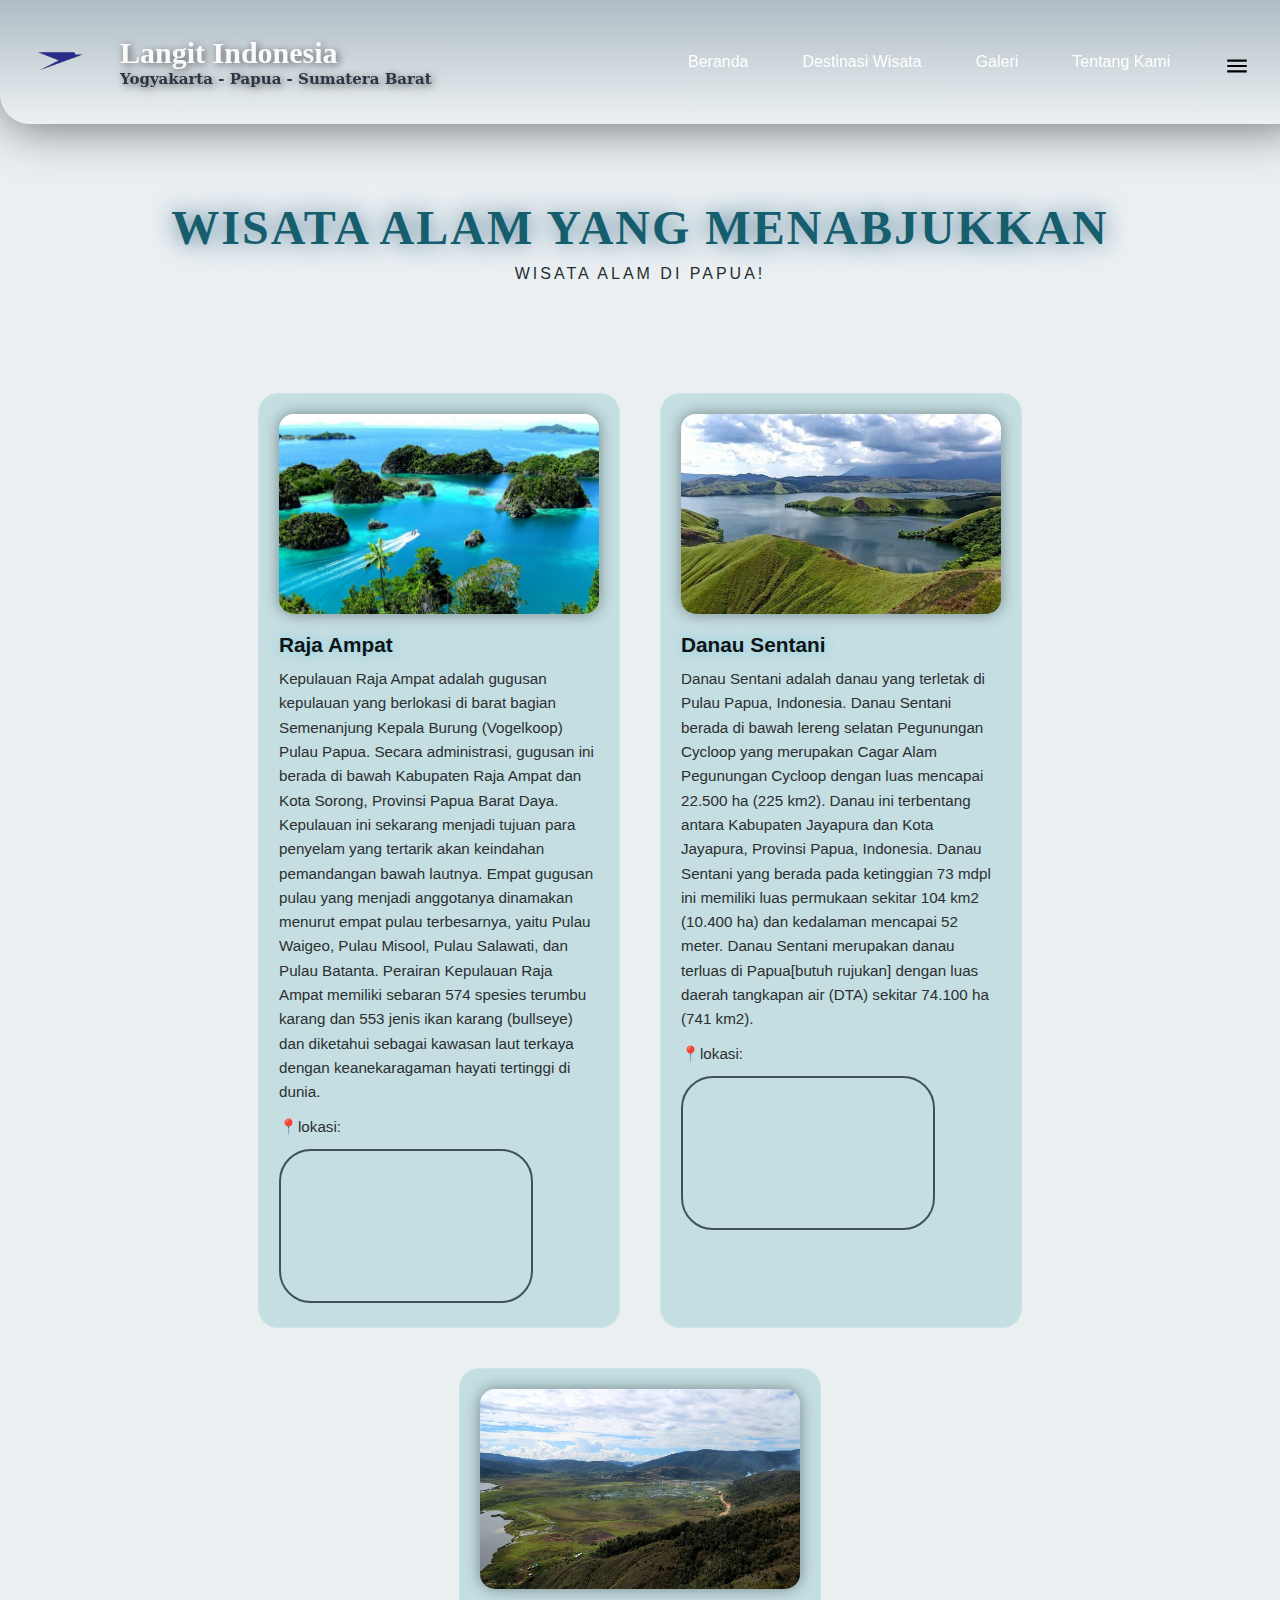
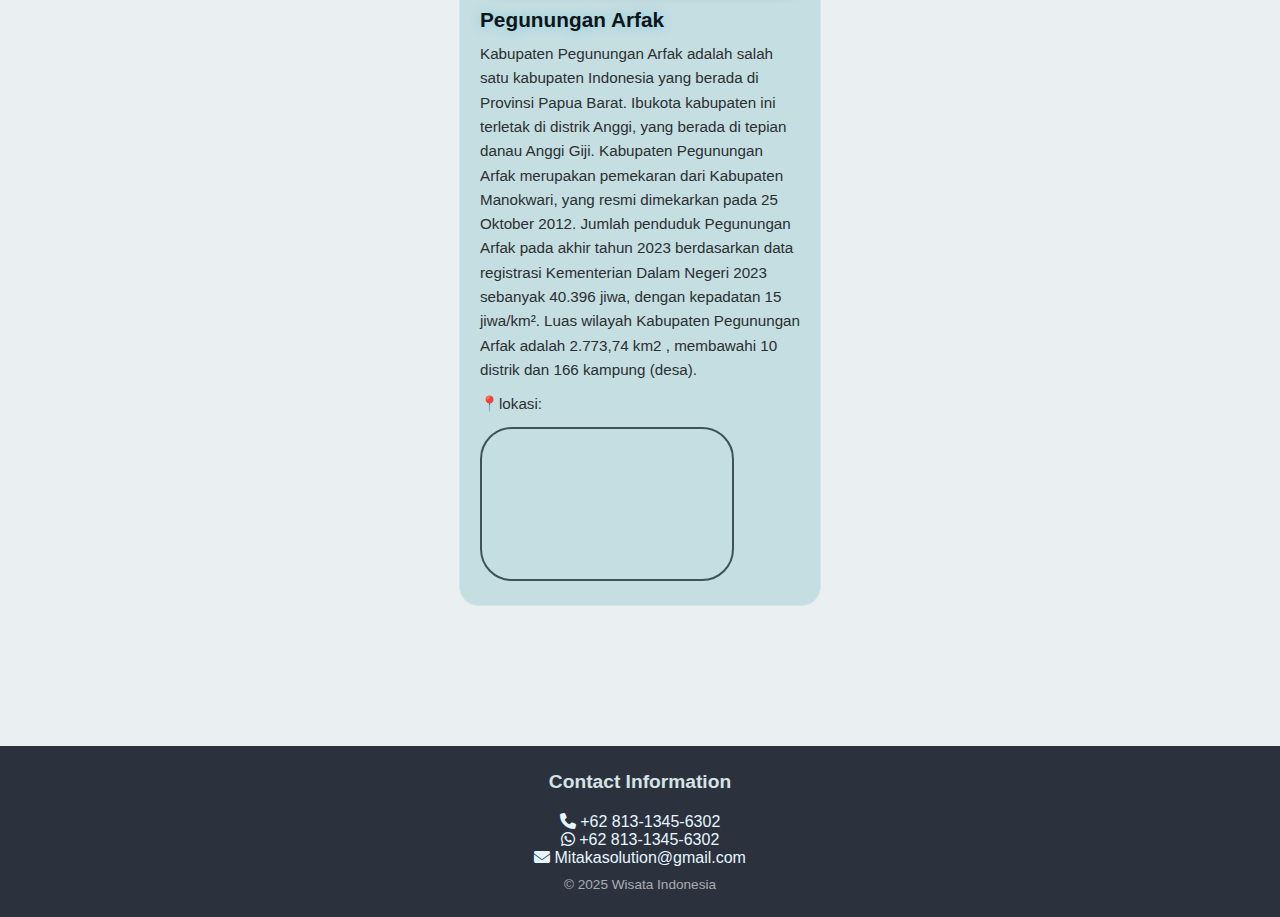
<file: alampapua.html>
<!DOCTYPE html>
<html lang="en">
<head>
    <meta charset="UTF-8">
    <meta name="viewport" content="width=device-width, initial-scale=1.0">
    <title>alam Papua</title>
    <link rel="stylesheet" type="text/css" href="stylewisata.css">
    <link rel="icon" type="image/x-icon" href="fotovideo/logotravel.png">
    <link rel="stylesheet" href="https://cdnjs.cloudflare.com/ajax/libs/font-awesome/6.5.0/css/all.min.css">
</head>
<body>
    <header class="hero-header">
           <a href="index.html"><img src="fotovideo/logotravel.png" alt="logo travel"></a>
           <div class="identitas">
           <h1>Langit Indonesia</h1>
           <h4>Yogyakarta - Papua - Sumatera Barat</h4>
           </div>
           
            
        <nav class="navbar">
            <div class="navbar-container">
            <ul class="sidebar">
                <li onclick="hidesidebar()"><a href="#"><svg xmlns="http://www.w3.org/2000/svg" height="24px" viewBox="0 -960 960 960" width="24px" fill="#000000"><path d="m256-200-56-56 224-224-224-224 56-56 224 224 224-224 56 56-224 224 224 224-56 56-224-224-224 224Z"/></svg></a></li>
                <li><a href="index.html">Beranda</a></li>
                <li class="has-dropdown">
                    <a href="#" class="dropdown-toggle">Destinasi Wisata</a>
                    <ul class="dropdown-menu">
                        <li><a href="Yogyakarta.html">Yogyakarta</a></li>
                        <li><a href="sumatrabarat.html">Sumatera Barat</a></li>
                        <li><a href="Papua.html">Papua</a></li>
                    </ul>
                </li>
                <li>
                    <a href="galeri.html">Galeri</a>
                </li>
                <li><a href="tentangkami.html">Tentang Kami</a></li>
            </ul>

            <ul class="menu">
                <li class="hideonmobile"><a href="index.html" class="active">Beranda</a></li>
                <li class="hideonmobile">
                    <a href="#">Destinasi Wisata</a>
                    <ul class="dropdown">
                        <li><a href="Yogyakarta.html">Yogyakarta</a></li>
                        <li><a href="sumatrabarat.html">Sumatera Barat</a></li>
                        <li><a href="Papua.html">Papua</a></li>
                    </ul>
                </li>
                <li class="hideonmobile">
                    <a href="galeri.html">Galeri</a>
                </li>
                <li class="hideonmobile"><a href="tentangkami.html">Tentang Kami</a></li>
                <Li ondblclick="showsidebar()"><a href="#"><svg xmlns="http://www.w3.org/2000/svg" height="26px" viewBox="0 -960 960 960" width="26px" fill="#000000"><path d="M120-240v-80h720v80H120Zm0-200v-80h720v80H120Zm0-200v-80h720v80H120Z"/></svg></a></Li>
            </ul>
        </nav>
        </div>
        <script>
            function showsidebar() {
             const sidebar = document.querySelector('.sidebar')
             sidebar.style.display = 'flex'
            }
            function hidesidebar() {
             const sidebar = document.querySelector('.sidebar')
             sidebar.style.display = 'none'
            }
        </script>
    </header>

    <main>
    <h1 id="judul-wisata">WISATA ALAM YANG MENABJUKKAN</h1>
    <h4 id="subjudul-wisata">wisata alam di Papua!</h4>
    <div class="daftar-wisata">
    <section class="wisata">

         <article class="artikel-wisata">
            <img class="fotowisata" src="fotovideo/Raja ampat jpg.jpeg">
            <h1>Raja Ampat</h1>
            <p>Kepulauan Raja Ampat adalah gugusan kepulauan yang berlokasi di barat bagian Semenanjung Kepala Burung (Vogelkoop) Pulau Papua. Secara administrasi, gugusan ini berada di bawah Kabupaten Raja Ampat dan Kota Sorong, Provinsi Papua Barat Daya. Kepulauan ini sekarang menjadi tujuan para penyelam yang tertarik akan keindahan pemandangan bawah lautnya. Empat gugusan pulau yang menjadi anggotanya dinamakan menurut empat pulau terbesarnya, yaitu Pulau Waigeo, Pulau Misool, Pulau Salawati, dan Pulau Batanta. Perairan Kepulauan Raja Ampat memiliki sebaran 574 spesies terumbu karang dan 553 jenis ikan karang (bullseye) dan diketahui sebagai kawasan laut terkaya dengan keanekaragaman hayati tertinggi di dunia.</p>
            <p>📍lokasi: </p>
            <iframe src="https://www.google.com/maps/embed?pb=!1m18!1m12!1m3!1d2042673.6763509992!2d129.0511789967796!3d-0.6034622052595212!2m3!1f0!2f0!3f0!3m2!1i1024!2i768!4f13.1!3m3!1m2!1s0x2d5c3eaaccb47097%3A0x7851bd844c4cdf44!2sKabupaten%20Raja%20Ampat!5e0!3m2!1sid!2sid!4v1762164897687!5m2!1sid!2sid" " loading="lazy" referrerpolicy="no-referrer-when-downgrade"></iframe>
        </article>

        <article class="artikel-wisata">
            <img class="fotowisata" src="fotovideo/danau sentani.jpeg">
            <h1>Danau Sentani</h1>
            <p>Danau Sentani adalah danau yang terletak di Pulau Papua, Indonesia. Danau Sentani berada di bawah lereng selatan Pegunungan Cycloop yang merupakan Cagar Alam Pegunungan Cycloop dengan luas mencapai 22.500 ha (225 km2). Danau ini terbentang antara Kabupaten Jayapura dan Kota Jayapura, Provinsi Papua, Indonesia. Danau Sentani yang berada pada ketinggian 73 mdpl ini memiliki luas permukaan sekitar 104 km2 (10.400 ha) dan kedalaman mencapai 52 meter. Danau Sentani merupakan danau terluas di Papua[butuh rujukan] dengan luas daerah tangkapan air (DTA) sekitar 74.100 ha (741 km2).</p>
            <p>📍lokasi:</p>
            <iframe src="https://www.google.com/maps/embed?pb=!1m18!1m12!1m3!1d127540.11735654445!2d140.42634602673442!3d-2.625959999043663!2m3!1f0!2f0!3f0!3m2!1i1024!2i768!4f13.1!3m3!1m2!1s0x686cf33c72660fbf%3A0x7e5c1e7d20d930d7!2sDanau%20Sentani!5e0!3m2!1sid!2sid!4v1762165336151!5m2!1sid!2sid" " loading="lazy" referrerpolicy="no-referrer-when-downgrade"></iframe>
        </article>

        <article class="artikel-wisata">
            <img class="fotowisata" src="fotovideo/pegunungan arfak.jpeg">
            <h1>Pegunungan Arfak</h1>
            <p>Kabupaten Pegunungan Arfak adalah salah satu kabupaten Indonesia yang berada di Provinsi Papua Barat. Ibukota kabupaten ini terletak di distrik Anggi, yang berada di tepian danau Anggi Giji. Kabupaten Pegunungan Arfak merupakan pemekaran dari Kabupaten Manokwari, yang resmi dimekarkan pada 25 Oktober 2012.

Jumlah penduduk Pegunungan Arfak pada akhir tahun 2023 berdasarkan data registrasi Kementerian Dalam Negeri 2023 sebanyak 40.396 jiwa, dengan kepadatan 15 jiwa/km². Luas wilayah Kabupaten Pegunungan Arfak adalah 2.773,74 km2 , membawahi 10 distrik dan 166 kampung (desa).</p>
            <p>📍lokasi:</p>
            <iframe src="https://www.google.com/maps/embed?pb=!1m18!1m12!1m3!1d510586.98523234174!2d133.39119437825536!3d-1.1879152596116584!2m3!1f0!2f0!3f0!3m2!1i1024!2i768!4f13.1!3m3!1m2!1s0x2d51637ba80976a5%3A0x9e6b000614f9ad2d!2sKab.%20Pegunungan%20Arfak%2C%20Papua%20Bar.!5e0!3m2!1sid!2sid!4v1762165273528!5m2!1sid!2sid"" loading="lazy" referrerpolicy="no-referrer-when-downgrade"></iframe>
       
    </section>
    </div>
    </main>
<footer>
    <h3>Contact Information</h3>
    <div class="contact-info">
        <div class="info-item"><i class="fas fa-phone"></i> +62 813-1345-6302</div>
        <div class="info-item"><i class="fab fa-whatsapp"></i> +62 813-1345-6302</div>
        <div class="info-item"><i class="fas fa-envelope"></i> Mitakasolution@gmail.com</div>
    </div>
    <p>&copy; 2025 Wisata Indonesia</p>
</footer>

</body>
</html>
</file>
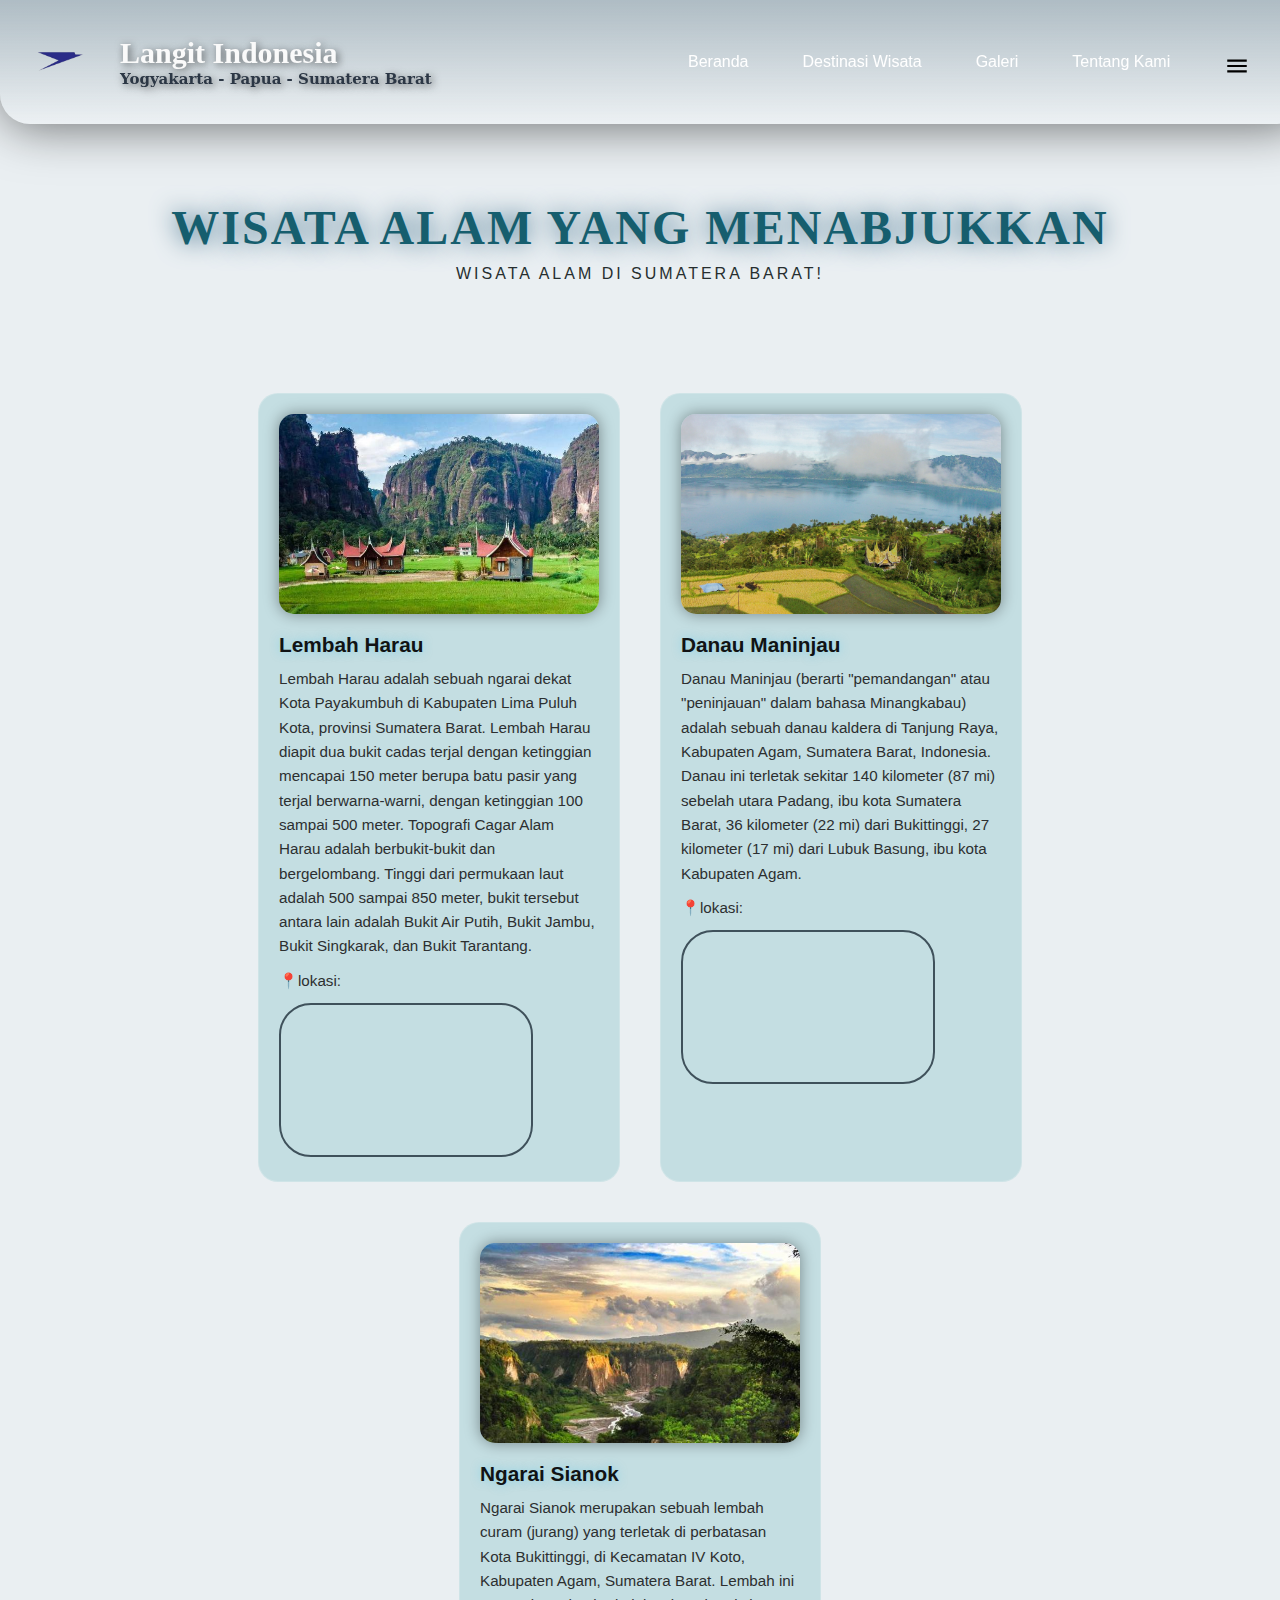
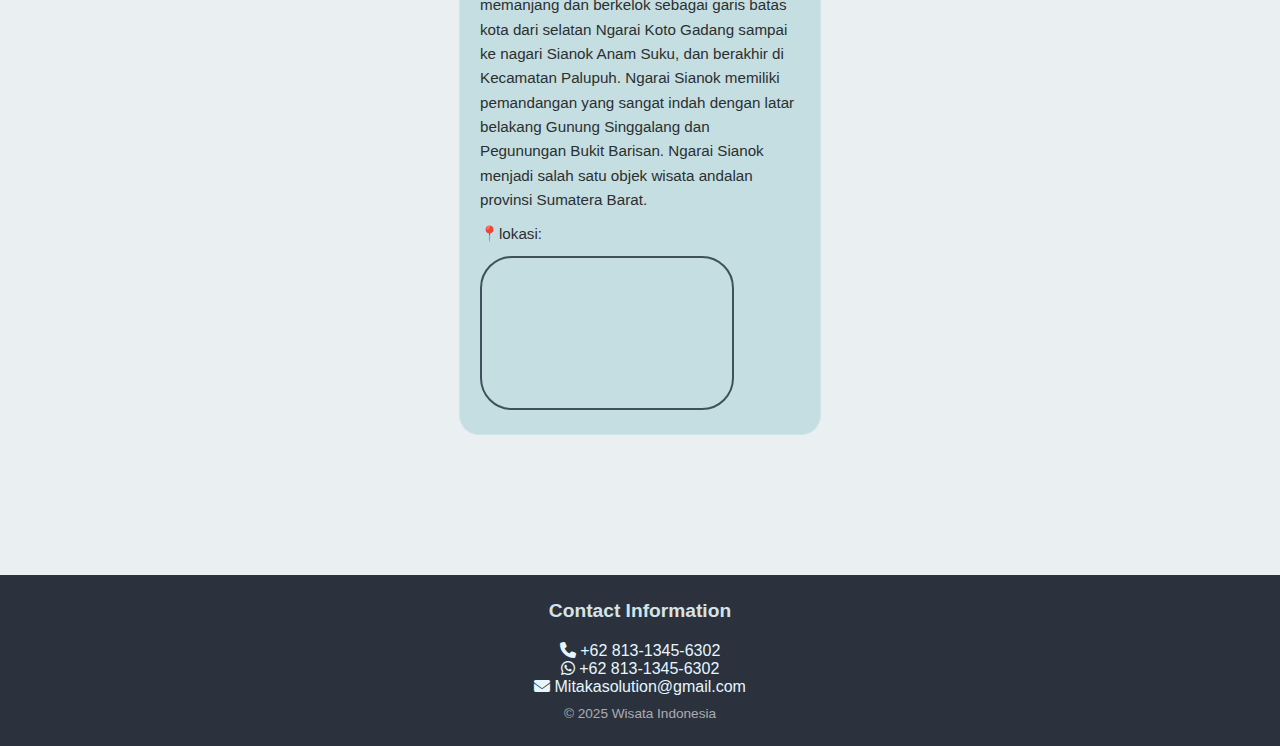
<file: alamsumaterabarat.html>
<!DOCTYPE html>
<html lang="en">
<head>
    <meta charset="UTF-8">
    <meta name="viewport" content="width=device-width, initial-scale=1.0">
    <title>alam Sumatera Barat</title>
    <link rel="stylesheet" type="text/css" href="stylewisata.css">
    <link rel="icon" type="image/x-icon" href="fotovideo/logotravel.png">
    <link rel="stylesheet" href="https://cdnjs.cloudflare.com/ajax/libs/font-awesome/6.5.0/css/all.min.css">
</head>
<body>
    <header class="hero-header">
           <a href="index.html"><img src="fotovideo/logotravel.png" alt="logo travel"></a>
           <div class="identitas">
           <h1>Langit Indonesia</h1>
           <h4>Yogyakarta - Papua - Sumatera Barat</h4>
           </div>
           
            
        <nav class="navbar">
            <div class="navbar-container">
            <ul class="sidebar">
                <li onclick="hidesidebar()"><a href="#"><svg xmlns="http://www.w3.org/2000/svg" height="24px" viewBox="0 -960 960 960" width="24px" fill="#000000"><path d="m256-200-56-56 224-224-224-224 56-56 224 224 224-224 56 56-224 224 224 224-56 56-224-224-224 224Z"/></svg></a></li>
                <li><a href="index.html">Beranda</a></li>
                <li class="has-dropdown">
                    <a href="#" class="dropdown-toggle">Destinasi Wisata</a>
                    <ul class="dropdown-menu">
                        <li><a href="Yogyakarta.html">Yogyakarta</a></li>
                        <li><a href="sumatrabarat.html">Sumatera Barat</a></li>
                        <li><a href="Papua.html">Papua</a></li>
                    </ul>
                </li>
                <li>
                    <a href="galeri.html">Galeri</a>
                </li>
                <li><a href="tentangkami.html">Tentang Kami</a></li>
            </ul>

            <ul class="menu">
                <li class="hideonmobile"><a href="index.html" class="active">Beranda</a></li>
                <li class="hideonmobile">
                    <a href="#">Destinasi Wisata</a>
                    <ul class="dropdown">
                        <li><a href="Yogyakarta.html">Yogyakarta</a></li>
                        <li><a href="sumatrabarat.html">Sumatera Barat</a></li>
                        <li><a href="Papua.html">Papua</a></li>
                    </ul>
                </li>
                <li class="hideonmobile">
                    <a href="galeri.html">Galeri</a>
                </li>
                <li class="hideonmobile"><a href="tentangkami.html">Tentang Kami</a></li>
                <Li ondblclick="showsidebar()"><a href="#"><svg xmlns="http://www.w3.org/2000/svg" height="26px" viewBox="0 -960 960 960" width="26px" fill="#000000"><path d="M120-240v-80h720v80H120Zm0-200v-80h720v80H120Zm0-200v-80h720v80H120Z"/></svg></a></Li>
            </ul>
        </nav>
        </div>
        <script>
            function showsidebar() {
             const sidebar = document.querySelector('.sidebar')
             sidebar.style.display = 'flex'
            }
            function hidesidebar() {
             const sidebar = document.querySelector('.sidebar')
             sidebar.style.display = 'none'
            }
        </script>
    </header>

    <main>
    <h1 id="judul-wisata">WISATA ALAM YANG MENABJUKKAN</h1>
    <h4 id="subjudul-wisata">wisata alam di Sumatera Barat!</h4>
    <div class="daftar-wisata">
    <section class="wisata">

         <article class="artikel-wisata">
            <img class="fotowisata" src="fotovideo/Lembah-Harau-Sumatera-Barat.jpg">
            <h1>Lembah Harau</h1>
            <p>Lembah Harau adalah sebuah ngarai dekat Kota Payakumbuh di Kabupaten Lima Puluh Kota, provinsi Sumatera Barat. Lembah Harau diapit dua bukit cadas terjal dengan ketinggian mencapai 150 meter berupa batu pasir yang terjal berwarna-warni, dengan ketinggian 100 sampai 500 meter. Topografi Cagar Alam Harau adalah berbukit-bukit dan bergelombang. Tinggi dari permukaan laut adalah 500 sampai 850 meter, bukit tersebut antara lain adalah Bukit Air Putih, Bukit Jambu, Bukit Singkarak, dan Bukit Tarantang.</p>
            <p>📍lokasi: </p>
            <iframe src="https://www.google.com/maps/embed?pb=!1m18!1m12!1m3!1d7979.621926044892!2d100.6545840935791!3d-0.11003249999999444!2m3!1f0!2f0!3f0!3m2!1i1024!2i768!4f13.1!3m3!1m2!1s0x2e2ab31922ab0fdf%3A0x581641322ca49a0e!2sLembah%20Harau!5e0!3m2!1sid!2sid!4v1761993682445!5m2!1sid!2sid" " loading="lazy" referrerpolicy="no-referrer-when-downgrade"></iframe>
        </article>

        <article class="artikel-wisata">
            <img class="fotowisata" src="fotovideo/danau maninjau.webp">
            <h1>Danau Maninjau</h1>
            <p>Danau Maninjau (berarti "pemandangan" atau "peninjauan" dalam bahasa Minangkabau) adalah sebuah danau kaldera di Tanjung Raya, Kabupaten Agam, Sumatera Barat, Indonesia. Danau ini terletak sekitar 140 kilometer (87 mi) sebelah utara Padang, ibu kota Sumatera Barat, 36 kilometer (22 mi) dari Bukittinggi, 27 kilometer (17 mi) dari Lubuk Basung, ibu kota Kabupaten Agam.</p>
            <p>📍lokasi:</p>
            <iframe src="https://www.google.com/maps/embed?pb=!1m18!1m12!1m3!1d127672.0923272548!2d100.1054556262265!3d-0.3281459915147813!2m3!1f0!2f0!3f0!3m2!1i1024!2i768!4f13.1!3m3!1m2!1s0x2fd51493dd7c7663%3A0xdc30ab6afb30d576!2sDanau%20Maninjau!5e0!3m2!1sid!2sid!4v1761993794575!5m2!1sid!2sid" " loading="lazy" referrerpolicy="no-referrer-when-downgrade"></iframe>
        </article>

        <article class="artikel-wisata">
            <img class="fotowisata" src="fotovideo/ngarai.jpg">
            <h1>Ngarai Sianok</h1>
            <p>Ngarai Sianok merupakan sebuah lembah curam (jurang) yang terletak di perbatasan Kota Bukittinggi, di Kecamatan IV Koto, Kabupaten Agam, Sumatera Barat. Lembah ini memanjang dan berkelok sebagai garis batas kota dari selatan Ngarai Koto Gadang sampai ke nagari Sianok Anam Suku, dan berakhir di Kecamatan Palupuh. Ngarai Sianok memiliki pemandangan yang sangat indah dengan latar belakang Gunung Singgalang dan Pegunungan Bukit Barisan. Ngarai Sianok menjadi salah satu objek wisata andalan provinsi Sumatera Barat.</p>
            <p>📍lokasi:</p>
            <iframe src="https://www.google.com/maps/embed?pb=!1m18!1m12!1m3!1d3989.7606809493395!2d100.36267497447773!3d-0.30797913533831867!2m3!1f0!2f0!3f0!3m2!1i1024!2i768!4f13.1!3m3!1m2!1s0x2fd538bc116a0d43%3A0x2f790b71cab9c6c9!2sPanorama%20Ngarai%20Sianok!5e0!3m2!1sid!2sid!4v1761993900415!5m2!1sid!2sid" " loading="lazy" referrerpolicy="no-referrer-when-downgrade"></iframe>
       
    </section>
    </div>
    </main>
<footer>
    <h3>Contact Information</h3>
    <div class="contact-info">
        <div class="info-item"><i class="fas fa-phone"></i> +62 813-1345-6302</div>
        <div class="info-item"><i class="fab fa-whatsapp"></i> +62 813-1345-6302</div>
        <div class="info-item"><i class="fas fa-envelope"></i> Mitakasolution@gmail.com</div>
    </div>
    <p>&copy; 2025 Wisata Indonesia</p>
</footer>

</body>
</html>
</file>
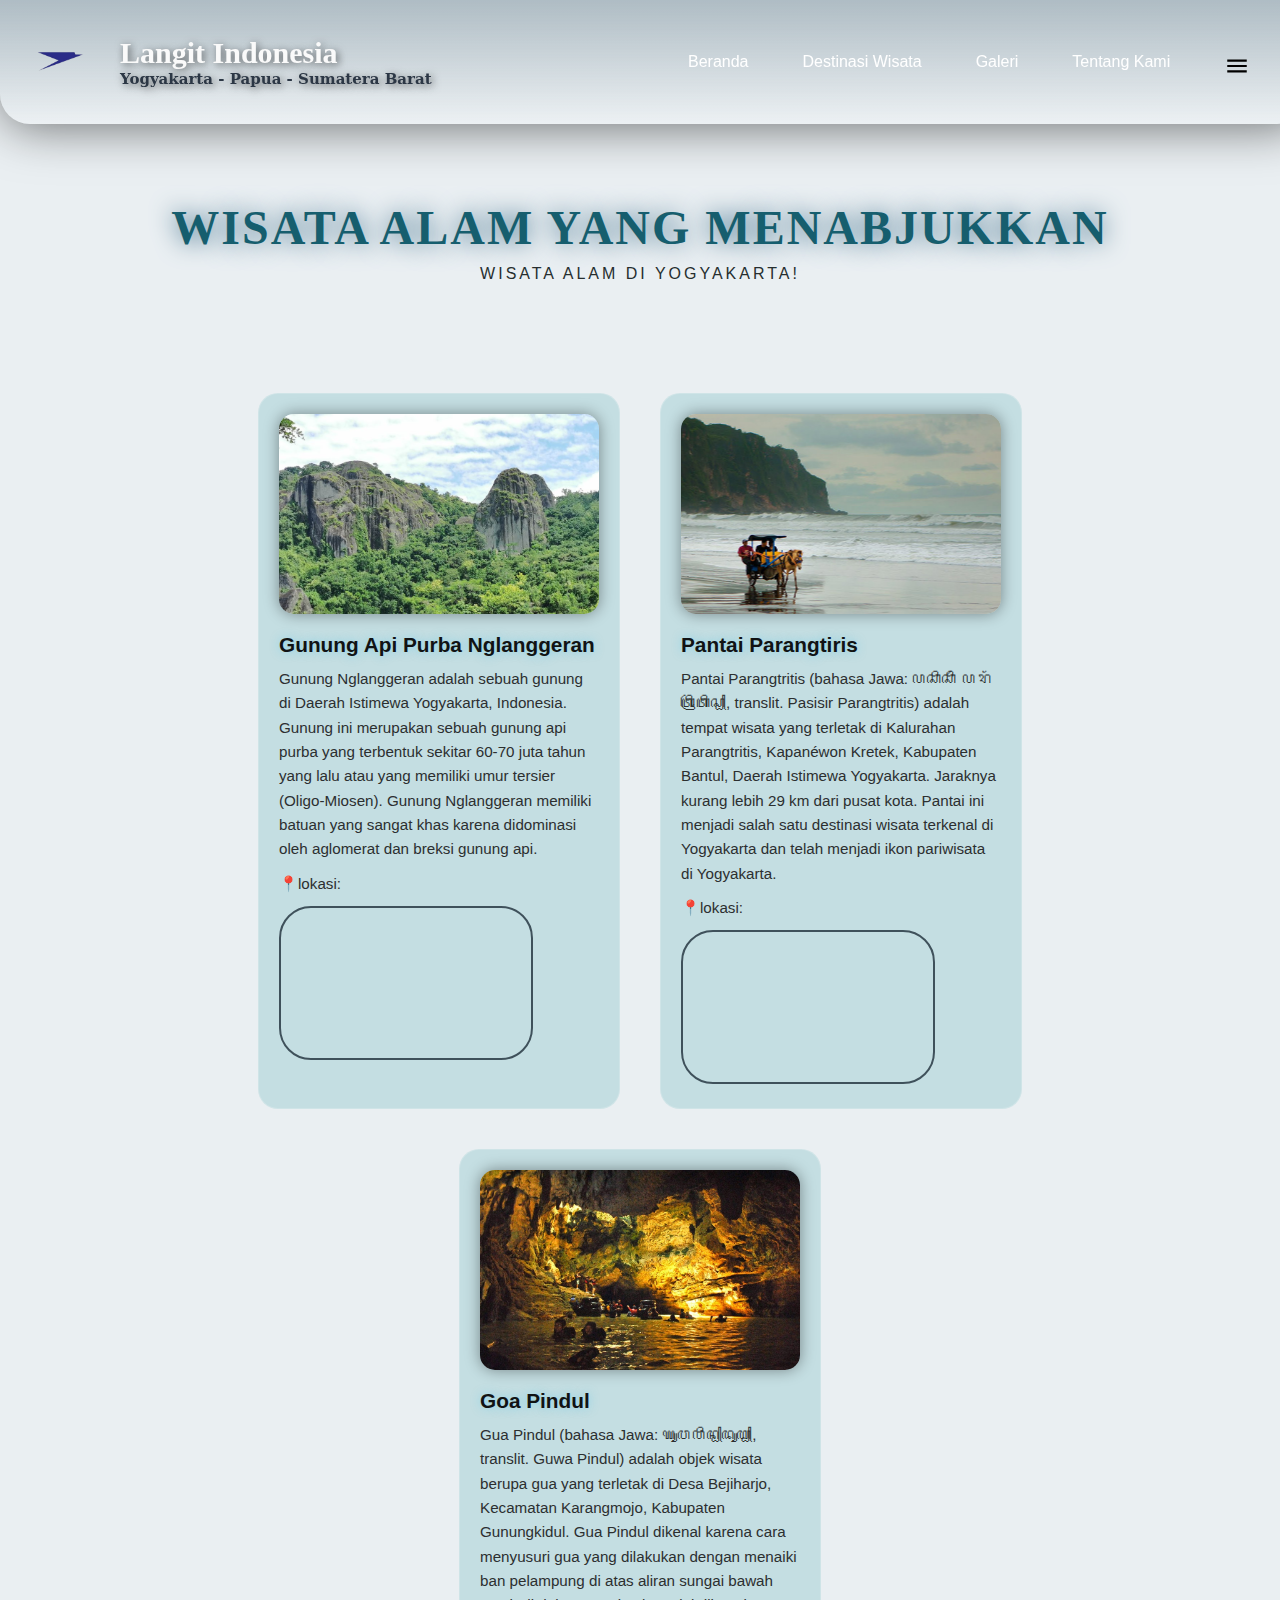
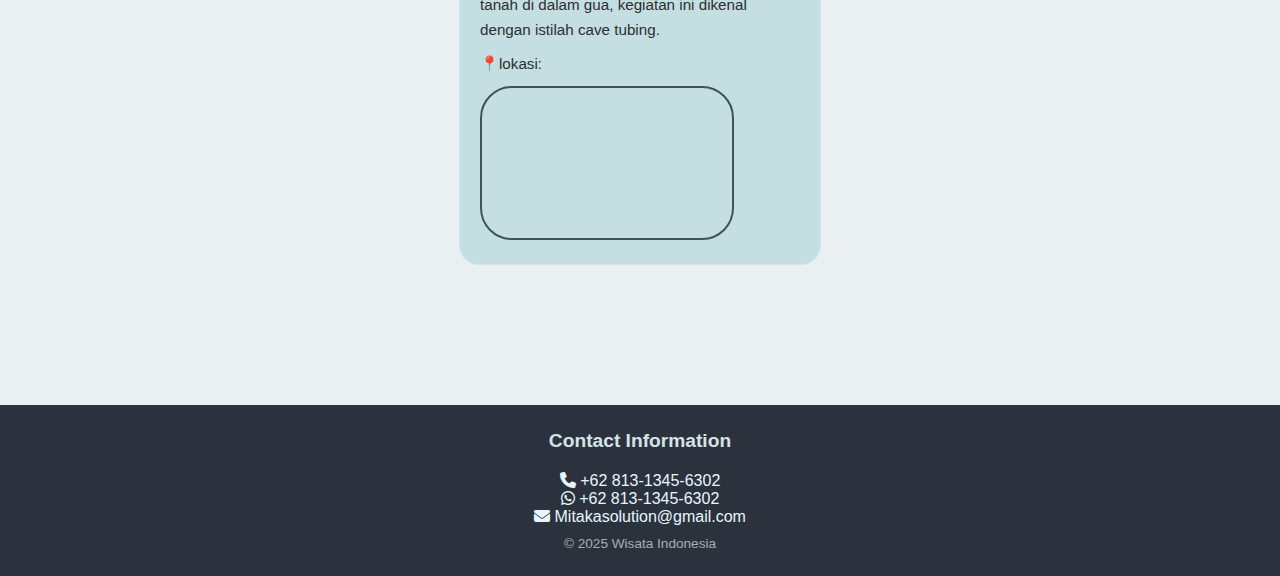
<file: alamyogyakarta.html>
<!DOCTYPE html>
<html lang="en">
<head>
    <meta charset="UTF-8">
    <meta name="viewport" content="width=device-width, initial-scale=1.0">
    <title>alam Yogyakarta</title>
    <link rel="stylesheet" type="text/css" href="stylewisata.css">
    <link rel="icon" type="image/x-icon" href="fotovideo/logotravel.png">
    <link rel="stylesheet" href="https://cdnjs.cloudflare.com/ajax/libs/font-awesome/6.5.0/css/all.min.css">
</head>
<body>
    <header class="hero-header">
           <a href="index.html"><img src="fotovideo/logotravel.png" alt="logo travel"></a>
           <div class="identitas">
           <h1>Langit Indonesia</h1>
           <h4>Yogyakarta - Papua - Sumatera Barat</h4>
           </div>
           
            
        <nav class="navbar">
            <div class="navbar-container">
            <ul class="sidebar">
                <li onclick="hidesidebar()"><a href="#"><svg xmlns="http://www.w3.org/2000/svg" height="24px" viewBox="0 -960 960 960" width="24px" fill="#000000"><path d="m256-200-56-56 224-224-224-224 56-56 224 224 224-224 56 56-224 224 224 224-56 56-224-224-224 224Z"/></svg></a></li>
                <li><a href="index.html">Beranda</a></li>
                <li class="has-dropdown">
                    <a href="#" class="dropdown-toggle">Destinasi Wisata</a>
                    <ul class="dropdown-menu">
                        <li><a href="Yogyakarta.html">Yogyakarta</a></li>
                        <li><a href="sumatrabarat.html">Sumatera Barat</a></li>
                        <li><a href="Papua.html">Papua</a></li>
                    </ul>
                </li>
                <li>
                    <a href="galeri.html">Galeri</a>
                </li>
                <li><a href="tentangkami.html">Tentang Kami</a></li>
            </ul>

            <ul class="menu">
                <li class="hideonmobile"><a href="index.html" class="active">Beranda</a></li>
                <li class="hideonmobile">
                    <a href="#">Destinasi Wisata</a>
                    <ul class="dropdown">
                        <li><a href="Yogyakarta.html">Yogyakarta</a></li>
                        <li><a href="sumatrabarat.html">Sumatera Barat</a></li>
                        <li><a href="Papua.html">Papua</a></li>
                    </ul>
                </li>
                <li class="hideonmobile">
                    <a href="galeri.html">Galeri</a>
                </li>
                <li class="hideonmobile"><a href="tentangkami.html">Tentang Kami</a></li>
                <Li ondblclick="showsidebar()"><a href="#"><svg xmlns="http://www.w3.org/2000/svg" height="26px" viewBox="0 -960 960 960" width="26px" fill="#000000"><path d="M120-240v-80h720v80H120Zm0-200v-80h720v80H120Zm0-200v-80h720v80H120Z"/></svg></a></Li>
            </ul>
        </nav>
        </div>
        <script>
            function showsidebar() {
             const sidebar = document.querySelector('.sidebar')
             sidebar.style.display = 'flex'
            }
            function hidesidebar() {
             const sidebar = document.querySelector('.sidebar')
             sidebar.style.display = 'none'
            }
        </script>
    </header>

    <main>
    <h1 id="judul-wisata">WISATA ALAM YANG MENABJUKKAN</h1>
    <h4 id="subjudul-wisata">wisata alam di yogyakarta!</h4>
    <div class="daftar-wisata">
    <section class="wisata">

         <article class="artikel-wisata">
            <img class="fotowisata" src="fotovideo/gunung api purba nglanggeran.jpeg">
            <h1>Gunung Api Purba Nglanggeran</h1>
            <p>Gunung Nglanggeran adalah sebuah gunung di Daerah Istimewa Yogyakarta, Indonesia. Gunung ini merupakan sebuah gunung api purba yang terbentuk sekitar 60-70 juta tahun yang lalu atau yang memiliki umur tersier (Oligo-Miosen). Gunung Nglanggeran memiliki batuan yang sangat khas karena didominasi oleh aglomerat dan breksi gunung api.     </p>
            <p>📍lokasi: </p>
            <iframe src="https://www.google.com/maps/embed?pb=!1m18!1m12!1m3!1d3952.4968618171865!2d110.53536707455494!3d-7.842950877930242!2m3!1f0!2f0!3f0!3m2!1i1024!2i768!4f13.1!3m3!1m2!1s0x2e7a4e46c945ab9b%3A0x4ad51e14b7baaf61!2sGunung%20Api%20Purba%20Nglanggeran!5e0!3m2!1sid!2sid!4v1761826207476!5m2!1sid!2sid" " loading="lazy" referrerpolicy="no-referrer-when-downgrade"></iframe>
        </article>

        <article class="artikel-wisata">
            <img class="fotowisata" src="fotovideo/pantai parangtiris.jpg">
            <h1>Pantai Parangtiris</h1>
            <p>Pantai Parangtritis (bahasa Jawa: ꦥꦱꦶꦱꦶꦂ ꦥꦫꦁꦠꦿꦶꦠꦶꦱ꧀, translit. Pasisir Parangtritis) adalah tempat wisata yang terletak di Kalurahan Parangtritis, Kapanéwon Kretek, Kabupaten Bantul, Daerah Istimewa Yogyakarta. Jaraknya kurang lebih 29 km dari pusat kota. Pantai ini menjadi salah satu destinasi wisata terkenal di Yogyakarta dan telah menjadi ikon pariwisata di Yogyakarta.</p>
            <p>📍lokasi:</p>
            <iframe src="https://www.google.com/maps/embed?pb=!1m18!1m12!1m3!1d15802.973391825535!2d110.31847159073517!3d-8.025377924336892!2m3!1f0!2f0!3f0!3m2!1i1024!2i768!4f13.1!3m3!1m2!1s0x2e7b00975eac533d%3A0x351bfe1453e22e36!2sPantai%20Parangtritis!5e0!3m2!1sid!2sid!4v1761826162206!5m2!1sid!2sid" " loading="lazy" referrerpolicy="no-referrer-when-downgrade"></iframe>
        </article>

        <article class="artikel-wisata">
            <img class="fotowisata" src="fotovideo/goa pindul.jpg">
            <h1>Goa Pindul</h1>
            <p>Gua Pindul (bahasa Jawa: ꦒꦸꦮꦥꦶꦤ꧀ꦢꦸꦭ꧀, translit. Guwa Pindul) adalah objek wisata berupa gua yang terletak di Desa Bejiharjo, Kecamatan Karangmojo, Kabupaten Gunungkidul. Gua Pindul dikenal karena cara menyusuri gua yang dilakukan dengan menaiki ban pelampung di atas aliran sungai bawah tanah di dalam gua, kegiatan ini dikenal dengan istilah cave tubing.</p>
            <p>📍lokasi:</p>
            <iframe src="https://www.google.com/maps/embed?pb=!1m18!1m12!1m3!1d3951.670305165145!2d110.64733067455616!3d-7.929461378957458!2m3!1f0!2f0!3f0!3m2!1i1024!2i768!4f13.1!3m3!1m2!1s0x2e7bb3458abe4f09%3A0xd54ced46ae184848!2sGoa%20Pindul!5e0!3m2!1sid!2sid!4v1761825904322!5m2!1sid!2sid" " loading="lazy" referrerpolicy="no-referrer-when-downgrade"></iframe>
        </article>
       
    </section>
    </div>
    </main>
<footer>
    <h3>Contact Information</h3>
    <div class="contact-info">
        <div class="info-item"><i class="fas fa-phone"></i> +62 813-1345-6302</div>
        <div class="info-item"><i class="fab fa-whatsapp"></i> +62 813-1345-6302</div>
        <div class="info-item"><i class="fas fa-envelope"></i> Mitakasolution@gmail.com</div>
    </div>
    <p>&copy; 2025 Wisata Indonesia</p>
</footer>

</body>
</html>
</file>
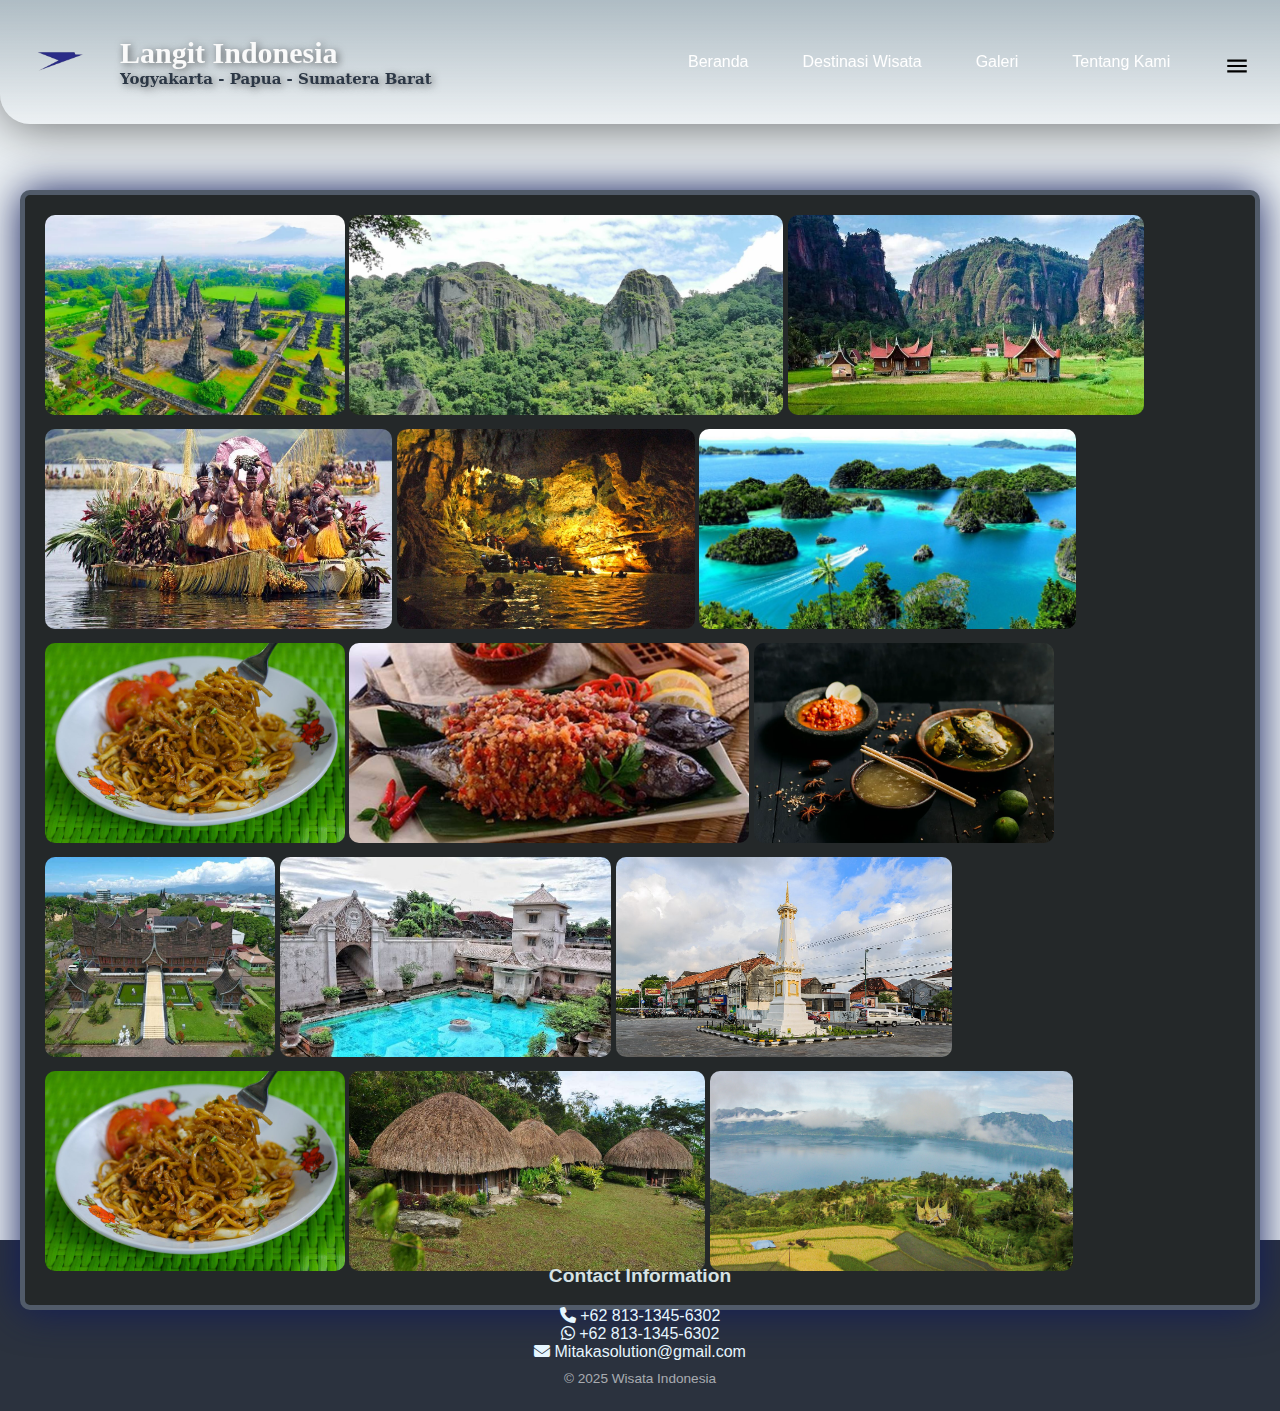
<file: galeri.html>
<!DOCTYPE html>
<html lang="id">
<head>
    <title>Langit Nusantara</title>
    <meta charset="UTF-8">
    <meta name="viewport" content="width=device-width, initial-scale=1.0">
    <link rel="stylesheet" type="text/css" href="stylegaleri.css">
    <link rel="icon" type="image/x-icon" href="fotovideo/logotravel.png">
    <link rel="stylesheet" href="https://cdnjs.cloudflare.com/ajax/libs/font-awesome/6.5.0/css/all.min.css">
</head>
<body>
    <header class="hero-header">
           <a href="index.html"><img src="fotovideo/logotravel.png" alt="logo travel"></a>
           <div class="identitas">
           <h1>Langit Indonesia</h1>
           <h4>Yogyakarta - Papua - Sumatera Barat</h4>
           </div>
            
         
        <nav class="navbar">
            <div class="navbar-container">
            <ul class="sidebar">
                <li onclick="hidesidebar()"><a href="#"><svg xmlns="http://www.w3.org/2000/svg" height="24px" viewBox="0 -960 960 960" width="24px" fill="#000000"><path d="m256-200-56-56 224-224-224-224 56-56 224 224 224-224 56 56-224 224 224 224-56 56-224-224-224 224Z"/></svg></a></li>
                <li><a href="index.html" class="active">Beranda</a></li>
                <li class="has-dropdown">
                    <a href="#" class="dropdown-toggle">Destinasi Wisata</a>
                    <ul class="dropdown-menu">
                        <li><a href="Yogyakarta.html">Yogyakarta</a></li>
                        <li><a href="sumatrabarat.html">Sumatera Barat</a></li>
                        <li><a href="Papua.html">Papua</a></li>
                    </ul>
                </li>
                <li>
                    <a href="galeri.html">Galeri</a>
                </li>
                <li><a href="tentangkami.html">Tentang Kami</a></li>
            </ul>

            <ul class="menu">
                <li class="hideonmobile"><a href="index.html" class="active">Beranda</a></li>
                <li class="hideonmobile">
                    <a href="#">Destinasi Wisata</a>
                    <ul class="dropdown">
                        <li><a href="Yogyakarta.html">Yogyakarta</a></li>
                        <li><a href="sumatrabarat.html">Sumatera Barat</a></li>
                        <li><a href="Papua.html">Papua</a></li>
                    </ul>
                </li>
                <li class="hideonmobile">
                    <a href="galeri.html">Galeri</a>
                </li>
                <li class="hideonmobile"><a href="tentangkami.html">Tentang Kami</a></li>
                <Li ondblclick="showsidebar()"><a href="#"><svg xmlns="http://www.w3.org/2000/svg" height="26px" viewBox="0 -960 960 960" width="26px" fill="#000000"><path d="M120-240v-80h720v80H120Zm0-200v-80h720v80H120Zm0-200v-80h720v80H120Z"/></svg></a></Li>
            </ul>
        </nav>
        </div>
        <script>
            function showsidebar() {
             const sidebar = document.querySelector('.sidebar')
             sidebar.style.display = 'flex'
            }
            function hidesidebar() {
             const sidebar = document.querySelector('.sidebar')
             sidebar.style.display = 'none'
            }
        </script>
        
    </header>


    <main>
        <div class="album">
            <section class="isi-galeri">
                <h1></h1>
                <article class="foto-galeri">
                    <img src="fotovideo/candi prambanan.webp" alt="foto wisata">
                    <img src="fotovideo/gunung api purba nglanggeran.jpeg" alt=" foto wisata">
                    <img src="fotovideo/Lembah-Harau-Sumatera-Barat.jpg" alt="foto wisata">
                    <img src="fotovideo/Festival_Danau_Sentani_2016.jpg" alt="foto wisata">
                    <img src="fotovideo/goa pindul.jpg" alt="foto wista">
                    <img src="fotovideo/Raja ampat jpg.jpeg" alt="foto wisata">
                    <img src="fotovideo/bakmi jogja.jpg" alt="foto wisata">
                    <img src="fotovideo/ikan bakar.jpg" alt="foto wisata">
                    <img src="fotovideo/papedaa.webp" alt="foto wisata">
                    <img src="fotovideo/museum.jpg" alt="foto wisata">
                    <img src="fotovideo/taman sari.jpg" alt="foto wisata">
                    <img src="fotovideo/Yogyakarta tugu.jpg" alt="foto wisata">
                    <img src="fotovideo/bakmi jogja.jpg" alt="foto wisata">
                    <img src="fotovideo/rumah-honai.webp" alt="foto wisata">
                    <img src="fotovideo/danau maninjau.webp" alt="foto wisata">
                </article>
            </section>
        </div>
    </main>
    
    <footer>
    <h3>Contact Information</h3>
    <div class="contact-info">
        <div class="info-item"><i class="fas fa-phone"></i> +62 813-1345-6302</div>
        <div class="info-item"><i class="fab fa-whatsapp"></i> +62 813-1345-6302</div>
        <div class="info-item"><i class="fas fa-envelope"></i> Mitakasolution@gmail.com</div>
    </div>
    <p>&copy; 2025 Wisata Indonesia</p>
</footer>
</body>
</html>
</file>
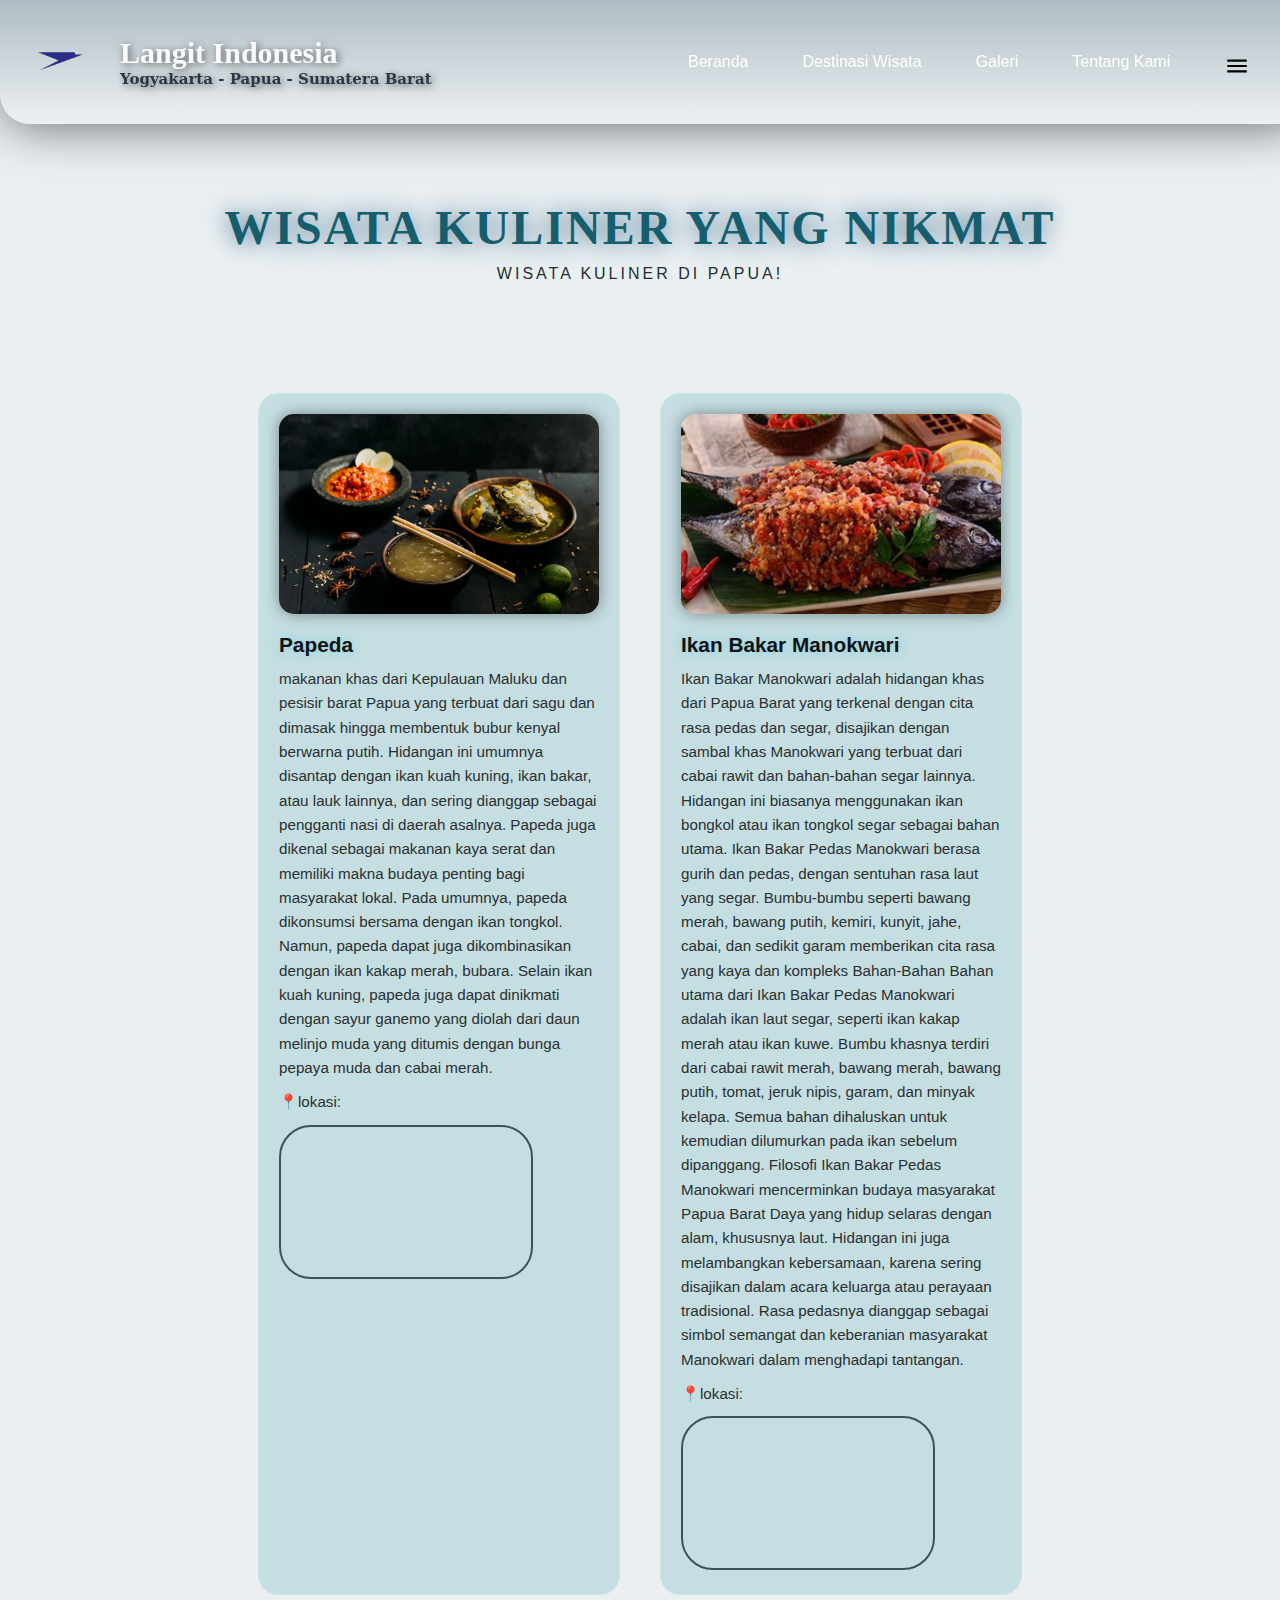
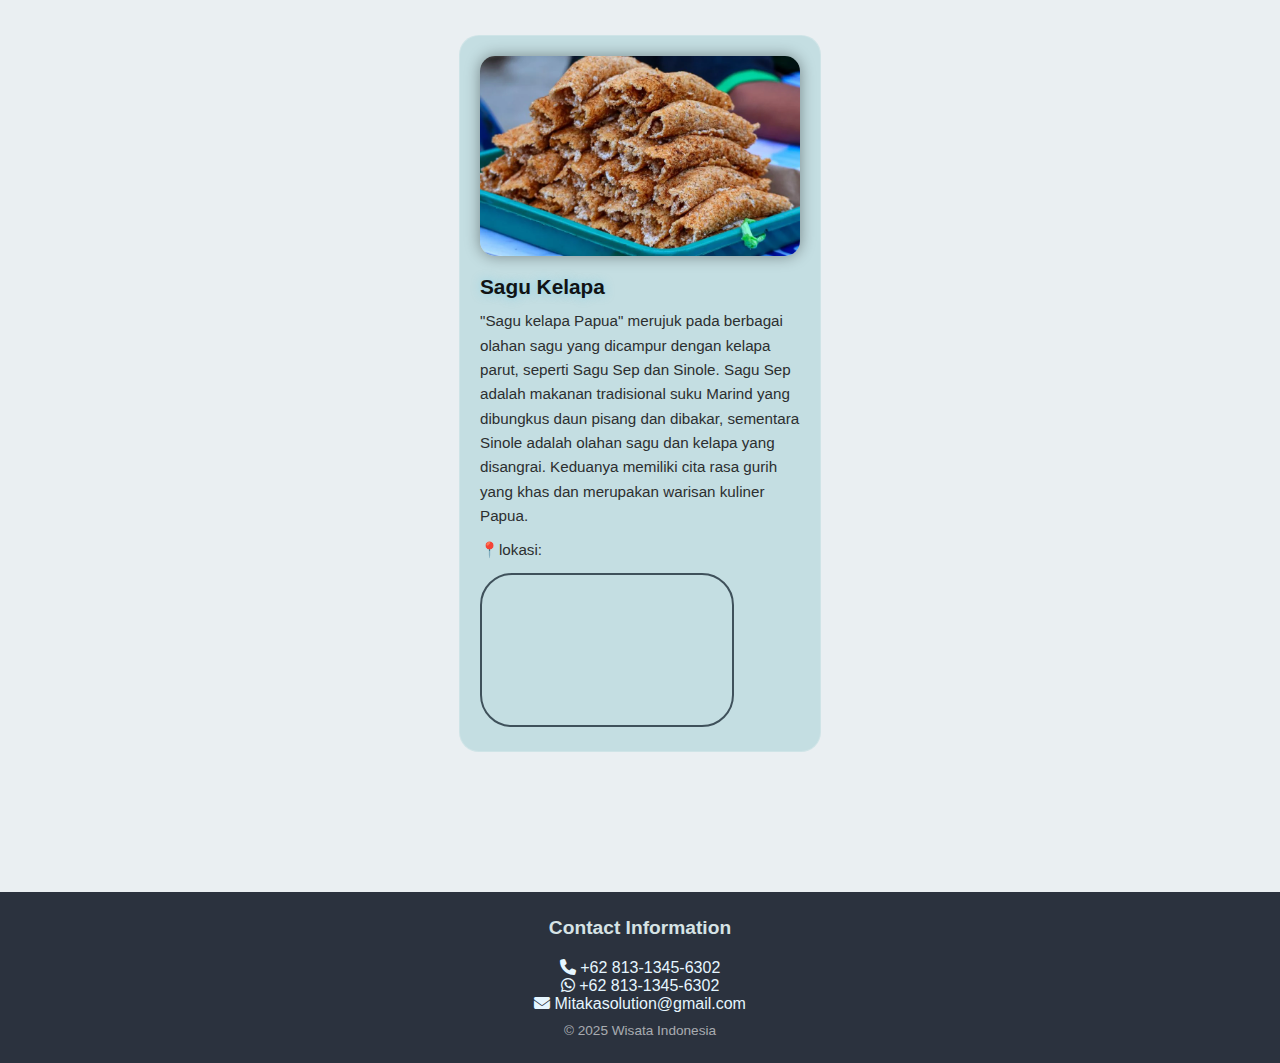
<file: kulinerpapua.html>
<!DOCTYPE html>
<html lang="en">
<head>
    <meta charset="UTF-8">
    <meta name="viewport" content="width=device-width, initial-scale=1.0">
    <title>kuliner Papua</title>
    <link rel="stylesheet" type="text/css" href="stylewisata.css">
    <link rel="icon" type="image/x-icon" href="fotovideo/logotravel.png">
    <link rel="stylesheet" href="https://cdnjs.cloudflare.com/ajax/libs/font-awesome/6.5.0/css/all.min.css">
</head>
<body>
    <header class="hero-header">
           <a href="index.html"><img src="fotovideo/logotravel.png" alt="logo travel"></a>
           <div class="identitas">
           <h1>Langit Indonesia</h1>
           <h4>Yogyakarta - Papua - Sumatera Barat</h4>
           </div>
           
            
        <nav class="navbar">
            <div class="navbar-container">
            <ul class="sidebar">
                <li onclick="hidesidebar()"><a href="#"><svg xmlns="http://www.w3.org/2000/svg" height="24px" viewBox="0 -960 960 960" width="24px" fill="#000000"><path d="m256-200-56-56 224-224-224-224 56-56 224 224 224-224 56 56-224 224 224 224-56 56-224-224-224 224Z"/></svg></a></li>
                <li><a href="index.html">Beranda</a></li>
                <li class="has-dropdown">
                    <a href="#" class="dropdown-toggle">Destinasi Wisata</a>
                    <ul class="dropdown-menu">
                        <li><a href="Yogyakarta.html">Yogyakarta</a></li>
                        <li><a href="sumatrabarat.html">Sumatera Barat</a></li>
                        <li><a href="Papua.html">Papua</a></li>
                    </ul>
                </li>
                <li>
                    <a href="galeri.html">Galeri</a>
                </li>
                <li><a href="tentangkami.html">Tentang Kami</a></li>
            </ul>

            <ul class="menu">
                <li class="hideonmobile"><a href="index.html" class="active">Beranda</a></li>
                <li class="hideonmobile">
                    <a href="#">Destinasi Wisata</a>
                    <ul class="dropdown">
                        <li><a href="Yogyakarta.html">Yogyakarta</a></li>
                        <li><a href="sumatrabarat.html">Sumatera Barat</a></li>
                        <li><a href="Papua.html">Papua</a></li>
                    </ul>
                </li>
                <li class="hideonmobile">
                    <a href="galeri.html">Galeri</a>
                </li>
                <li class="hideonmobile"><a href="tentangkami.html">Tentang Kami</a></li>
                <Li ondblclick="showsidebar()"><a href="#"><svg xmlns="http://www.w3.org/2000/svg" height="26px" viewBox="0 -960 960 960" width="26px" fill="#000000"><path d="M120-240v-80h720v80H120Zm0-200v-80h720v80H120Zm0-200v-80h720v80H120Z"/></svg></a></Li>
            </ul>
        </nav>
        </div>
        <script>
            function showsidebar() {
             const sidebar = document.querySelector('.sidebar')
             sidebar.style.display = 'flex'
            }
            function hidesidebar() {
             const sidebar = document.querySelector('.sidebar')
             sidebar.style.display = 'none'
            }
        </script>
    </header>

    <main>
    <h1 id="judul-wisata">WISATA KULINER YANG NIKMAT</h1>
    <h4 id="subjudul-wisata">wisata kuliner di Papua!</h4>
    <div class="daftar-wisata">
    <section class="wisata">

         <article class="artikel-wisata">
            <img class="fotowisata" src="fotovideo/papedaa.webp">
            <h1>Papeda</h1>
            <p>makanan khas dari Kepulauan Maluku dan pesisir barat Papua yang terbuat dari sagu dan dimasak hingga membentuk bubur kenyal berwarna putih. Hidangan ini umumnya disantap dengan ikan kuah kuning, ikan bakar, atau lauk lainnya, dan sering dianggap sebagai pengganti nasi di daerah asalnya. Papeda juga dikenal sebagai makanan kaya serat dan memiliki makna budaya penting bagi masyarakat lokal. Pada umumnya, papeda dikonsumsi bersama dengan ikan tongkol. Namun, papeda dapat juga dikombinasikan dengan ikan kakap merah, bubara. Selain ikan kuah kuning, papeda juga dapat dinikmati dengan sayur ganemo yang diolah dari daun melinjo muda yang ditumis dengan bunga pepaya muda dan cabai merah.</p>
            <p>📍lokasi: </p>
            <iframe src="https://www.google.com/maps/embed?pb=!1m18!1m12!1m3!1d3985.8851162180117!2d140.70528117569802!3d-2.5443098382966864!2m3!1f0!2f0!3f0!3m2!1i1024!2i768!4f13.1!3m3!1m2!1s0x686c58441df275a5%3A0xa0b850e17d17f09d!2sResto%26Cafe%20Rumah%20Laut!5e0!3m2!1sid!2sid!4v1762672653399!5m2!1sid!2sid" " loading="lazy" referrerpolicy="no-referrer-when-downgrade"></iframe>
        </article>

        <article class="artikel-wisata">
            <img class="fotowisata" src="fotovideo/ikan bakar.jpg">
            <h1>Ikan Bakar Manokwari</h1>
            <p>Ikan Bakar Manokwari adalah hidangan khas dari Papua Barat yang terkenal dengan cita rasa pedas dan segar, disajikan dengan sambal khas Manokwari yang terbuat dari cabai rawit dan bahan-bahan segar lainnya. Hidangan ini biasanya menggunakan ikan bongkol atau ikan tongkol segar sebagai bahan utama. Ikan Bakar Pedas Manokwari berasa gurih dan pedas, dengan sentuhan rasa laut yang segar. Bumbu-bumbu seperti bawang merah, bawang putih, kemiri, kunyit, jahe, cabai, dan sedikit garam memberikan cita rasa yang kaya dan kompleks

Bahan-Bahan
Bahan utama dari Ikan Bakar Pedas Manokwari adalah ikan laut segar, seperti ikan kakap merah atau ikan kuwe. Bumbu khasnya terdiri dari cabai rawit merah, bawang merah, bawang putih, tomat, jeruk nipis, garam, dan minyak kelapa. Semua bahan dihaluskan untuk kemudian dilumurkan pada ikan sebelum dipanggang.

Filosofi
Ikan Bakar Pedas Manokwari mencerminkan budaya masyarakat Papua Barat Daya yang hidup selaras dengan alam, khususnya laut. Hidangan ini juga melambangkan kebersamaan, karena sering disajikan dalam acara keluarga atau perayaan tradisional. Rasa pedasnya dianggap sebagai simbol semangat dan keberanian masyarakat Manokwari dalam menghadapi tantangan.</p>
            <p>📍lokasi:</p>
            <iframe src="https://www.google.com/maps/embed?pb=!1m18!1m12!1m3!1d2372.0900693527824!2d134.0446673838075!3d-0.8645933442588658!2m3!1f0!2f0!3f0!3m2!1i1024!2i768!4f13.1!3m3!1m2!1s0x2d540b913f6d19d7%3A0x7e83fca40109b2bb!2sWarung%20Lamongan%20Ikan%20Bakar!5e0!3m2!1sid!2sid!4v1762600258400!5m2!1sid!2sid" " loading="lazy" referrerpolicy="no-referrer-when-downgrade"></iframe>
        </article>

        <article class="artikel-wisata">
            <img class="fotowisata" src="fotovideo/martabak-sagu.webp">
            <h1>Sagu Kelapa</h1>
            <p>"Sagu kelapa Papua" merujuk pada berbagai olahan sagu yang dicampur dengan kelapa parut, seperti Sagu Sep dan Sinole. Sagu Sep adalah makanan tradisional suku Marind yang dibungkus daun pisang dan dibakar, sementara Sinole adalah olahan sagu dan kelapa yang disangrai. Keduanya memiliki cita rasa gurih yang khas dan merupakan warisan kuliner Papua. </p>
            <p>📍lokasi:</p>
            <iframe src="https://www.google.com/maps/embed?pb=!1m18!1m12!1m3!1d3985.7342372843273!2d140.60867507569833!3d-2.592659038450925!2m3!1f0!2f0!3f0!3m2!1i1024!2i768!4f13.1!3m3!1m2!1s0x686cf500513f9227%3A0xc3b31b2719de7515!2sBasecamp%20Cemara!5e0!3m2!1sid!2sid!4v1762672797390!5m2!1sid!2sid" " loading="lazy" referrerpolicy="no-referrer-when-downgrade"></iframe>
       
    </section>
    </div>
    </main>
<footer>
    <h3>Contact Information</h3>
    <div class="contact-info">
        <div class="info-item"><i class="fas fa-phone"></i> +62 813-1345-6302</div>
        <div class="info-item"><i class="fab fa-whatsapp"></i> +62 813-1345-6302</div>
        <div class="info-item"><i class="fas fa-envelope"></i> Mitakasolution@gmail.com</div>
    </div>
    <p>&copy; 2025 Wisata Indonesia</p>
</footer>

</body>
</html>
</file>
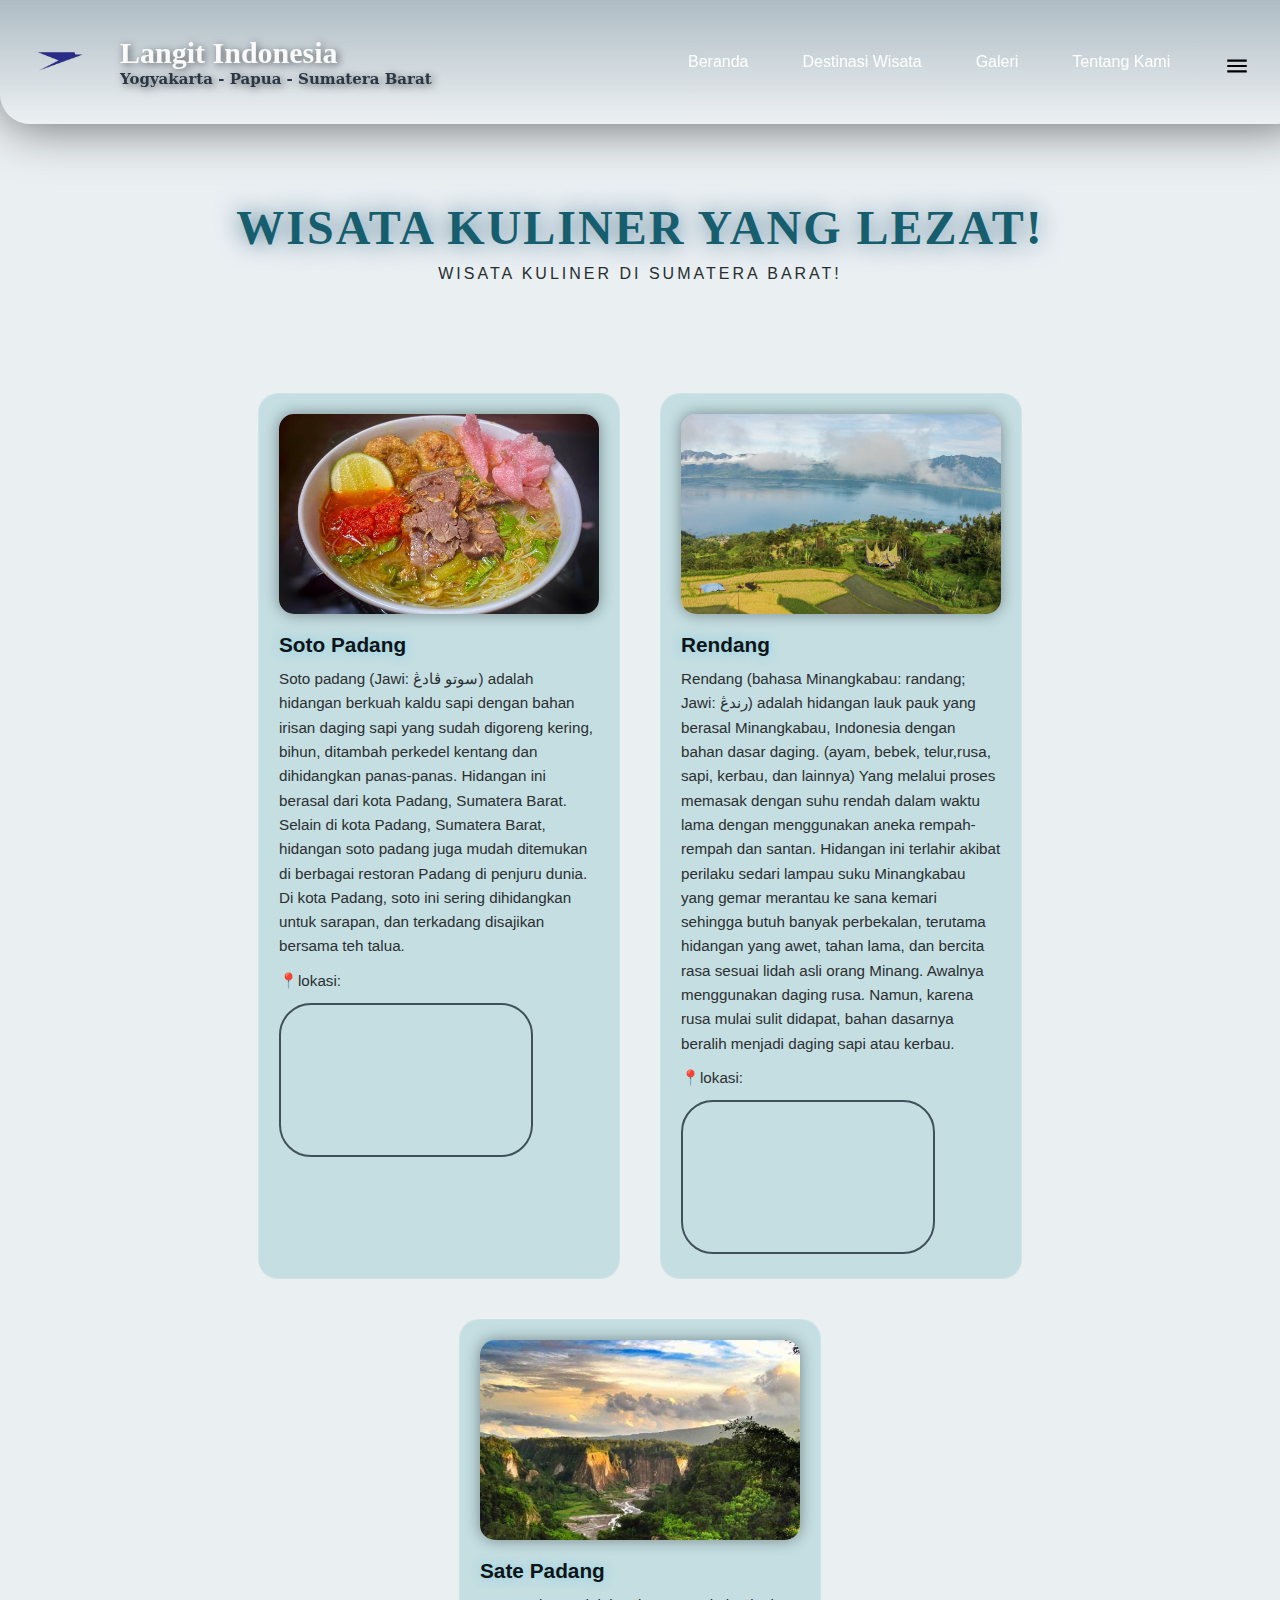
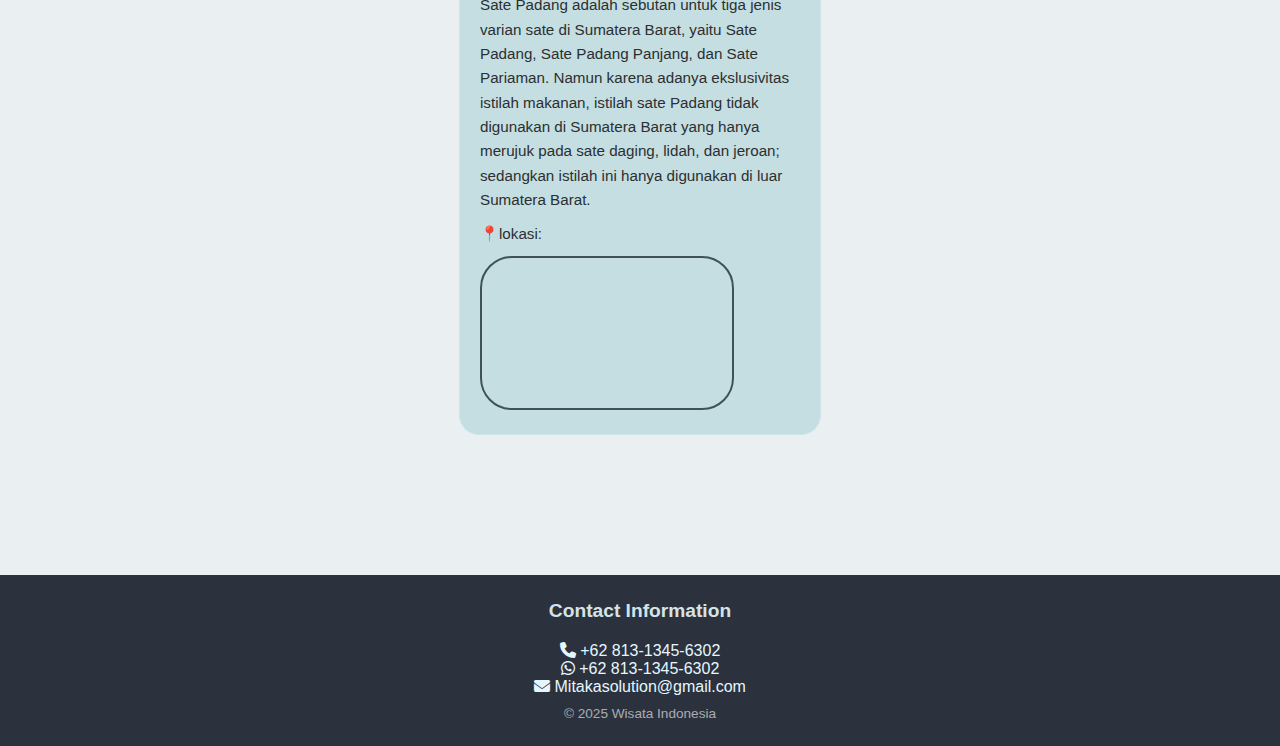
<file: kulinersumaterabarat.html>
<!DOCTYPE html>
<html lang="en">
<head>
    <meta charset="UTF-8">
    <meta name="viewport" content="width=device-width, initial-scale=1.0">
    <title>alam Sumatera Barat</title>
    <link rel="stylesheet" type="text/css" href="stylewisata.css">
    <link rel="icon" type="image/x-icon" href="fotovideo/logotravel.png">
    <link rel="stylesheet" href="https://cdnjs.cloudflare.com/ajax/libs/font-awesome/6.5.0/css/all.min.css">
</head>
<body>
    <header class="hero-header">
           <a href="index.html"><img src="fotovideo/logotravel.png" alt="logo travel"></a>
           <div class="identitas">
           <h1>Langit Indonesia</h1>
           <h4>Yogyakarta - Papua - Sumatera Barat</h4>
           </div>
           
            
        <nav class="navbar">
            <div class="navbar-container">
            <ul class="sidebar">
                <li onclick="hidesidebar()"><a href="#"><svg xmlns="http://www.w3.org/2000/svg" height="24px" viewBox="0 -960 960 960" width="24px" fill="#000000"><path d="m256-200-56-56 224-224-224-224 56-56 224 224 224-224 56 56-224 224 224 224-56 56-224-224-224 224Z"/></svg></a></li>
                <li><a href="index.html">Beranda</a></li>
                <li class="has-dropdown">
                    <a href="#" class="dropdown-toggle">Destinasi Wisata</a>
                    <ul class="dropdown-menu">
                        <li><a href="Yogyakarta.html">Yogyakarta</a></li>
                        <li><a href="sumatrabarat.html">Sumatera Barat</a></li>
                        <li><a href="Papua.html">Papua</a></li>
                    </ul>
                </li>
                <li>
                    <a href="galeri.html">Galeri</a>
                </li>
                <li><a href="tentangkami.html">Tentang Kami</a></li>
            </ul>

            <ul class="menu">
                <li class="hideonmobile"><a href="index.html" class="active">Beranda</a></li>
                <li class="hideonmobile">
                    <a href="#">Destinasi Wisata</a>
                    <ul class="dropdown">
                        <li><a href="Yogyakarta.html">Yogyakarta</a></li>
                        <li><a href="sumatrabarat.html">Sumatera Barat</a></li>
                        <li><a href="Papua.html">Papua</a></li>
                    </ul>
                </li>
                <li class="hideonmobile">
                    <a href="galeri.html">Galeri</a>
                </li>
                <li class="hideonmobile"><a href="tentangkami.html">Tentang Kami</a></li>
                <Li ondblclick="showsidebar()"><a href="#"><svg xmlns="http://www.w3.org/2000/svg" height="26px" viewBox="0 -960 960 960" width="26px" fill="#000000"><path d="M120-240v-80h720v80H120Zm0-200v-80h720v80H120Zm0-200v-80h720v80H120Z"/></svg></a></Li>
            </ul>
        </nav>
        </div>
        <script>
            function showsidebar() {
             const sidebar = document.querySelector('.sidebar')
             sidebar.style.display = 'flex'
            }
            function hidesidebar() {
             const sidebar = document.querySelector('.sidebar')
             sidebar.style.display = 'none'
            }
        </script>
    </header>

    <main>
    <h1 id="judul-wisata">WISATA KULINER YANG LEZAT!</h1>
    <h4 id="subjudul-wisata">wisata kuliner di Sumatera Barat!</h4>
    <div class="daftar-wisata">
    <section class="wisata">

         <article class="artikel-wisata">
            <img class="fotowisata" src="fotovideo/Soto-Padang.jpg">
            <h1>Soto Padang</h1>
            <p>Soto padang (Jawi: سوتو ڤادڠ) adalah hidangan berkuah kaldu sapi dengan bahan irisan daging sapi yang sudah digoreng kering, bihun, ditambah perkedel kentang dan dihidangkan panas-panas. Hidangan ini berasal dari kota Padang, Sumatera Barat. Selain di kota Padang, Sumatera Barat, hidangan soto padang juga mudah ditemukan di berbagai restoran Padang di penjuru dunia.

Di kota Padang, soto ini sering dihidangkan untuk sarapan, dan terkadang disajikan bersama teh talua.</p>
            <p>📍lokasi: </p>
            <iframe src="https://www.google.com/maps/embed?pb=!1m18!1m12!1m3!1d63828.950487258124!2d100.31981756787067!3d-0.9151415316039315!2m3!1f0!2f0!3f0!3m2!1i1024!2i768!4f13.1!3m3!1m2!1s0x2fd4b9ea42b43d21%3A0x923adfd390b7b9e6!2sKedai%20Soto%20Padang%20Pak%20Jhon!5e0!3m2!1sid!2sid!4v1762164354310!5m2!1sid!2sid" " loading="lazy" referrerpolicy="no-referrer-when-downgrade"></iframe>
        </article>

        <article class="artikel-wisata">
            <img class="fotowisata" src="fotovideo/danau maninjau.webp">
            <h1>Rendang</h1>
            <p>Rendang (bahasa Minangkabau: randang; Jawi: رندڠ) adalah hidangan lauk pauk yang berasal Minangkabau, Indonesia dengan bahan dasar daging. (ayam, bebek, telur,rusa, sapi, kerbau, dan lainnya) Yang melalui proses memasak dengan suhu rendah dalam waktu lama dengan menggunakan aneka rempah-rempah dan santan. Hidangan ini terlahir akibat perilaku sedari lampau suku Minangkabau yang gemar merantau ke sana kemari sehingga butuh banyak perbekalan, terutama hidangan yang awet, tahan lama, dan bercita rasa sesuai lidah asli orang Minang. Awalnya menggunakan daging rusa. Namun, karena rusa mulai sulit didapat, bahan dasarnya beralih menjadi daging sapi atau kerbau.</p>
            <p>📍lokasi:</p>
            <iframe src="https://www.google.com/maps/embed?pb=!1m18!1m12!1m3!1d15957.058000931347!2d100.34176088715819!3d-0.9546637999999904!2m3!1f0!2f0!3f0!3m2!1i1024!2i768!4f13.1!3m3!1m2!1s0x2fd4b9457ff3210f%3A0x6c4cab6a15e4e5a8!2sRestoran%20Sari%20Raso!5e0!3m2!1sid!2sid!4v1762164477973!5m2!1sid!2sid" " loading="lazy" referrerpolicy="no-referrer-when-downgrade"></iframe>
        </article>

        <article class="artikel-wisata">
            <img class="fotowisata" src="fotovideo/ngarai.jpg">
            <h1>Sate Padang</h1>
            <p>Sate Padang adalah sebutan untuk tiga jenis varian sate di Sumatera Barat, yaitu Sate Padang, Sate Padang Panjang, dan Sate Pariaman. Namun karena adanya ekslusivitas istilah makanan, istilah sate Padang tidak digunakan di Sumatera Barat yang hanya merujuk pada sate daging, lidah, dan jeroan; sedangkan istilah ini hanya digunakan di luar Sumatera Barat.</p>
            <p>📍lokasi:</p>
            <iframe src="https://www.google.com/maps/embed?pb=!1m18!1m12!1m3!1d15957.064567702777!2d100.35025812274559!3d-0.9532477588458635!2m3!1f0!2f0!3f0!3m2!1i1024!2i768!4f13.1!3m3!1m2!1s0x2fd4b90b8bbb0a27%3A0x398742696dcd7a6c!2sSate%20inyiak%20datuak!5e0!3m2!1sid!2sid!4v1762164535106!5m2!1sid!2sid" " loading="lazy" referrerpolicy="no-referrer-when-downgrade"></iframe>
       
    </section>
    </div>
    </main>
<footer>
    <h3>Contact Information</h3>
    <div class="contact-info">
        <div class="info-item"><i class="fas fa-phone"></i> +62 813-1345-6302</div>
        <div class="info-item"><i class="fab fa-whatsapp"></i> +62 813-1345-6302</div>
        <div class="info-item"><i class="fas fa-envelope"></i> Mitakasolution@gmail.com</div>
    </div>
    <p>&copy; 2025 Wisata Indonesia</p>
</footer>

</body>
</html>
</file>
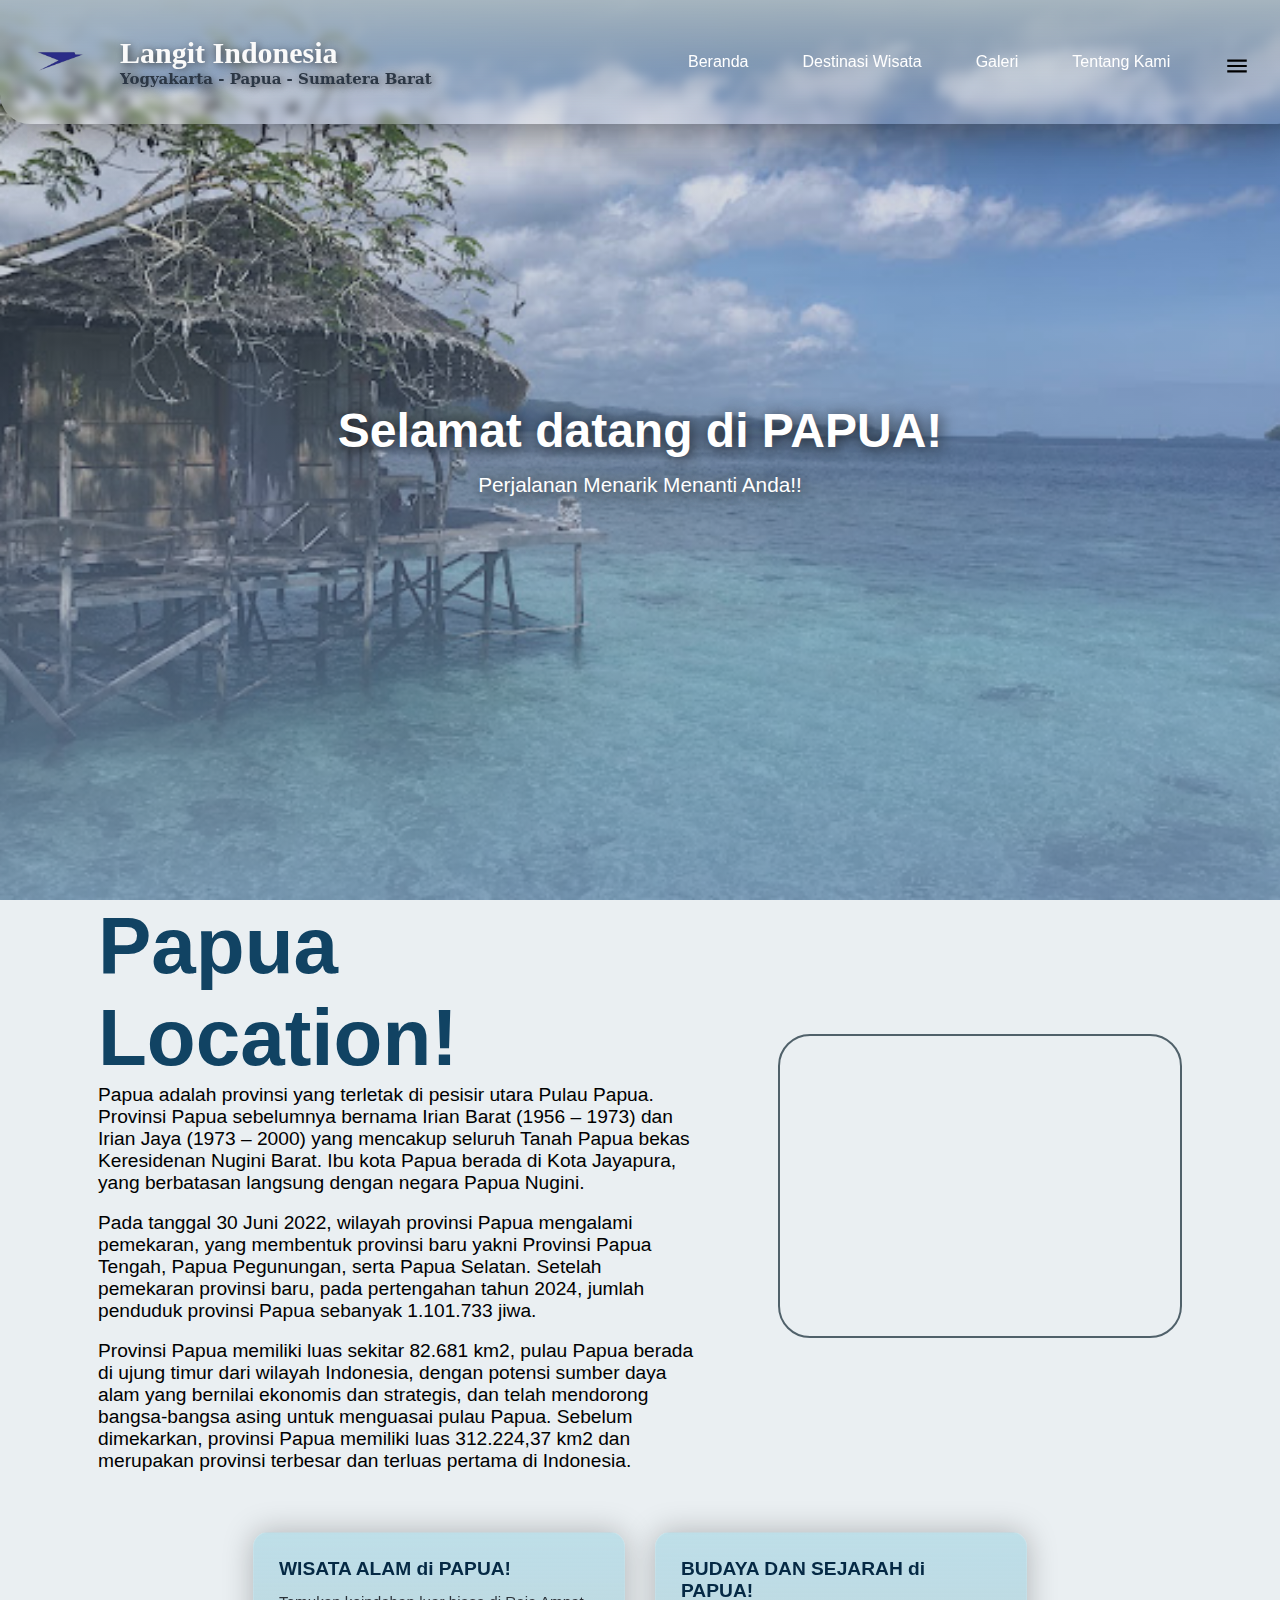
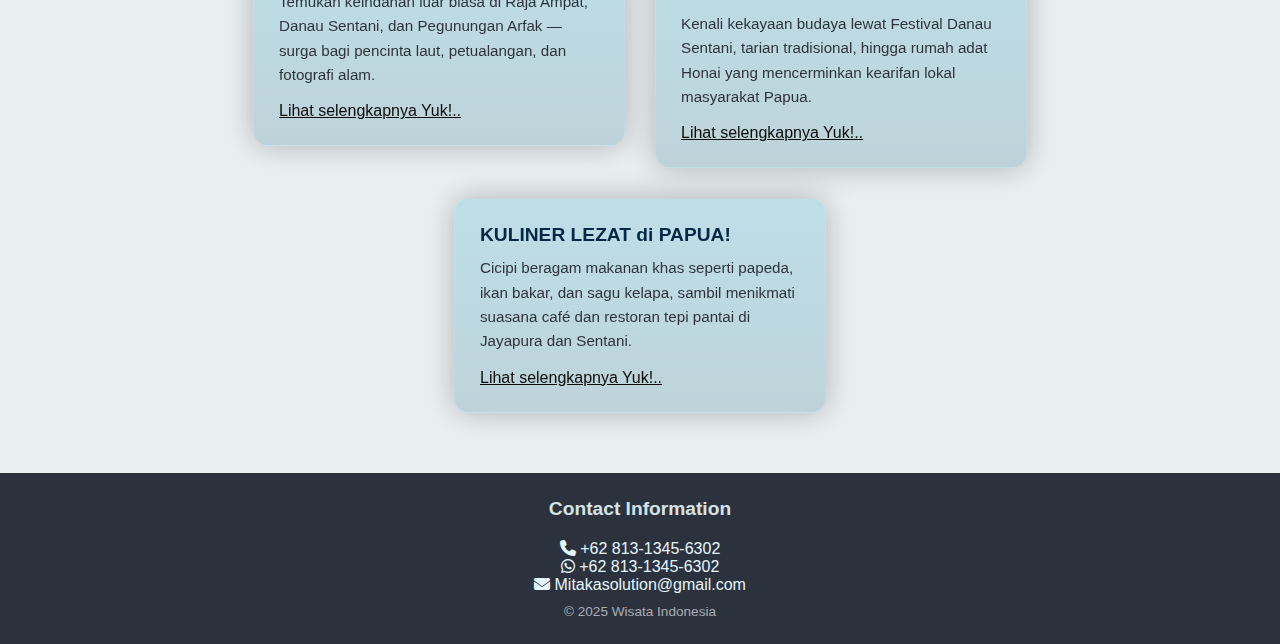
<file: Papua.html>
<!DOCTYPE html>
<html lang="id">
<head>
    <title>Langit Nusantara</title>
    <meta charset="UTF-8">
    <meta name="viewport" content="width=device-width, initial-scale=1.0">
    <link rel="stylesheet" type="text/css" href="stylepapua.css">
    <link rel="icon" type="image/x-icon" href="fotovideo/logotravel.png">
    <link rel="stylesheet" href="https://cdnjs.cloudflare.com/ajax/libs/font-awesome/6.5.0/css/all.min.css">
</head>
<body>
    <header class="hero-header">
           <a href="index.html"><img src="fotovideo/logotravel.png" alt="logo travel"></a>
           <div class="identitas">
           <h1>Langit Indonesia</h1>
           <h4>Yogyakarta - Papua - Sumatera Barat</h4>
           </div>
           
            
        <nav class="navbar">
            <div class="navbar-container">
            <ul class="sidebar">
                <li onclick="hidesidebar()"><a href="#"><svg xmlns="http://www.w3.org/2000/svg" height="24px" viewBox="0 -960 960 960" width="24px" fill="#000000"><path d="m256-200-56-56 224-224-224-224 56-56 224 224 224-224 56 56-224 224 224 224-56 56-224-224-224 224Z"/></svg></a></li>
                <li><a href="index.html">Beranda</a></li>
                <li class="has-dropdown">
                    <a href="#" class="dropdown-toggle">Destinasi Wisata</a>
                    <ul class="dropdown-menu">
                        <li><a href="Yogyakarta.html">Yogyakarta</a></li>
                        <li><a href="sumatrabarat.html">Sumatera Barat</a></li>
                        <li><a href="Papua.html">Papua</a></li>
                    </ul>
                </li>
                <li>
                    <a href="galeri.html">Galeri</a>
                </li>
                <li><a href="tentangkami.html">Tentang Kami</a></li>
            </ul>

            <ul class="menu">
                <li class="hideonmobile"><a href="index.html" class="active">Beranda</a></li>
                <li class="hideonmobile">
                    <a href="#">Destinasi Wisata</a>
                    <ul class="dropdown">
                        <li><a href="Yogyakarta.html">Yogyakarta</a></li>
                        <li><a href="sumatrabarat.html">Sumatera Barat</a></li>
                        <li><a href="Papua.html">Papua</a></li>
                    </ul>
                </li>
                <li class="hideonmobile">
                    <a href="galeri.html">Galeri</a>
                </li>
                <li class="hideonmobile"><a href="tentangkami.html">Tentang Kami</a></li>
                <Li ondblclick="showsidebar()"><a href="#"><svg xmlns="http://www.w3.org/2000/svg" height="26px" viewBox="0 -960 960 960" width="26px" fill="#000000"><path d="M120-240v-80h720v80H120Zm0-200v-80h720v80H120Zm0-200v-80h720v80H120Z"/></svg></a></Li>
            </ul>
        </nav>
        </div>
        <script>
            function showsidebar() {
             const sidebar = document.querySelector('.sidebar')
             sidebar.style.display = 'flex'
            }
            function hidesidebar() {
             const sidebar = document.querySelector('.sidebar')
             sidebar.style.display = 'none'
            }
        </script>
    </header>
    
    <section class="banner">
        <img src="fotovideo/papuabaratdaya.jpg">
        <div class="overlay"></div>
        <div class="banner-text">
             <h1>Selamat datang di PAPUA!</h1>
             <p>Perjalanan Menarik Menanti Anda!!</p>
         </div>
    </section>

    <main class="block">
    <section class="box-mapyog">
        <div class="mapbox">
            <h1>Papua Location!</h1>
            <p>Papua adalah provinsi yang terletak di pesisir utara Pulau Papua. Provinsi Papua sebelumnya bernama Irian Barat (1956 – 1973) dan Irian Jaya (1973 – 2000) yang mencakup seluruh Tanah Papua bekas Keresidenan Nugini Barat. Ibu kota Papua berada di Kota Jayapura, yang berbatasan langsung dengan negara Papua Nugini.</p><br>
            
            <p>Pada tanggal 30 Juni 2022, wilayah provinsi Papua mengalami pemekaran, yang membentuk provinsi baru yakni Provinsi Papua Tengah, Papua Pegunungan, serta Papua Selatan. Setelah pemekaran provinsi baru, pada pertengahan tahun 2024, jumlah penduduk provinsi Papua sebanyak 1.101.733 jiwa.</p><br>
            <p>Provinsi Papua memiliki luas sekitar 82.681 km2, pulau Papua berada di ujung timur dari wilayah Indonesia, dengan potensi sumber daya alam yang bernilai ekonomis dan strategis, dan telah mendorong bangsa-bangsa asing untuk menguasai pulau Papua. Sebelum dimekarkan, provinsi Papua memiliki luas 312.224,37 km2 dan merupakan provinsi terbesar dan terluas pertama di Indonesia.</p>
        </div>
        <iframe src="https://www.google.com/maps/embed?pb=!1m18!1m12!1m3!1d4082350.915379518!2d135.24883513745925!3d-2.276002882534806!2m3!1f0!2f0!3f0!3m2!1i1024!2i768!4f13.1!3m3!1m2!1s0x683b2c04aaff9273%3A0xeba94e9c5eefe673!2sPapua!5e0!3m2!1sid!2sid!4v1761655065927!5m2!1sid!2sid"  allowfullscreen="" loading="lazy" referrerpolicy="no-referrer-when-downgrade"></iframe>
    </section>
    
    <section class="boxwisata">
  <article class="artikelwisata">
    <h1>WISATA ALAM di PAPUA!</h1>
    <p>Temukan keindahan luar biasa di Raja Ampat, Danau Sentani, dan Pegunungan Arfak — surga bagi pencinta laut, petualangan, dan fotografi alam.</p>
    <a href="alampapua.html">Lihat selengkapnya Yuk!..</a>
  </article>

  <article class="artikelwisata">
    <h1>BUDAYA DAN SEJARAH di PAPUA!</h1>
    <p>Kenali kekayaan budaya lewat Festival Danau Sentani, tarian tradisional, hingga rumah adat Honai yang mencerminkan kearifan lokal masyarakat Papua.</p>
    <a href="sejarahpapua.html">Lihat selengkapnya Yuk!..</a>
  </article>

  <article class="artikelwisata">
    <h1>KULINER LEZAT di PAPUA!</h1>
    <p>Cicipi beragam makanan khas seperti papeda, ikan bakar, dan sagu kelapa, sambil menikmati suasana café dan restoran tepi pantai di Jayapura dan Sentani.</p>
    <a href="kulinerpapua.html">Lihat selengkapnya Yuk!..</a>
  </article>
</section>
    </main>

    <footer>
    <h3>Contact Information</h3>
    <div class="contact-info">
        <div class="info-item"><i class="fas fa-phone"></i> +62 813-1345-6302</div>
        <div class="info-item"><i class="fab fa-whatsapp"></i> +62 813-1345-6302</div>
        <div class="info-item"><i class="fas fa-envelope"></i> Mitakasolution@gmail.com</div>
    </div>
    <p>&copy; 2025 Wisata Indonesia</p>
</footer>

</body>
</html>
</file>
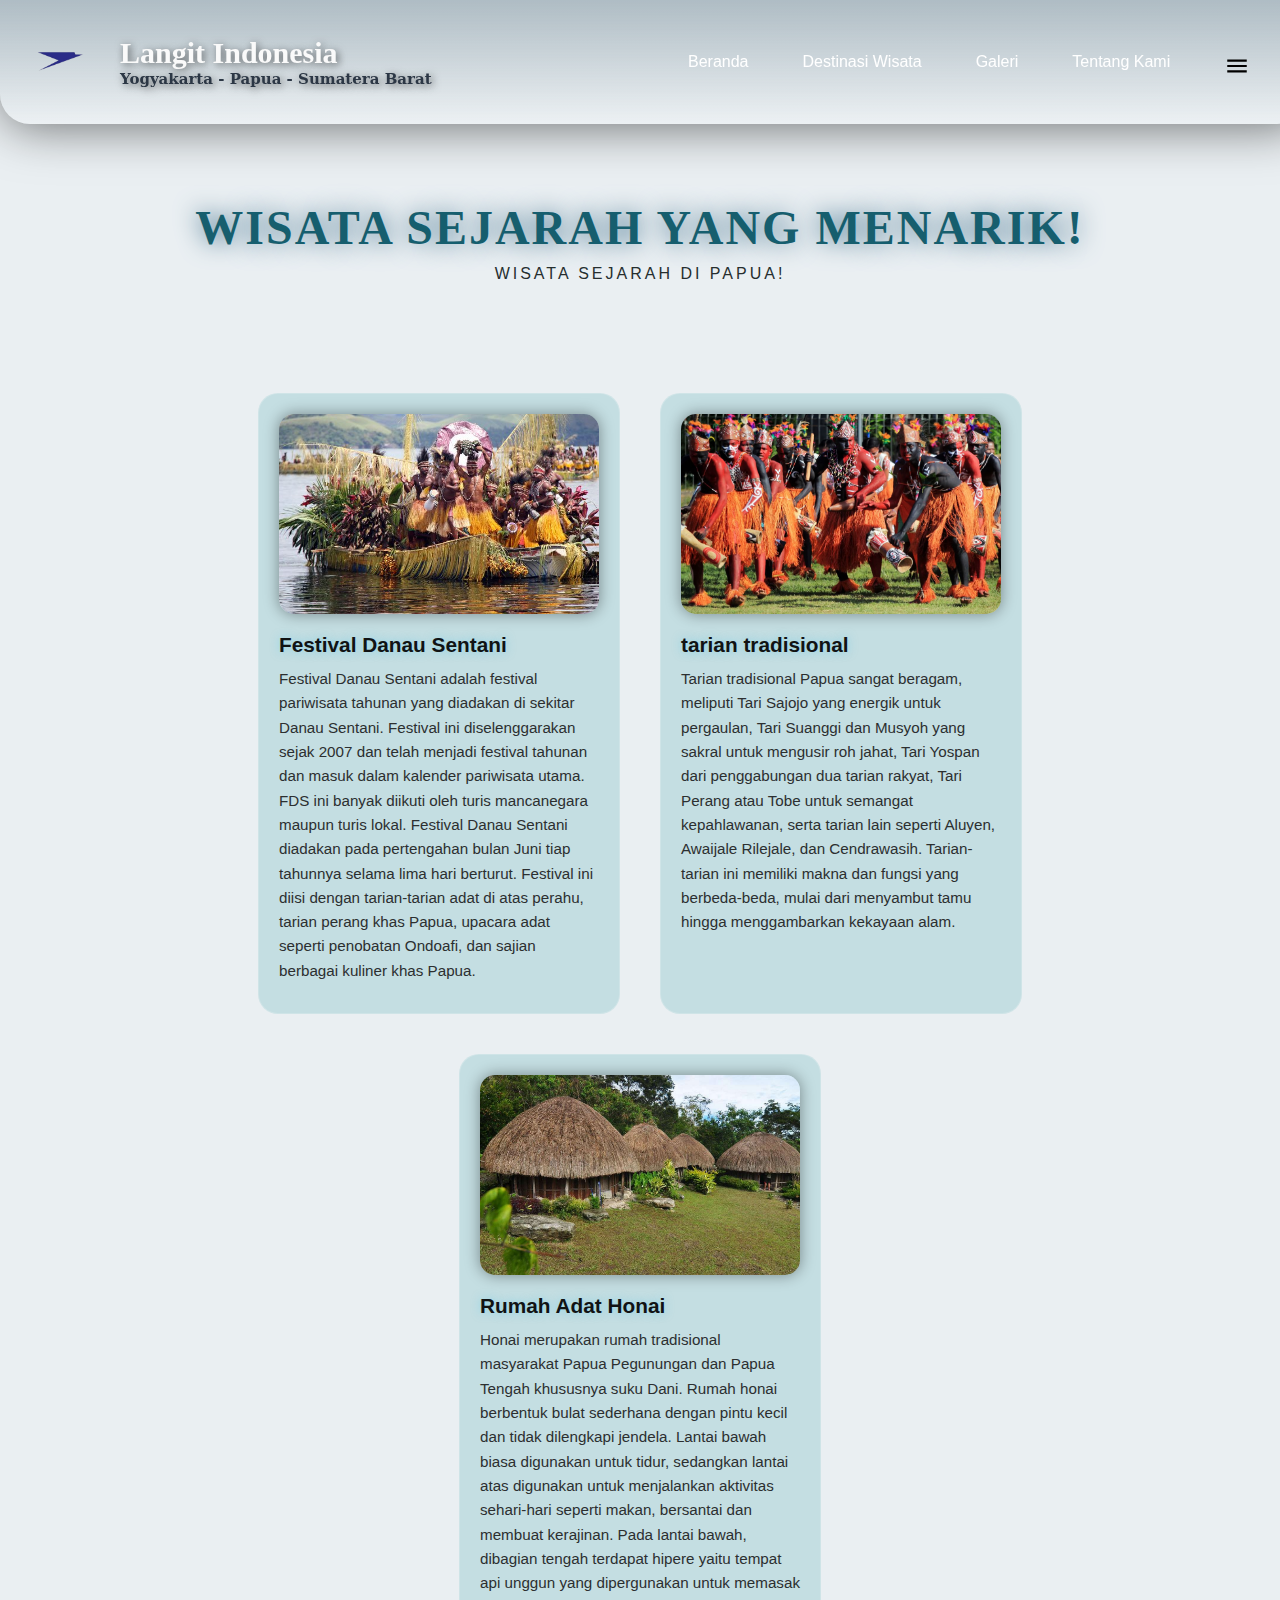
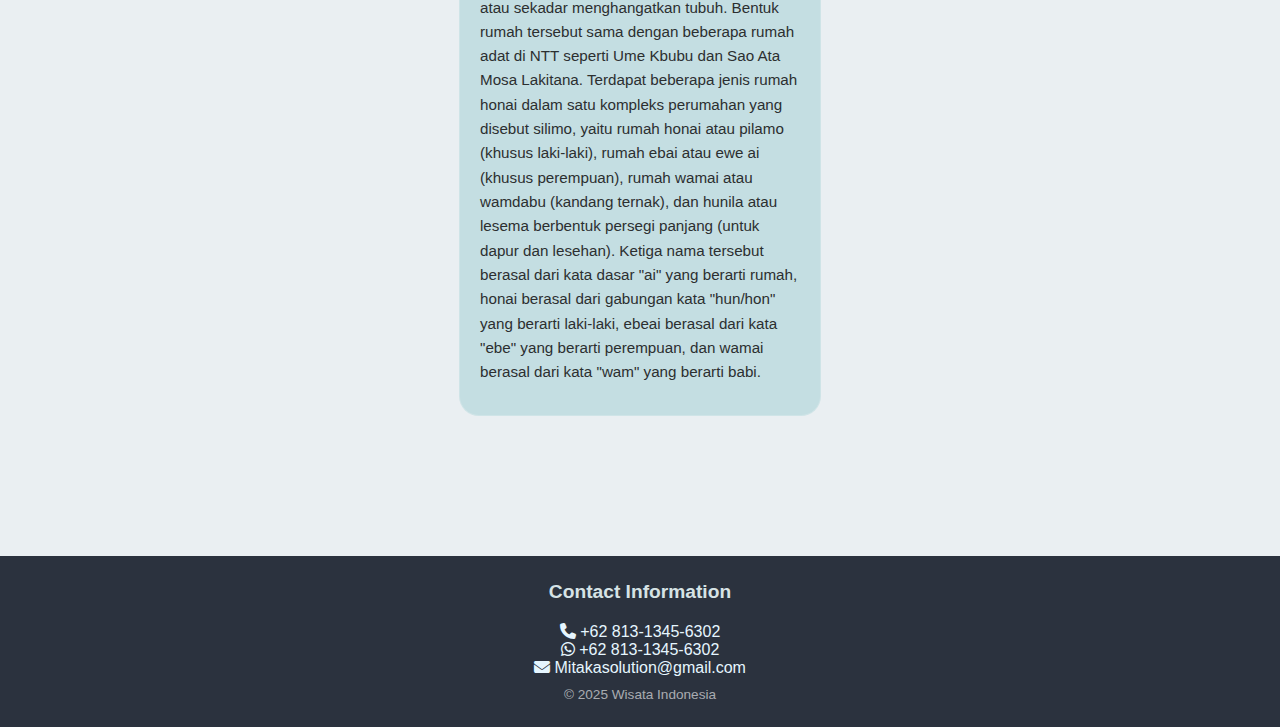
<file: sejarahpapua.html>
<!DOCTYPE html>
<html lang="en">
<head>
    <meta charset="UTF-8">
    <meta name="viewport" content="width=device-width, initial-scale=1.0">
    <title>sejarah Papua</title>
    <link rel="stylesheet" type="text/css" href="stylewisata.css">
    <link rel="icon" type="image/x-icon" href="fotovideo/logotravel.png">
    <link rel="stylesheet" href="https://cdnjs.cloudflare.com/ajax/libs/font-awesome/6.5.0/css/all.min.css">
</head>
<body>
    <header class="hero-header">
           <a href="index.html"><img src="fotovideo/logotravel.png" alt="logo travel"></a>
           <div class="identitas">
           <h1>Langit Indonesia</h1>
           <h4>Yogyakarta - Papua - Sumatera Barat</h4>
           </div>
           
            
        <nav class="navbar">
            <div class="navbar-container">
            <ul class="sidebar">
                <li onclick="hidesidebar()"><a href="#"><svg xmlns="http://www.w3.org/2000/svg" height="24px" viewBox="0 -960 960 960" width="24px" fill="#000000"><path d="m256-200-56-56 224-224-224-224 56-56 224 224 224-224 56 56-224 224 224 224-56 56-224-224-224 224Z"/></svg></a></li>
                <li><a href="index.html">Beranda</a></li>
                <li class="has-dropdown">
                    <a href="#" class="dropdown-toggle">Destinasi Wisata</a>
                    <ul class="dropdown-menu">
                        <li><a href="Yogyakarta.html">Yogyakarta</a></li>
                        <li><a href="sumatrabarat.html">Sumatera Barat</a></li>
                        <li><a href="Papua.html">Papua</a></li>
                    </ul>
                </li>
                <li>
                    <a href="galeri.html">Galeri</a>
                </li>
                <li><a href="tentangkami.html">Tentang Kami</a></li>
            </ul>

            <ul class="menu">
                <li class="hideonmobile"><a href="index.html" class="active">Beranda</a></li>
                <li class="hideonmobile">
                    <a href="#">Destinasi Wisata</a>
                    <ul class="dropdown">
                        <li><a href="Yogyakarta.html">Yogyakarta</a></li>
                        <li><a href="sumatrabarat.html">Sumatera Barat</a></li>
                        <li><a href="Papua.html">Papua</a></li>
                    </ul>
                </li>
                <li class="hideonmobile">
                    <a href="galeri.html">Galeri</a>
                </li>
                <li class="hideonmobile"><a href="tentangkami.html">Tentang Kami</a></li>
                <Li ondblclick="showsidebar()"><a href="#"><svg xmlns="http://www.w3.org/2000/svg" height="26px" viewBox="0 -960 960 960" width="26px" fill="#000000"><path d="M120-240v-80h720v80H120Zm0-200v-80h720v80H120Zm0-200v-80h720v80H120Z"/></svg></a></Li>
            </ul>
        </nav>
        </div>
        <script>
            function showsidebar() {
             const sidebar = document.querySelector('.sidebar')
             sidebar.style.display = 'flex'
            }
            function hidesidebar() {
             const sidebar = document.querySelector('.sidebar')
             sidebar.style.display = 'none'
            }
        </script>
    </header>

    <main>
    <h1 id="judul-wisata">WISATA SEJARAH YANG MENARIK!</h1>
    <h4 id="subjudul-wisata">Wisata Sejarah di Papua!</h4>
    <div class="daftar-wisata">
    <section class="wisata">

         <article class="artikel-wisata">
            <img class="fotowisata" src="fotovideo/Festival_Danau_Sentani_2016.jpg">
            <h1>Festival Danau Sentani</h1>
            <p>Festival Danau Sentani adalah festival pariwisata tahunan yang diadakan di sekitar Danau Sentani. Festival ini diselenggarakan sejak 2007 dan telah menjadi festival tahunan dan masuk dalam kalender pariwisata utama. FDS ini banyak diikuti oleh turis mancanegara maupun turis lokal. Festival Danau Sentani diadakan pada pertengahan bulan Juni tiap tahunnya selama lima hari berturut. Festival ini diisi dengan tarian-tarian adat di atas perahu, tarian perang khas Papua, upacara adat seperti penobatan Ondoafi, dan sajian berbagai kuliner khas Papua.</p>
        </article>

        <article class="artikel-wisata">
            <img class="fotowisata" src="fotovideo/traian papua.avif">
            <h1>tarian tradisional</h1>
            <p>Tarian tradisional Papua sangat beragam, meliputi Tari Sajojo yang energik untuk pergaulan, Tari Suanggi dan Musyoh yang sakral untuk mengusir roh jahat, Tari Yospan dari penggabungan dua tarian rakyat, Tari Perang atau Tobe untuk semangat kepahlawanan, serta tarian lain seperti Aluyen, Awaijale Rilejale, dan Cendrawasih. Tarian-tarian ini memiliki makna dan fungsi yang berbeda-beda, mulai dari menyambut tamu hingga menggambarkan kekayaan alam. </p>
        </article>

        <article class="artikel-wisata">
            <img class="fotowisata" src="fotovideo/rumah-honai.webp">
            <h1>Rumah Adat Honai</h1>
            <p>Honai merupakan rumah tradisional masyarakat Papua Pegunungan dan Papua Tengah khususnya suku Dani. Rumah honai berbentuk bulat sederhana dengan pintu kecil dan tidak dilengkapi jendela. Lantai bawah biasa digunakan untuk tidur, sedangkan lantai atas digunakan untuk menjalankan aktivitas sehari-hari seperti makan, bersantai dan membuat kerajinan. Pada lantai bawah, dibagian tengah terdapat hipere yaitu tempat api unggun yang dipergunakan untuk memasak atau sekadar menghangatkan tubuh. Bentuk rumah tersebut sama dengan beberapa rumah adat di NTT seperti Ume Kbubu dan Sao Ata Mosa Lakitana.

Terdapat beberapa jenis rumah honai dalam satu kompleks perumahan yang disebut silimo, yaitu rumah honai atau pilamo (khusus laki-laki), rumah ebai atau ewe ai (khusus perempuan), rumah wamai atau wamdabu (kandang ternak), dan hunila atau lesema berbentuk persegi panjang (untuk dapur dan lesehan). Ketiga nama tersebut berasal dari kata dasar "ai" yang berarti rumah, honai berasal dari gabungan kata "hun/hon" yang berarti laki-laki, ebeai berasal dari kata "ebe" yang berarti perempuan, dan wamai berasal dari kata "wam" yang berarti babi.</p>
       
    </section>
    </div>
    </main>
<footer>
    <h3>Contact Information</h3>
    <div class="contact-info">
        <div class="info-item"><i class="fas fa-phone"></i> +62 813-1345-6302</div>
        <div class="info-item"><i class="fab fa-whatsapp"></i> +62 813-1345-6302</div>
        <div class="info-item"><i class="fas fa-envelope"></i> Mitakasolution@gmail.com</div>
    </div>
    <p>&copy; 2025 Wisata Indonesia</p>
</footer>

</body>
</html>
</file>
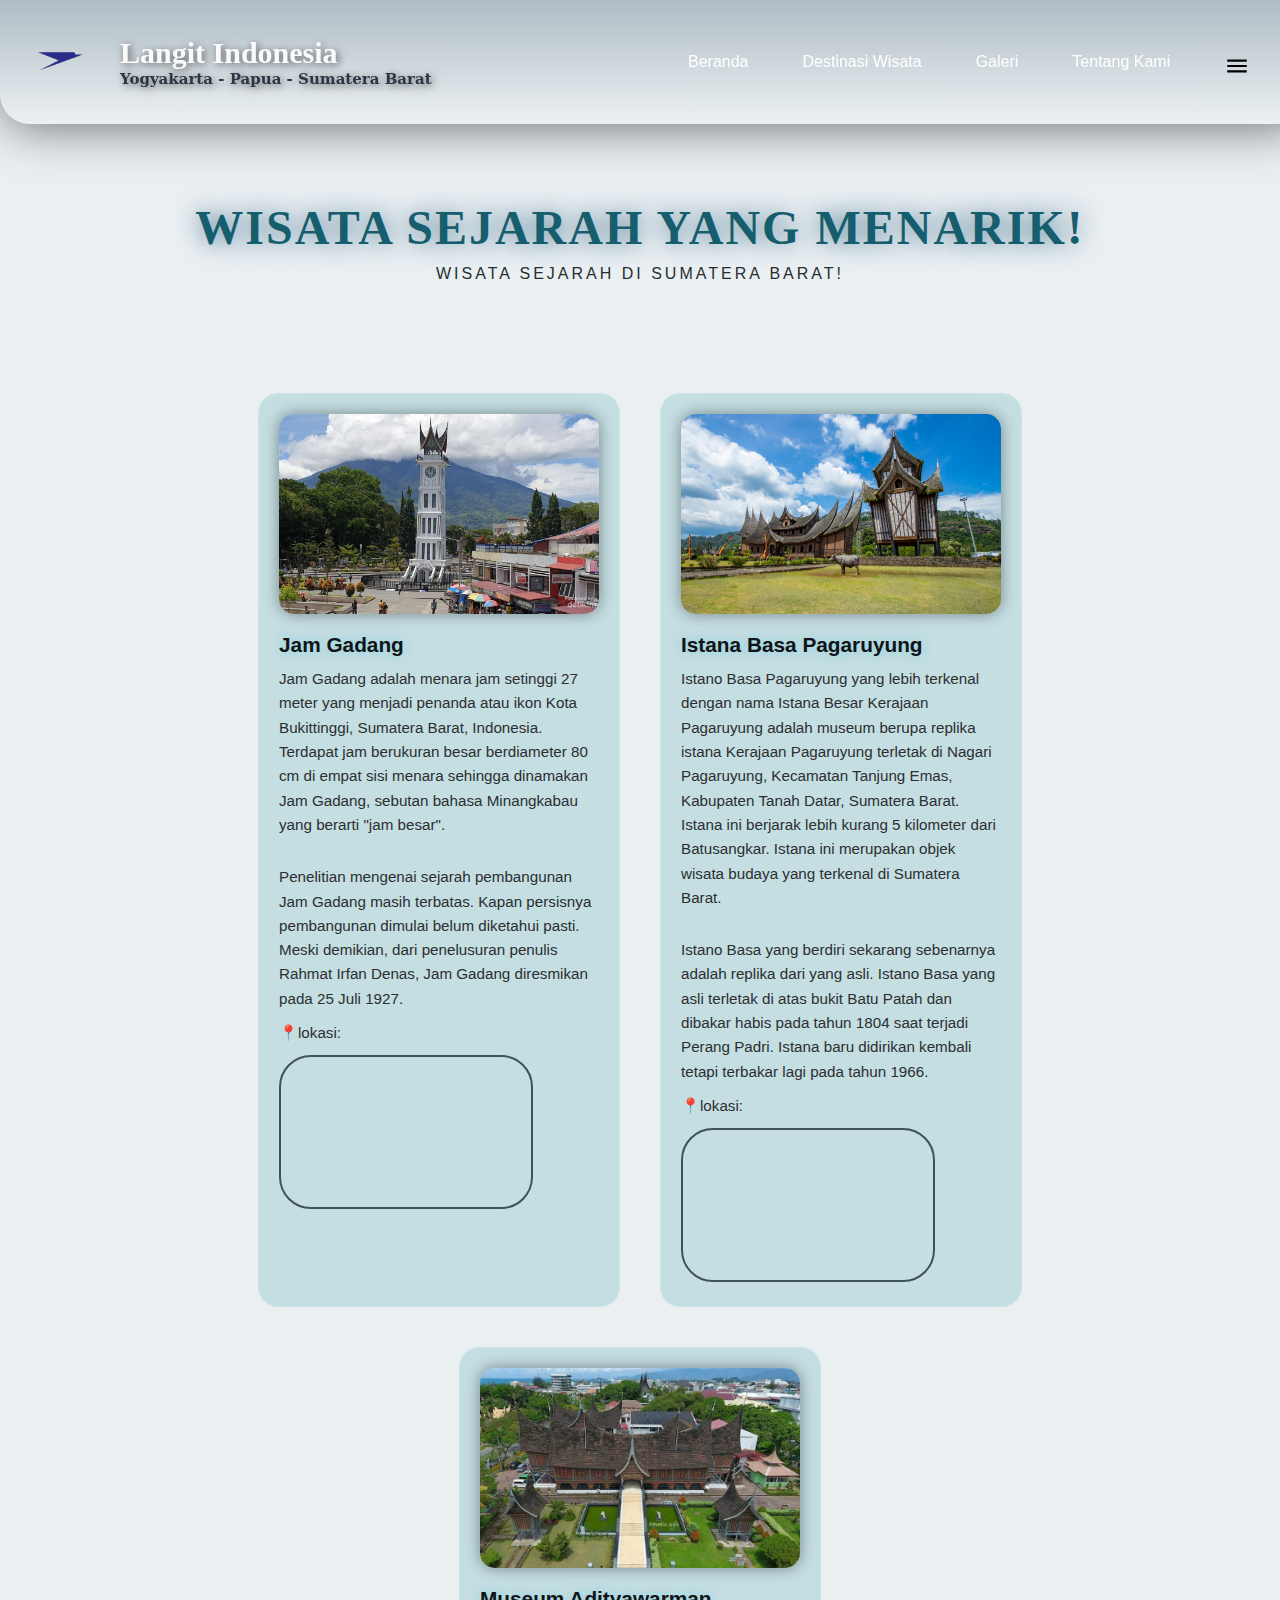
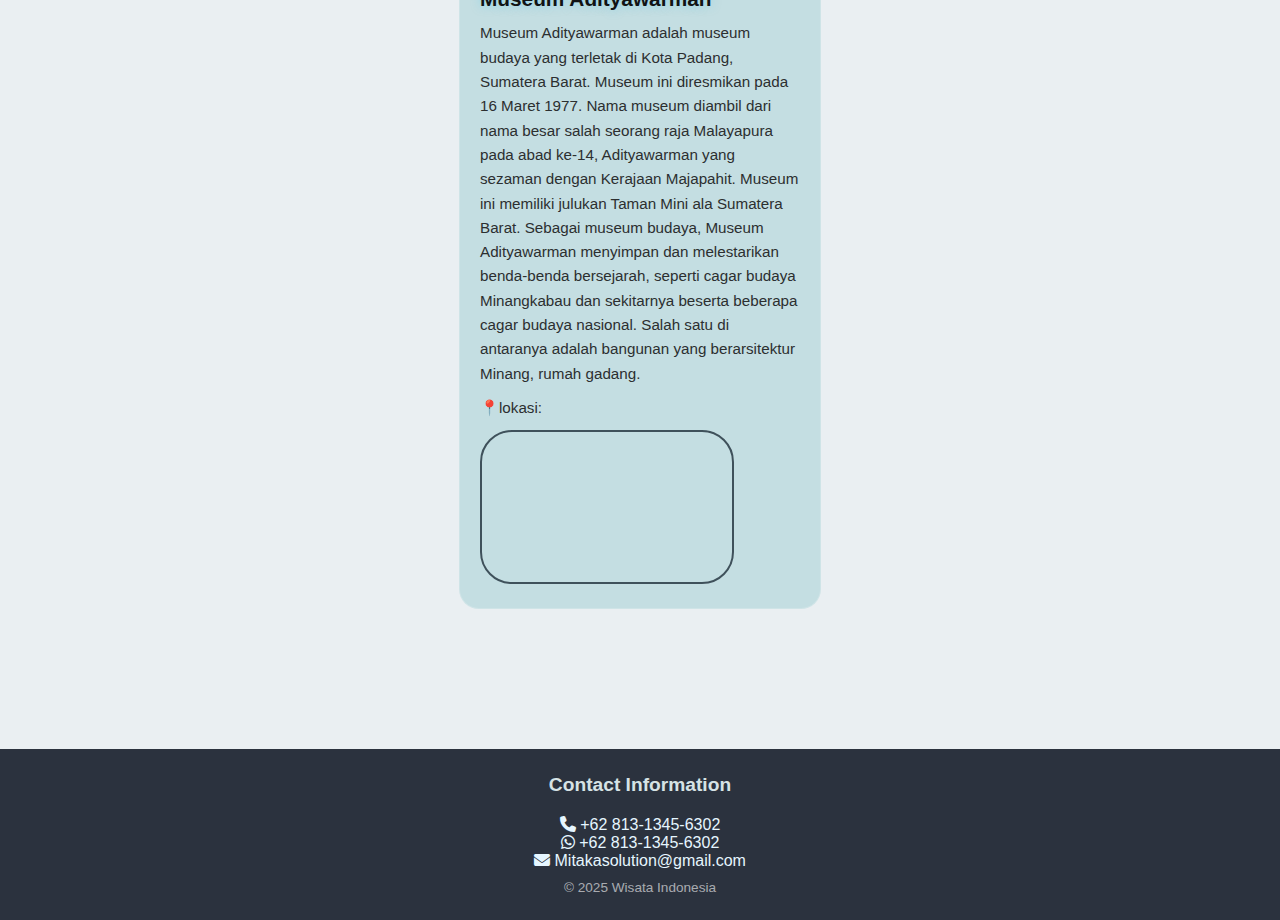
<file: sejarahsumaterabarat.html>
<!DOCTYPE html>
<html lang="en">
<head>
    <meta charset="UTF-8">
    <meta name="viewport" content="width=device-width, initial-scale=1.0">
    <title>alam Sumatera Barat</title>
    <link rel="stylesheet" type="text/css" href="stylewisata.css">
    <link rel="icon" type="image/x-icon" href="fotovideo/logotravel.png">
    <link rel="stylesheet" href="https://cdnjs.cloudflare.com/ajax/libs/font-awesome/6.5.0/css/all.min.css">
</head>
<body>
    <header class="hero-header">
           <a href="index.html"><img src="fotovideo/logotravel.png" alt="logo travel"></a>
           <div class="identitas">
           <h1>Langit Indonesia</h1>
           <h4>Yogyakarta - Papua - Sumatera Barat</h4>
           </div>
           
            
        <nav class="navbar">
            <div class="navbar-container">
            <ul class="sidebar">
                <li onclick="hidesidebar()"><a href="#"><svg xmlns="http://www.w3.org/2000/svg" height="24px" viewBox="0 -960 960 960" width="24px" fill="#000000"><path d="m256-200-56-56 224-224-224-224 56-56 224 224 224-224 56 56-224 224 224 224-56 56-224-224-224 224Z"/></svg></a></li>
                <li><a href="index.html">Beranda</a></li>
                <li class="has-dropdown">
                    <a href="#" class="dropdown-toggle">Destinasi Wisata</a>
                    <ul class="dropdown-menu">
                        <li><a href="Yogyakarta.html">Yogyakarta</a></li>
                        <li><a href="sumatrabarat.html">Sumatera Barat</a></li>
                        <li><a href="Papua.html">Papua</a></li>
                    </ul>
                </li>
                <li>
                    <a href="galeri.html">Galeri</a>
                </li>
                <li><a href="tentangkami.html">Tentang Kami</a></li>
            </ul>

            <ul class="menu">
                <li class="hideonmobile"><a href="index.html" class="active">Beranda</a></li>
                <li class="hideonmobile">
                    <a href="#">Destinasi Wisata</a>
                    <ul class="dropdown">
                        <li><a href="Yogyakarta.html">Yogyakarta</a></li>
                        <li><a href="sumatrabarat.html">Sumatera Barat</a></li>
                        <li><a href="Papua.html">Papua</a></li>
                    </ul>
                </li>
                <li class="hideonmobile">
                    <a href="galeri.html">Galeri</a>
                </li>
                <li class="hideonmobile"><a href="tentangkami.html">Tentang Kami</a></li>
                <Li ondblclick="showsidebar()"><a href="#"><svg xmlns="http://www.w3.org/2000/svg" height="26px" viewBox="0 -960 960 960" width="26px" fill="#000000"><path d="M120-240v-80h720v80H120Zm0-200v-80h720v80H120Zm0-200v-80h720v80H120Z"/></svg></a></Li>
            </ul>
        </nav>
        </div>
        <script>
            function showsidebar() {
             const sidebar = document.querySelector('.sidebar')
             sidebar.style.display = 'flex'
            }
            function hidesidebar() {
             const sidebar = document.querySelector('.sidebar')
             sidebar.style.display = 'none'
            }
        </script>
    </header>

    <main>
    <h1 id="judul-wisata">WISATA SEJARAH YANG MENARIK!</h1>
    <h4 id="subjudul-wisata">wisata sejarah di Sumatera Barat!</h4>
    <div class="daftar-wisata">
    <section class="wisata">

         <article class="artikel-wisata">
            <img class="fotowisata" src="fotovideo/jam gadang 1.jpeg">
            <h1>Jam Gadang</h1>
            <p>Jam Gadang adalah menara jam setinggi 27 meter yang menjadi penanda atau ikon Kota Bukittinggi, Sumatera Barat, Indonesia. Terdapat jam berukuran besar berdiameter 80 cm di empat sisi menara sehingga dinamakan Jam Gadang, sebutan bahasa Minangkabau yang berarti "jam besar". </p><br>
            <p>Penelitian mengenai sejarah pembangunan Jam Gadang masih terbatas. Kapan persisnya pembangunan dimulai belum diketahui pasti. Meski demikian, dari penelusuran penulis Rahmat Irfan Denas, Jam Gadang diresmikan pada 25 Juli 1927.</p>
            <p>📍lokasi: </p>
            <iframe src="https://www.google.com/maps/embed?pb=!1m18!1m12!1m3!1d3989.7617253182316!2d100.36692227447766!3d-0.30517623533973937!2m3!1f0!2f0!3f0!3m2!1i1024!2i768!4f13.1!3m3!1m2!1s0x2fd538bd1ff164a7%3A0xcea33881870dc19!2sJam%20Gadang%20Bukittinggi!5e0!3m2!1sid!2sid!4v1762055147999!5m2!1sid!2sid"" loading="lazy" referrerpolicy="no-referrer-when-downgrade"></iframe>
        </article>

        <article class="artikel-wisata">
            <img class="fotowisata" src="fotovideo/istana bajo.jpg">
            <h1>Istana Basa Pagaruyung</h1>
            <p>Istano Basa Pagaruyung yang lebih terkenal dengan nama Istana Besar Kerajaan Pagaruyung adalah museum berupa replika istana Kerajaan Pagaruyung terletak di Nagari Pagaruyung, Kecamatan Tanjung Emas, Kabupaten Tanah Datar, Sumatera Barat. Istana ini berjarak lebih kurang 5 kilometer dari Batusangkar. Istana ini merupakan objek wisata budaya yang terkenal di Sumatera Barat.</p><br>
            <p>Istano Basa yang berdiri sekarang sebenarnya adalah replika dari yang asli. Istano Basa yang asli terletak di atas bukit Batu Patah dan dibakar habis pada tahun 1804 saat terjadi Perang Padri. Istana baru didirikan kembali tetapi terbakar lagi pada tahun 1966.</p>
            <p>📍lokasi:</p>
            <iframe src="https://www.google.com/maps/embed?pb=!1m18!1m12!1m3!1d3989.683345208716!2d100.61882997447847!3d-0.4712910352773914!2m3!1f0!2f0!3f0!3m2!1i1024!2i768!4f13.1!3m3!1m2!1s0x2e2ad2d2be29c7dd%3A0xb19e3eb230efffbc!2sIstano%20Basa%20Pagaruyung!5e0!3m2!1sid!2sid!4v1762054877927!5m2!1sid!2sid"" loading="lazy" referrerpolicy="no-referrer-when-downgrade"></iframe>
        </article>

        <article class="artikel-wisata">
            <img class="fotowisata" src="fotovideo/museum.jpg">
            <h1>Museum Adityawarman</h1>
            <p>Museum Adityawarman adalah museum budaya yang terletak di Kota Padang, Sumatera Barat. Museum ini diresmikan pada 16 Maret 1977. Nama museum diambil dari nama besar salah seorang raja Malayapura pada abad ke-14, Adityawarman yang sezaman dengan Kerajaan Majapahit. Museum ini memiliki julukan Taman Mini ala Sumatera Barat. Sebagai museum budaya, Museum Adityawarman menyimpan dan melestarikan benda-benda bersejarah, seperti cagar budaya Minangkabau dan sekitarnya beserta beberapa cagar budaya nasional. Salah satu di antaranya adalah bangunan yang berarsitektur Minang, rumah gadang.</p>
            <p>📍lokasi:</p>
            <iframe src="https://www.google.com/maps/embed?pb=!1m18!1m12!1m3!1d3989.263332749706!2d100.35329007448102!3d-0.9556695353531288!2m3!1f0!2f0!3f0!3m2!1i1024!2i768!4f13.1!3m3!1m2!1s0x2fd4b94e77661571%3A0x81991e01942fc77b!2sMuseum%20Adityawarman!5e0!3m2!1sid!2sid!4v1762055406862!5m2!1sid!2sid" " loading="lazy" referrerpolicy="no-referrer-when-downgrade"></iframe>
       
    </section>
    </div>
    </main>
<footer>
    <h3>Contact Information</h3>
    <div class="contact-info">
        <div class="info-item"><i class="fas fa-phone"></i> +62 813-1345-6302</div>
        <div class="info-item"><i class="fab fa-whatsapp"></i> +62 813-1345-6302</div>
        <div class="info-item"><i class="fas fa-envelope"></i> Mitakasolution@gmail.com</div>
    </div>
    <p>&copy; 2025 Wisata Indonesia</p>
</footer>

</body>
</html>
</file>
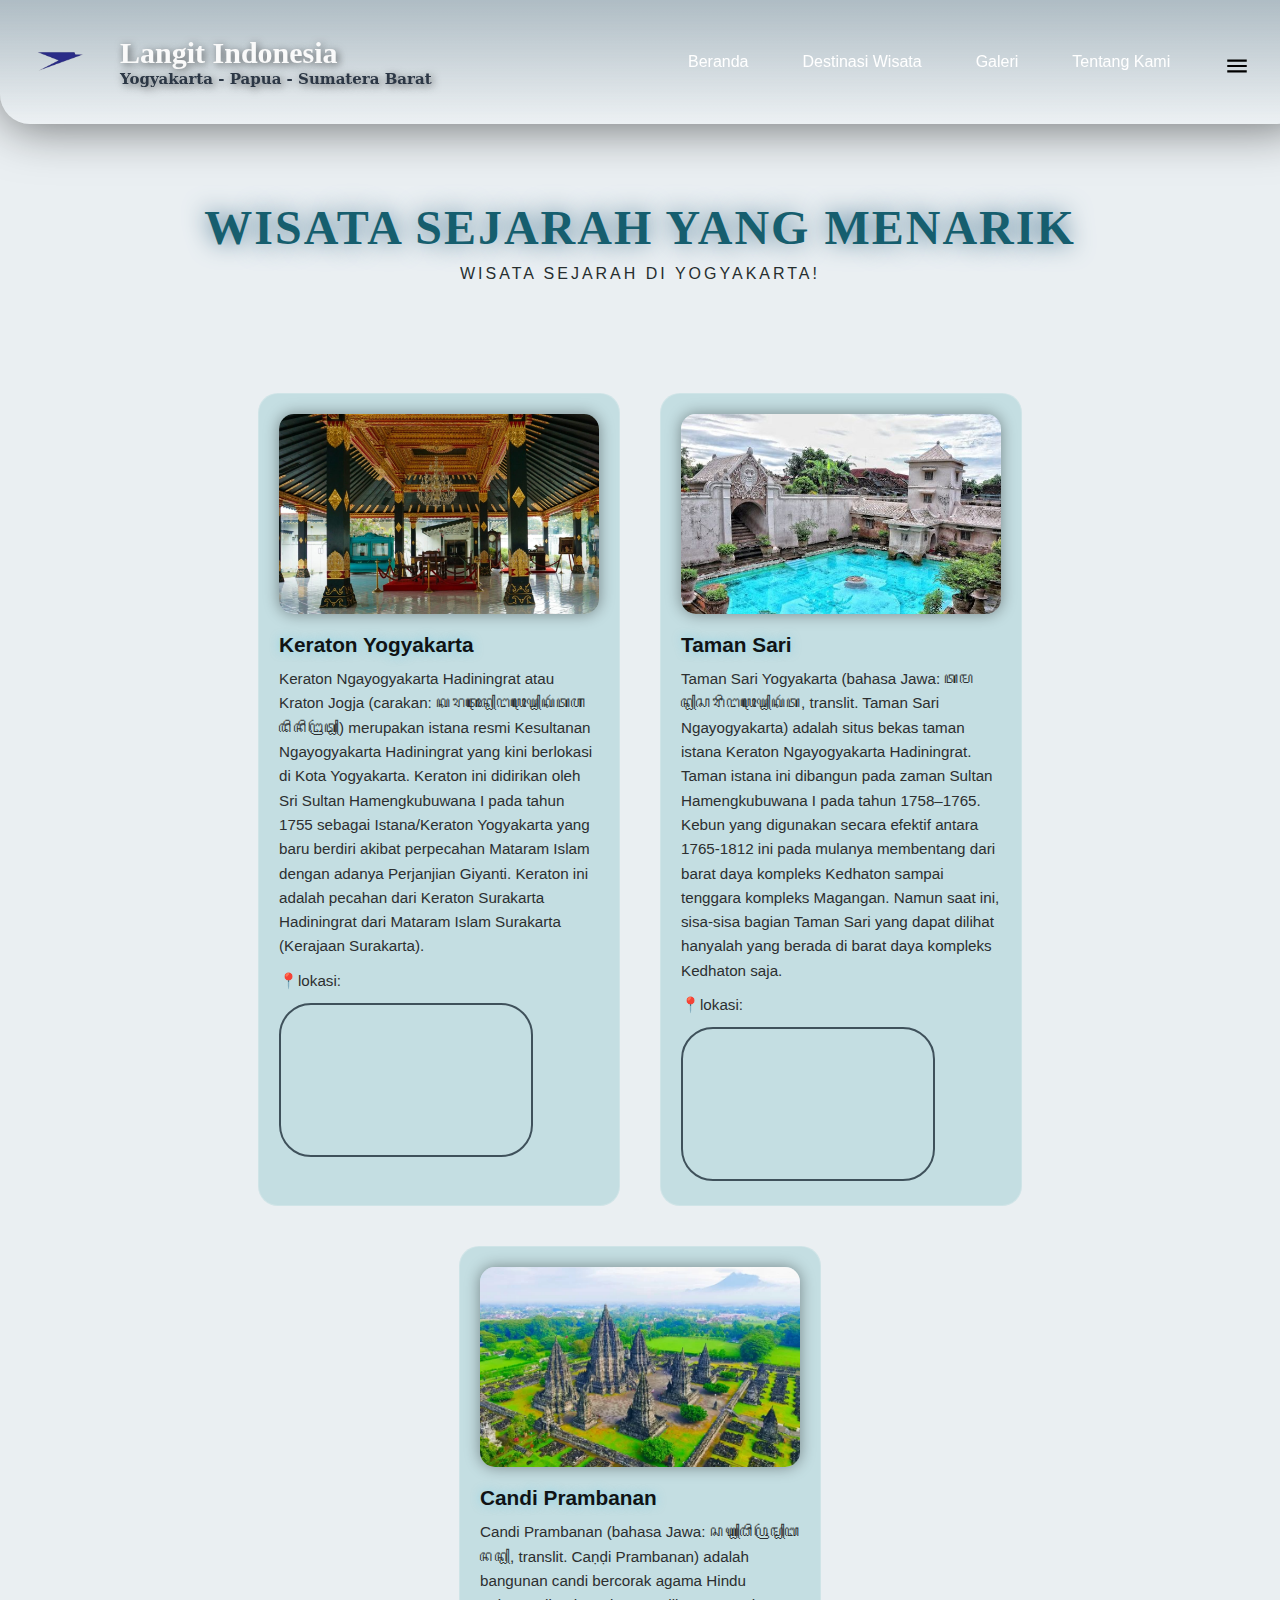
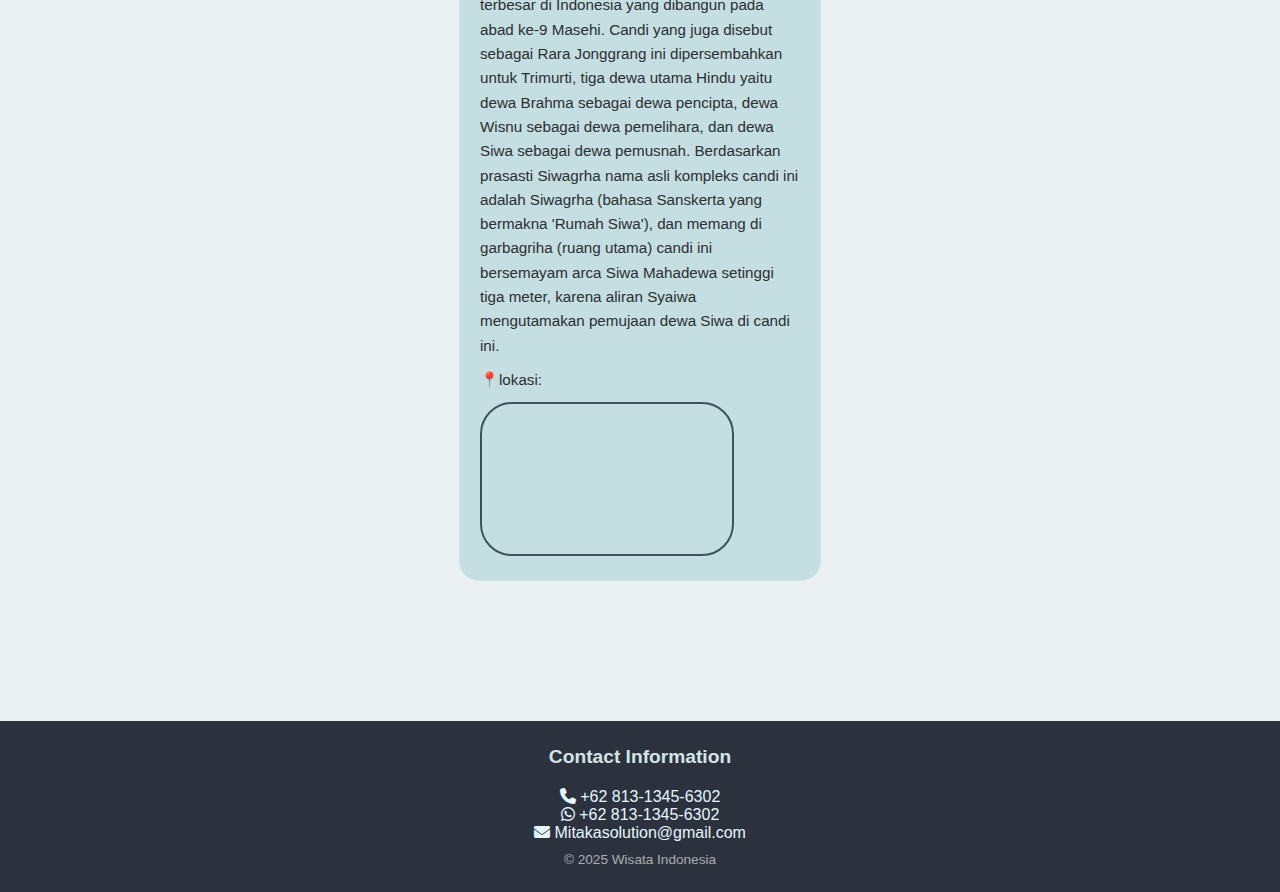
<file: sejarahyogyakarta.html>
<!DOCTYPE html>
<html lang="en">
<head>
    <meta charset="UTF-8">
    <meta name="viewport" content="width=device-width, initial-scale=1.0">
    <title>sejarah yogyakarta</title>
    <link rel="stylesheet" type="text/css" href="stylewisata.css">
    <link rel="icon" type="image/x-icon" href="fotovideo/logotravel.png">
    <link rel="stylesheet" href="https://cdnjs.cloudflare.com/ajax/libs/font-awesome/6.5.0/css/all.min.css">
</head>
<body>
        <header class="hero-header">
           <a href="index.html"><img src="fotovideo/logotravel.png" alt="logo travel"></a>
           <div class="identitas">
           <h1>Langit Indonesia</h1>
           <h4>Yogyakarta - Papua - Sumatera Barat</h4>
           </div>
           
            
        <nav class="navbar">
            <div class="navbar-container">
            <ul class="sidebar">
                <li onclick="hidesidebar()"><a href="#"><svg xmlns="http://www.w3.org/2000/svg" height="24px" viewBox="0 -960 960 960" width="24px" fill="#000000"><path d="m256-200-56-56 224-224-224-224 56-56 224 224 224-224 56 56-224 224 224 224-56 56-224-224-224 224Z"/></svg></a></li>
                <li><a href="index.html">Beranda</a></li>
                <li class="has-dropdown">
                    <a href="#" class="dropdown-toggle">Destinasi Wisata</a>
                    <ul class="dropdown-menu">
                        <li><a href="Yogyakarta.html">Yogyakarta</a></li>
                        <li><a href="sumatrabarat.html">Sumatera Barat</a></li>
                        <li><a href="Papua.html">Papua</a></li>
                    </ul>
                </li>
                <li>
                    <a href="galeri.html">Galeri</a>
                </li>
                <li><a href="tentangkami.html">Tentang Kami</a></li>
            </ul>

            <ul class="menu">
                <li class="hideonmobile"><a href="index.html" class="active">Beranda</a></li>
                <li class="hideonmobile">
                    <a href="#">Destinasi Wisata</a>
                    <ul class="dropdown">
                        <li><a href="Yogyakarta.html">Yogyakarta</a></li>
                        <li><a href="sumatrabarat.html">Sumatera Barat</a></li>
                        <li><a href="Papua.html">Papua</a></li>
                    </ul>
                </li>
                <li class="hideonmobile">
                    <a href="galeri.html">Galeri</a>
                </li>
                <li class="hideonmobile"><a href="tentangkami.html">Tentang Kami</a></li>
                <Li ondblclick="showsidebar()"><a href="#"><svg xmlns="http://www.w3.org/2000/svg" height="26px" viewBox="0 -960 960 960" width="26px" fill="#000000"><path d="M120-240v-80h720v80H120Zm0-200v-80h720v80H120Zm0-200v-80h720v80H120Z"/></svg></a></Li>
            </ul>
        </nav>
        </div>
        <script>
            function showsidebar() {
             const sidebar = document.querySelector('.sidebar')
             sidebar.style.display = 'flex'
            }
            function hidesidebar() {
             const sidebar = document.querySelector('.sidebar')
             sidebar.style.display = 'none'
            }
        </script>
    </header>

    <main>
    <h1 id="judul-wisata">WISATA SEJARAH YANG MENARIK</h1>
    <h4 id="subjudul-wisata">wisata sejarah di yogyakarta!</h4>
    <div class="daftar-wisata">
    <section class="wisata">

         <article class="artikel-wisata">
            <img class="fotowisata" src="fotovideo/keraton.jpg">
            <h1>Keraton Yogyakarta</h1>
            <p>Keraton Ngayogyakarta Hadiningrat atau Kraton Jogja (carakan: ꦏꦫꦠꦺꦴꦤ꧀ꦔꦪꦺꦴꦒꦾꦏꦂꦠꦲꦢꦶꦤꦶꦔꦿꦠ꧀) merupakan istana resmi Kesultanan Ngayogyakarta Hadiningrat yang kini berlokasi di Kota Yogyakarta. Keraton ini didirikan oleh Sri Sultan Hamengkubuwana I pada tahun 1755 sebagai Istana/Keraton Yogyakarta yang baru berdiri akibat perpecahan Mataram Islam dengan adanya Perjanjian Giyanti. Keraton ini adalah pecahan dari Keraton Surakarta Hadiningrat dari Mataram Islam Surakarta (Kerajaan Surakarta).</p>
            <p>📍lokasi: </p>
            <iframe src="https://www.google.com/maps/embed?pb=!1m18!1m12!1m3!1d3952.8539764887964!2d110.36162817455431!3d-7.805279177486694!2m3!1f0!2f0!3f0!3m2!1i1024!2i768!4f13.1!3m3!1m2!1s0x2e7a5796db06c7ef%3A0x395271cf052b276c!2sKeraton%20Ngayogyakarta%20Hadiningrat!5e0!3m2!1sid!2sid!4v1761830142554!5m2!1sid!2sid" " loading="lazy" referrerpolicy="no-referrer-when-downgrade"></iframe>
        </article>

        <article class="artikel-wisata">
            <img class="fotowisata" src="fotovideo/taman sari.jpg">
            <h1>Taman Sari</h1>
            <p>Taman Sari Yogyakarta (bahasa Jawa: ꦠꦩꦤ꧀ꦱꦫꦶꦔꦪꦺꦴꦒꦾꦏꦂꦠ, translit. Taman Sari Ngayogyakarta) adalah situs bekas taman istana Keraton Ngayogyakarta Hadiningrat. Taman istana ini dibangun pada zaman Sultan Hamengkubuwana I pada tahun 1758–1765. Kebun yang digunakan secara efektif antara 1765-1812 ini pada mulanya membentang dari barat daya kompleks Kedhaton sampai tenggara kompleks Magangan. Namun saat ini, sisa-sisa bagian Taman Sari yang dapat dilihat hanyalah yang berada di barat daya kompleks Kedhaton saja.</p>
            <p>📍lokasi:</p>
            <iframe src="https://www.google.com/maps/embed?pb=!1m18!1m12!1m3!1d3952.809569348589!2d110.35641577455428!3d-7.809973477541818!2m3!1f0!2f0!3f0!3m2!1i1024!2i768!4f13.1!3m3!1m2!1s0x2e7a5793d0c2cf2b%3A0x276a21f8a01cbe13!2sKampung%20Wisata%20Taman%20Sari!5e0!3m2!1sid!2sid!4v1761830515033!5m2!1sid!2sid"" loading="lazy" referrerpolicy="no-referrer-when-downgrade"></iframe>
        </article>

        <article class="artikel-wisata">
            <img class="fotowisata" src="fotovideo/candi prambanan.webp">
            <h1>Candi Prambanan</h1>
            <p>Candi Prambanan (bahasa Jawa: ꦕꦟ꧀ꦝꦶꦥꦿꦩ꧀ꦧꦤꦤ꧀, translit. Caṇḍi Prambanan) adalah bangunan candi bercorak agama Hindu terbesar di Indonesia yang dibangun pada abad ke-9 Masehi. Candi yang juga disebut sebagai Rara Jonggrang ini dipersembahkan untuk Trimurti, tiga dewa utama Hindu yaitu dewa Brahma sebagai dewa pencipta, dewa Wisnu sebagai dewa pemelihara, dan dewa Siwa sebagai dewa pemusnah. Berdasarkan prasasti Siwagrha nama asli kompleks candi ini adalah Siwagrha (bahasa Sanskerta yang bermakna 'Rumah Siwa'), dan memang di garbagriha (ruang utama) candi ini bersemayam arca Siwa Mahadewa setinggi tiga meter, karena aliran Syaiwa mengutamakan pemujaan dewa Siwa di candi ini.</p>
            <p>📍lokasi:</p>
            <iframe src="https://www.google.com/maps/embed?pb=!1m18!1m12!1m3!1d3953.3559836811933!2d110.48889247455341!3d-7.75201527686353!2m3!1f0!2f0!3f0!3m2!1i1024!2i768!4f13.1!3m3!1m2!1s0x2e7a5ae3dbd859d1%3A0x19e7a03b25955a2d!2sCandi%20Prambanan!5e0!3m2!1sid!2sid!4v1761830593464!5m2!1sid!2sid" " loading="lazy" referrerpolicy="no-referrer-when-downgrade"></iframe>
        </article>
       
    </section>
    </div>
    </main>
<footer>
    <h3>Contact Information</h3>
    <div class="contact-info">
        <div class="info-item"><i class="fas fa-phone"></i> +62 813-1345-6302</div>
        <div class="info-item"><i class="fab fa-whatsapp"></i> +62 813-1345-6302</div>
        <div class="info-item"><i class="fas fa-envelope"></i> Mitakasolution@gmail.com</div>
    </div>
    <p>&copy; 2025 Wisata Indonesia</p>
</footer>

</body>
</html>
</file>
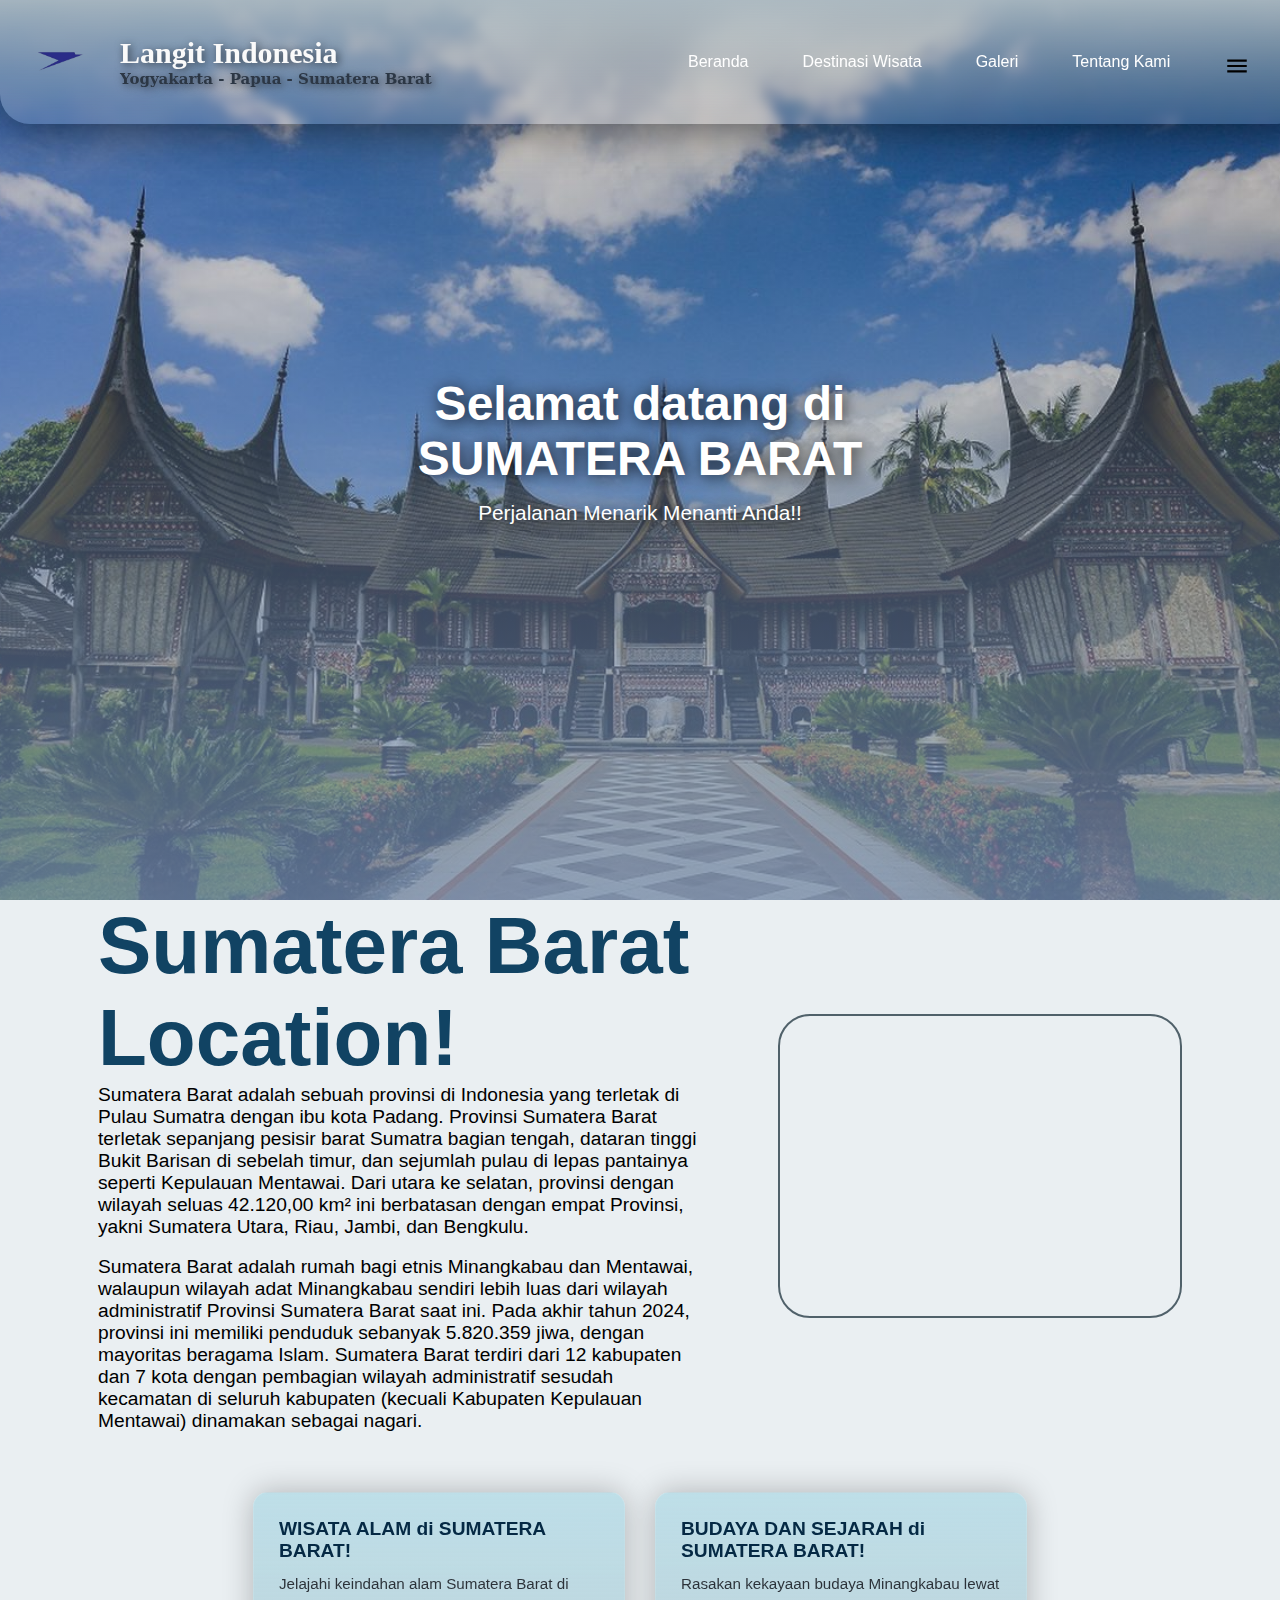
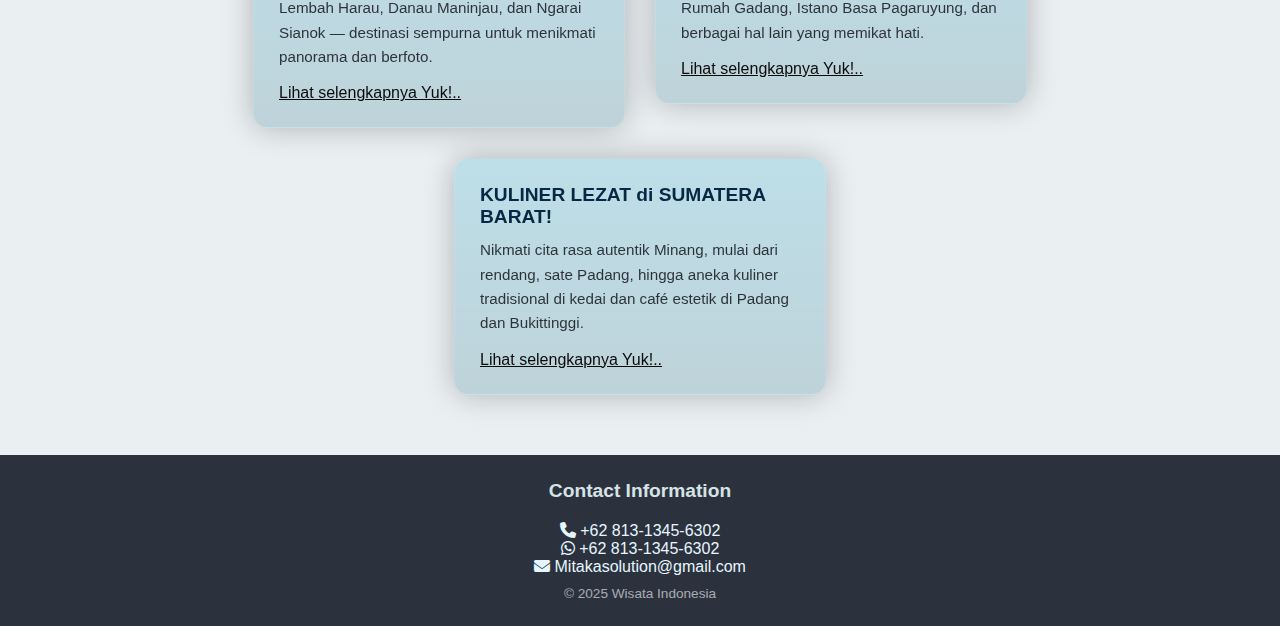
<file: sumatrabarat.html>
<!DOCTYPE html>
<html lang="id">
<head>
    <title>Langit Nusantara</title>
    <meta charset="UTF-8">
    <meta name="viewport" content="width=device-width, initial-scale=1.0">
    <link rel="stylesheet" type="text/css" href="stylesumatrabarat.css">
    <link rel="icon" type="image/x-icon" href="fotovideo/logotravel.png">
    <link rel="stylesheet" href="https://cdnjs.cloudflare.com/ajax/libs/font-awesome/6.5.0/css/all.min.css">
</head>
<body>
    <header class="hero-header">
           <a href="index.html"><img src="fotovideo/logotravel.png" alt="logo travel"></a>
           <div class="identitas">
           <h1>Langit Indonesia</h1>
           <h4>Yogyakarta - Papua - Sumatera Barat</h4>
           </div>
           
            
        <nav class="navbar">
            <div class="navbar-container">
            <ul class="sidebar">
                <li onclick="hidesidebar()"><a href="#"><svg xmlns="http://www.w3.org/2000/svg" height="24px" viewBox="0 -960 960 960" width="24px" fill="#000000"><path d="m256-200-56-56 224-224-224-224 56-56 224 224 224-224 56 56-224 224 224 224-56 56-224-224-224 224Z"/></svg></a></li>
                <li><a href="index.html">Beranda</a></li>
                <li class="has-dropdown">
                    <a href="#" class="dropdown-toggle">Destinasi Wisata</a>
                    <ul class="dropdown-menu">
                        <li><a href="Yogyakarta.html">Yogyakarta</a></li>
                        <li><a href="sumatrabarat.html">Sumatera Barat</a></li>
                        <li><a href="Papua.html">Papua</a></li>
                    </ul>
                </li>
                <li>
                    <a href="galeri.html">Galeri</a>
                </li>
                <li><a href="tentangkami.html">Tentang Kami</a></li>
            </ul>

            <ul class="menu">
                <li class="hideonmobile"><a href="index.html" class="active">Beranda</a></li>
                <li class="hideonmobile">
                    <a href="#">Destinasi Wisata</a>
                    <ul class="dropdown">
                        <li><a href="Yogyakarta.html">Yogyakarta</a></li>
                        <li><a href="sumatrabarat.html">Sumatera Barat</a></li>
                        <li><a href="Papua.html">Papua</a></li>
                    </ul>
                </li>
                <li class="hideonmobile">
                    <a href="galeri.html">Galeri</a>
                </li>
                <li class="hideonmobile"><a href="tentangkami.html">Tentang Kami</a></li>
                <Li ondblclick="showsidebar()"><a href="#"><svg xmlns="http://www.w3.org/2000/svg" height="26px" viewBox="0 -960 960 960" width="26px" fill="#000000"><path d="M120-240v-80h720v80H120Zm0-200v-80h720v80H120Zm0-200v-80h720v80H120Z"/></svg></a></Li>
            </ul>
        </nav>
        </div>
        <script>
            function showsidebar() {
             const sidebar = document.querySelector('.sidebar')
             sidebar.style.display = 'flex'
            }
            function hidesidebar() {
             const sidebar = document.querySelector('.sidebar')
             sidebar.style.display = 'none'
            }
        </script>
    </header>
    
    <section class="banner">
        <img src="fotovideo/rumahgadang.jpg">
        <div class="overlay"></div>
        <div class="banner-text">
             <h1>Selamat datang di SUMATERA BARAT</h1>
             <p>Perjalanan Menarik Menanti Anda!!</p>
         </div>
    </section>

    <main class="block">
    <section class="box-mapyog">
        <div class="mapbox">
            <h1>Sumatera Barat Location!</h1>
            <p>Sumatera Barat adalah sebuah provinsi di Indonesia yang terletak di Pulau Sumatra dengan ibu kota Padang. Provinsi Sumatera Barat terletak sepanjang pesisir barat Sumatra bagian tengah, dataran tinggi Bukit Barisan di sebelah timur, dan sejumlah pulau di lepas pantainya seperti Kepulauan Mentawai. Dari utara ke selatan, provinsi dengan wilayah seluas 42.120,00 km² ini berbatasan dengan empat Provinsi, yakni Sumatera Utara, Riau, Jambi, dan Bengkulu.</p><br>
            
            <p>Sumatera Barat adalah rumah bagi etnis Minangkabau dan Mentawai, walaupun wilayah adat Minangkabau sendiri lebih luas dari wilayah administratif Provinsi Sumatera Barat saat ini. Pada akhir tahun 2024, provinsi ini memiliki penduduk sebanyak 5.820.359 jiwa, dengan mayoritas beragama Islam. Sumatera Barat terdiri dari 12 kabupaten dan 7 kota dengan pembagian wilayah administratif sesudah kecamatan di seluruh kabupaten (kecuali Kabupaten Kepulauan Mentawai) dinamakan sebagai nagari.</p>
        </div>
        <iframe src="https://www.google.com/maps/embed?pb=!1m18!1m12!1m3!1d4084080.6039858595!2d97.6021475309554!3d-1.5491947035043863!2m3!1f0!2f0!3f0!3m2!1i1024!2i768!4f13.1!3m3!1m2!1s0x2fd4b94cf0744245%3A0x70b151b975d53b55!2sSumatera%20Barat!5e0!3m2!1sid!2sid!4v1761654258540!5m2!1sid!2sid" " loading="lazy" referrerpolicy="no-referrer-when-downgrade"></iframe>
    </section>
    
    <section class="boxwisata">
  <article class="artikelwisata">
    <h1>WISATA ALAM di SUMATERA BARAT!</h1>
    <p>Jelajahi keindahan alam Sumatera Barat di Lembah Harau, Danau Maninjau, dan Ngarai Sianok — destinasi sempurna untuk menikmati panorama dan berfoto.</p>
    <a href="alamsumaterabarat.html">Lihat selengkapnya Yuk!..</a>
  </article>

  <article class="artikelwisata">
    <h1>BUDAYA DAN SEJARAH di SUMATERA BARAT!</h1>
    <p>Rasakan kekayaan budaya Minangkabau lewat Rumah Gadang, Istano Basa Pagaruyung, dan berbagai hal lain yang memikat hati.</p>
    <a href="sejarahsumaterabarat.html">Lihat selengkapnya Yuk!..</a>
  </article>

  <article class="artikelwisata">
    <h1>KULINER LEZAT di SUMATERA BARAT!</h1>
    <p>Nikmati cita rasa autentik Minang, mulai dari rendang, sate Padang, hingga aneka kuliner tradisional di kedai dan café estetik di Padang dan Bukittinggi.</p>
    <a href="kulinersumaterabarat.html">Lihat selengkapnya Yuk!..</a>
  </article>
</section>
    </main>

    <footer>
    <h3>Contact Information</h3>
    <div class="contact-info">
        <div class="info-item"><i class="fas fa-phone"></i> +62 813-1345-6302</div>
        <div class="info-item"><i class="fab fa-whatsapp"></i> +62 813-1345-6302</div>
        <div class="info-item"><i class="fas fa-envelope"></i> Mitakasolution@gmail.com</div>
    </div>
    <p>&copy; 2025 Wisata Indonesia</p>
</footer>

</body>
</html>
</file>
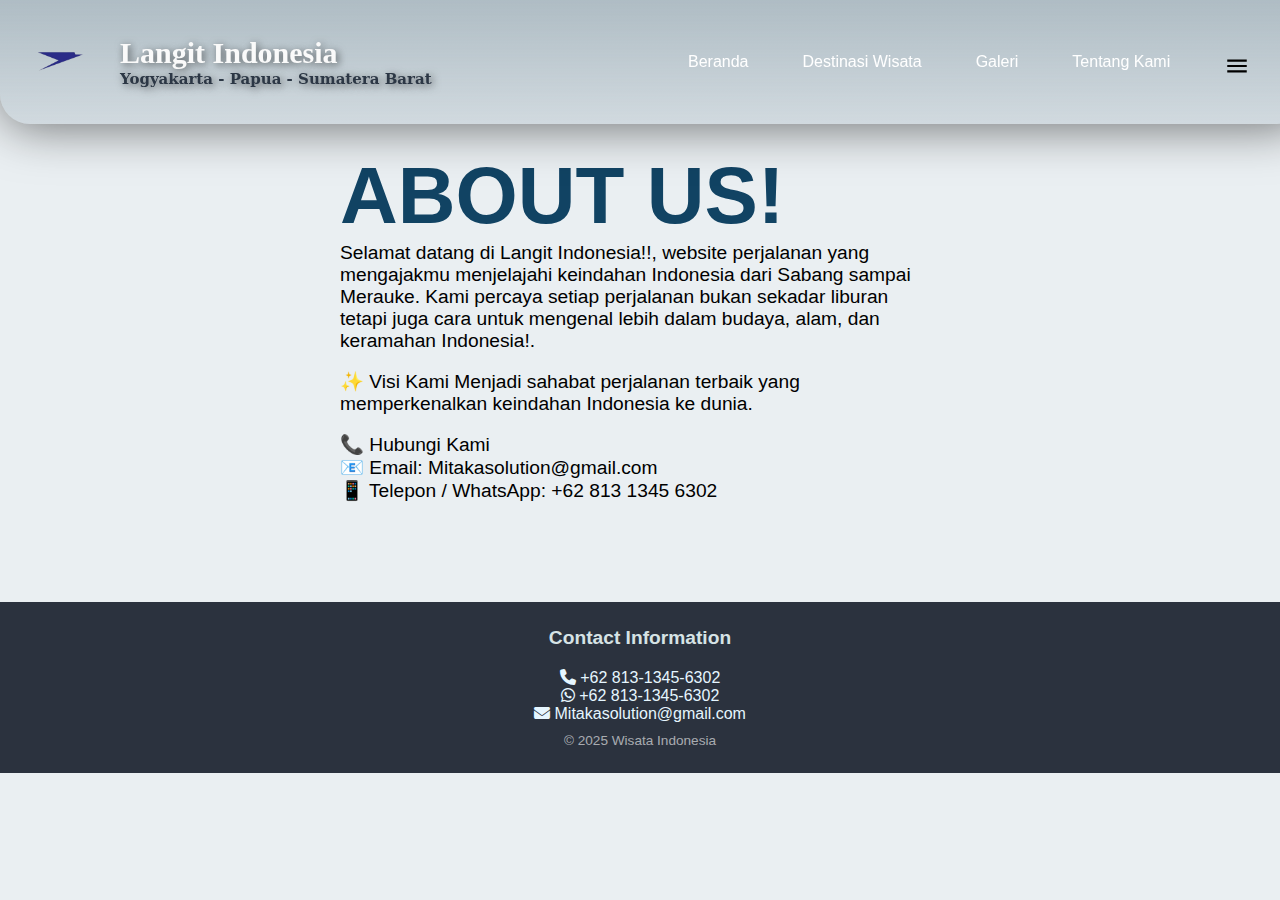
<file: tentangkami.html>
<!DOCTYPE html>
<html lang="id">
<head>
    <title>Langit Nusantara</title>
    <meta charset="UTF-8">
    <meta name="viewport" content="width=device-width, initial-scale=1.0">
    <link rel="stylesheet" type="text/css" href="styletentangkami.css">
    <link rel="icon" type="image/x-icon" href="fotovideo/logotravel.png">
    <link rel="stylesheet" href="https://cdnjs.cloudflare.com/ajax/libs/font-awesome/6.5.0/css/all.min.css">
</head>
<body>
    <header class="hero-header">
           <a href="index.html"><img src="fotovideo/logotravel.png" alt="logo travel"></a>
           <div class="identitas">
           <h1>Langit Indonesia</h1>
           <h4>Yogyakarta - Papua - Sumatera Barat</h4>
           </div>
            
         
        <nav class="navbar">
            <div class="navbar-container">
            <ul class="sidebar">
                <li onclick="hidesidebar()"><a href="#"><svg xmlns="http://www.w3.org/2000/svg" height="24px" viewBox="0 -960 960 960" width="24px" fill="#000000"><path d="m256-200-56-56 224-224-224-224 56-56 224 224 224-224 56 56-224 224 224 224-56 56-224-224-224 224Z"/></svg></a></li>
                <li><a href="index.html" class="active">Beranda</a></li>
                <li class="has-dropdown">
                    <a href="#" class="dropdown-toggle">Destinasi Wisata</a>
                    <ul class="dropdown-menu">
                        <li><a href="Yogyakarta.html">Yogyakarta</a></li>
                        <li><a href="sumatrabarat.html">Sumatera Barat</a></li>
                        <li><a href="Papua.html">Papua</a></li>
                    </ul>
                </li>
                <li>
                    <a href="galeri.html">Galeri</a>
                </li>
                <li><a href="tentangkami.html">Tentang Kami</a></li>
            </ul>

            <ul class="menu">
                <li class="hideonmobile"><a href="index.html" class="active">Beranda</a></li>
                <li class="hideonmobile">
                    <a href="#">Destinasi Wisata</a>
                    <ul class="dropdown">
                        <li><a href="Yogyakarta.html">Yogyakarta</a></li>
                        <li><a href="sumatrabarat.html">Sumatera Barat</a></li>
                        <li><a href="Papua.html">Papua</a></li>
                    </ul>
                </li>
                <li class="hideonmobile">
                    <a href="galeri.html">Galeri</a>
                </li>
                <li class="hideonmobile"><a href="tentangkami.html">Tentang Kami</a></li>
                <Li ondblclick="showsidebar()"><a href="#"><svg xmlns="http://www.w3.org/2000/svg" height="26px" viewBox="0 -960 960 960" width="26px" fill="#000000"><path d="M120-240v-80h720v80H120Zm0-200v-80h720v80H120Zm0-200v-80h720v80H120Z"/></svg></a></Li>
            </ul>
        </nav>
        </div>
        <script>
            function showsidebar() {
             const sidebar = document.querySelector('.sidebar')
             sidebar.style.display = 'flex'
            }
            function hidesidebar() {
             const sidebar = document.querySelector('.sidebar')
             sidebar.style.display = 'none'
            }
        </script>
    </header>
 

    <section class="box-mapyog">
        <div class="mapbox">
            <h1>ABOUT US!</h1>
            <p>Selamat datang di Langit Indonesia!!, website perjalanan yang mengajakmu menjelajahi keindahan Indonesia dari Sabang sampai Merauke. Kami percaya setiap perjalanan bukan sekadar liburan tetapi juga cara untuk mengenal lebih dalam budaya, alam, dan keramahan Indonesia!.</p><br>
            
            <p>✨ Visi Kami
Menjadi sahabat perjalanan terbaik yang memperkenalkan keindahan Indonesia ke dunia.</p><br>
            <p>📞 Hubungi Kami</p>
            <p>📧 Email:
Mitakasolution@gmail.com</p>
            <p>📱 Telepon / WhatsApp:
+62 813 1345 6302</p>

        </div>
    </section>
 
         
    <footer>
    <h3>Contact Information</h3>
    <div class="contact-info">
        <div class="info-item"><i class="fas fa-phone"></i> +62 813-1345-6302</div>
        <div class="info-item"><i class="fab fa-whatsapp"></i> +62 813-1345-6302</div>
        <div class="info-item"><i class="fas fa-envelope"></i> Mitakasolution@gmail.com</div>
    </div>
    <p>&copy; 2025 Wisata Indonesia</p>
</footer>

</body>
</html>
</file>
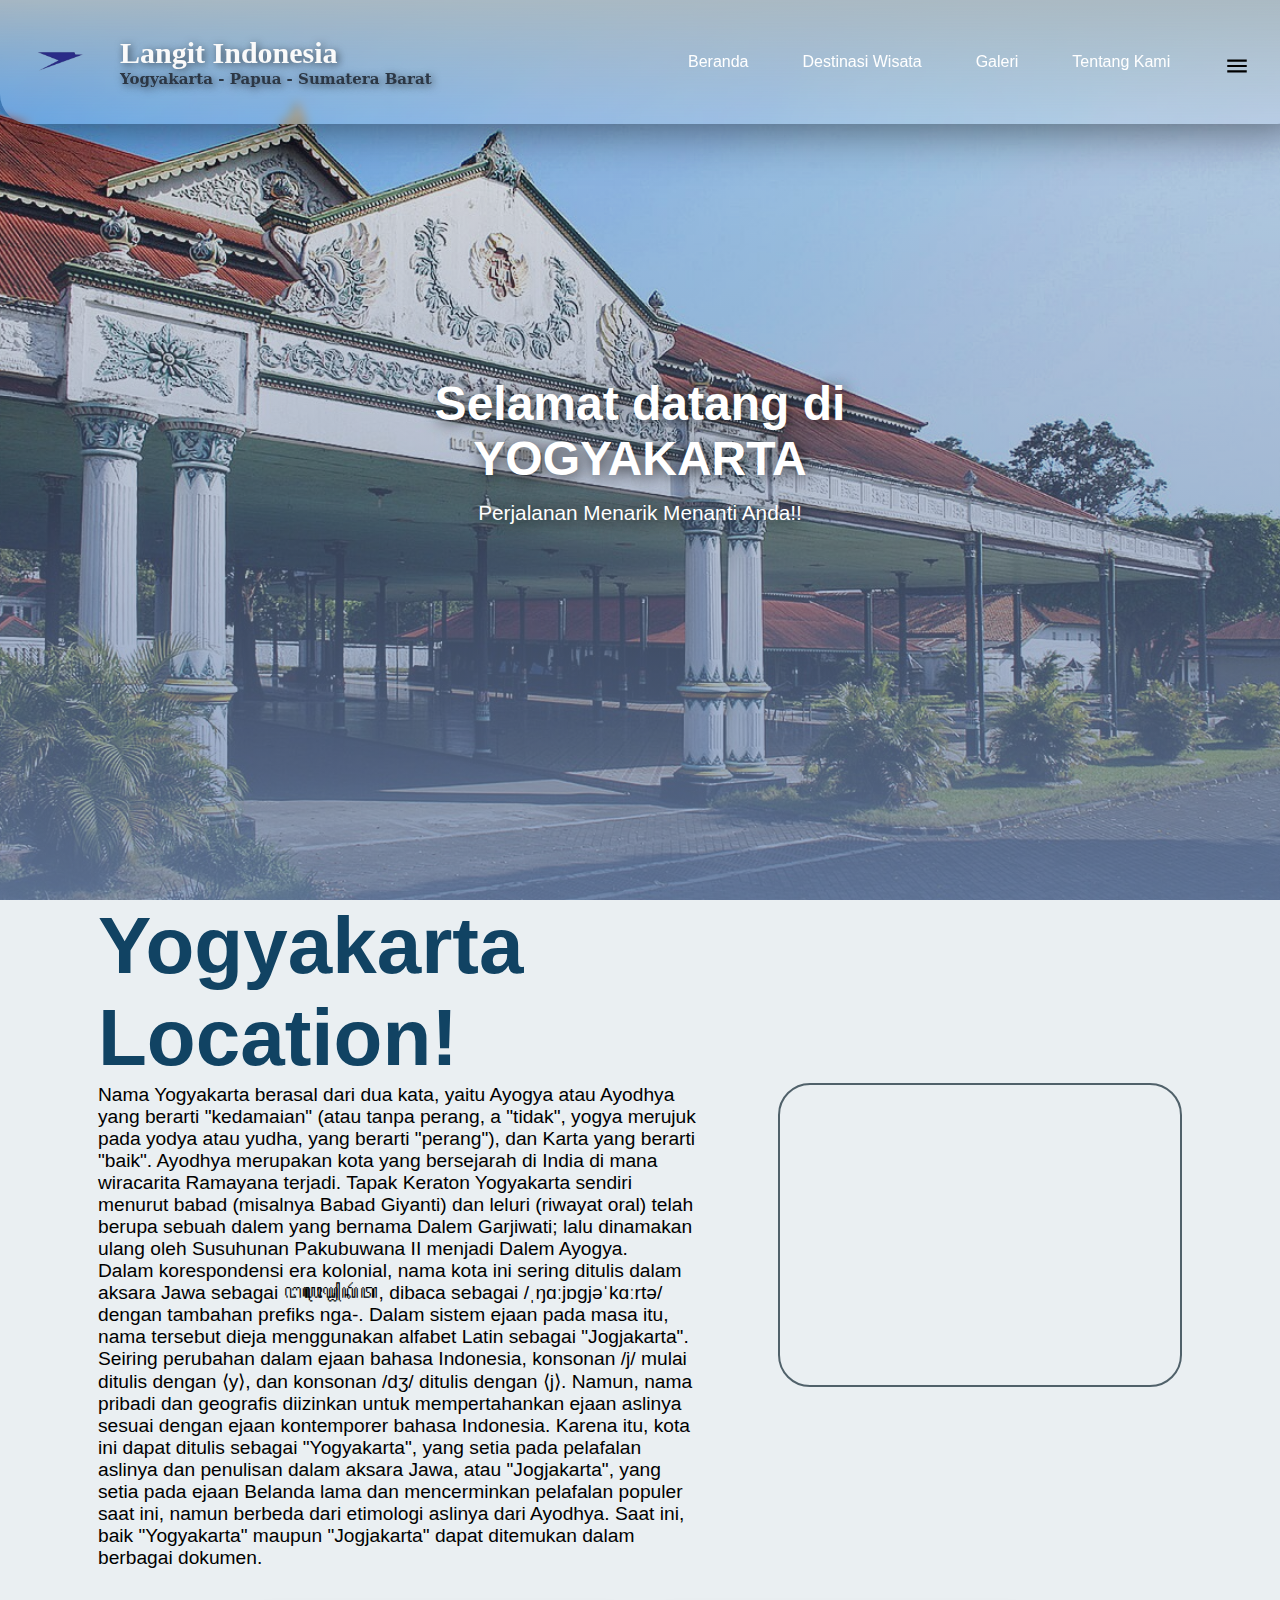
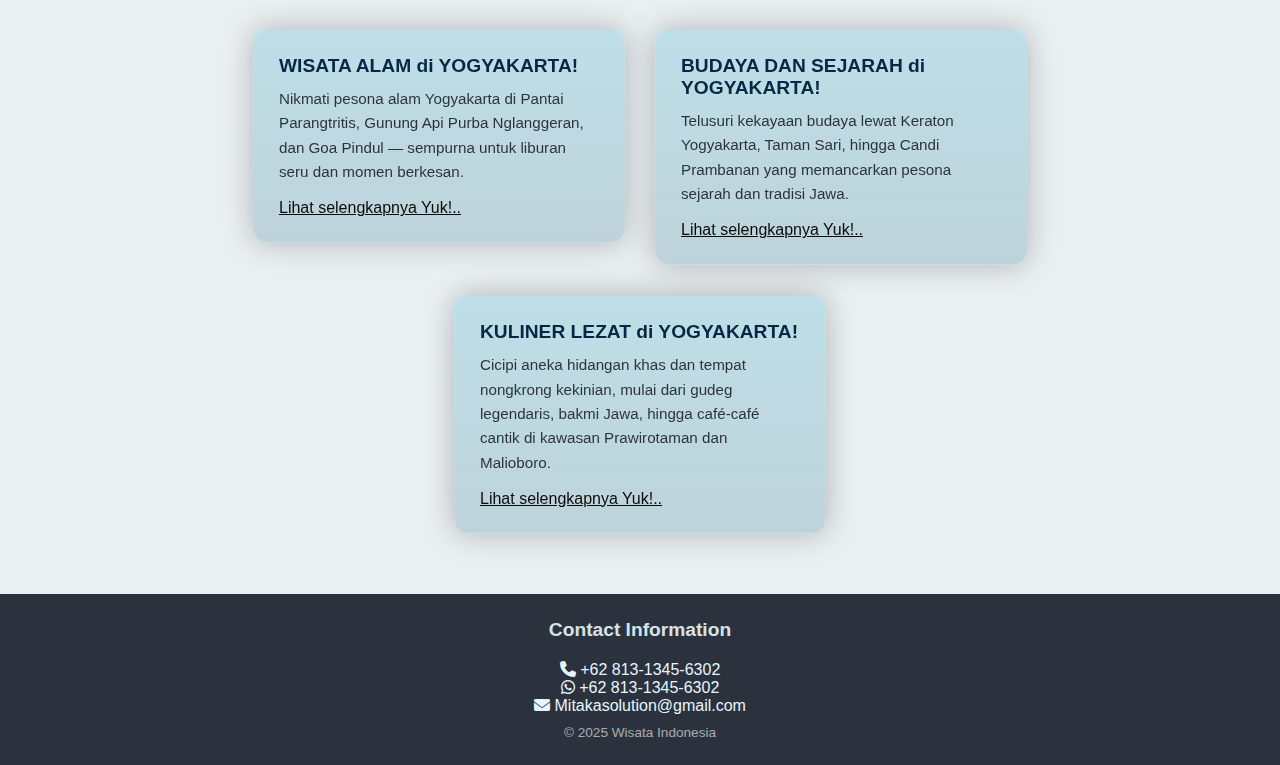
<file: Yogyakarta.html>
<!DOCTYPE html>
<html lang="id">
<head>
    <title>Yogyakarta</title>
    <meta charset="UTF-8">
    <meta name="viewport" content="width=device-width, initial-scale=1.0">
    <link rel="stylesheet" type="text/css" href="styleyogyakarta.css">
    <link rel="icon" type="image/x-icon" href="fotovideo/logotravel.png">
    <link rel="stylesheet" href="https://cdnjs.cloudflare.com/ajax/libs/font-awesome/6.5.0/css/all.min.css">
</head>
<body>
    <header class="hero-header">
           <a href="index.html"><img src="fotovideo/logotravel.png" alt="logo travel"></a>
           <div class="identitas">
           <h1>Langit Indonesia</h1>
           <h4>Yogyakarta - Papua - Sumatera Barat</h4>
           </div>
           
            
        <nav class="navbar">
            <div class="navbar-container">
            <ul class="sidebar">
                <li onclick="hidesidebar()"><a href="#"><svg xmlns="http://www.w3.org/2000/svg" height="24px" viewBox="0 -960 960 960" width="24px" fill="#000000"><path d="m256-200-56-56 224-224-224-224 56-56 224 224 224-224 56 56-224 224 224 224-56 56-224-224-224 224Z"/></svg></a></li>
                <li><a href="index.html">Beranda</a></li>
                <li class="has-dropdown">
                    <a href="#" class="dropdown-toggle">Destinasi Wisata</a>
                    <ul class="dropdown-menu">
                        <li><a href="Yogyakarta.html">Yogyakarta</a></li>
                        <li><a href="sumatrabarat.html">Sumatera Barat</a></li>
                        <li><a href="Papua.html">Papua</a></li>
                    </ul>
                </li>
                <li>
                    <a href="galeri.html">Galeri</a>
                </li>
                <li><a href="tentangkami.html">Tentang Kami</a></li>
            </ul>

            <ul class="menu">
                <li class="hideonmobile"><a href="index.html" class="active">Beranda</a></li>
                <li class="hideonmobile">
                    <a href="#">Destinasi Wisata</a>
                    <ul class="dropdown">
                        <li><a href="Yogyakarta.html">Yogyakarta</a></li>
                        <li><a href="sumatrabarat.html">Sumatera Barat</a></li>
                        <li><a href="Papua.html">Papua</a></li>
                    </ul>
                </li>
                <li class="hideonmobile">
                    <a href="galeri.html">Galeri</a>
                </li>
                <li class="hideonmobile"><a href="tentangkami.html">Tentang Kami</a></li>
                <Li ondblclick="showsidebar()"><a href="#"><svg xmlns="http://www.w3.org/2000/svg" height="26px" viewBox="0 -960 960 960" width="26px" fill="#000000"><path d="M120-240v-80h720v80H120Zm0-200v-80h720v80H120Zm0-200v-80h720v80H120Z"/></svg></a></Li>
            </ul>
        </nav>
        </div>
        <script>
            function showsidebar() {
             const sidebar = document.querySelector('.sidebar')
             sidebar.style.display = 'flex'
            }
            function hidesidebar() {
             const sidebar = document.querySelector('.sidebar')
             sidebar.style.display = 'none'
            }
        </script>
    </header>
    
    <section class="banner">
        <img src="fotovideo/Kraton_Yogyakarta_Pagelaran.jpg">
        <div class="overlay"></div>
        <div class="banner-text">
             <h1>Selamat datang di YOGYAKARTA</h1>
             <p>Perjalanan Menarik Menanti Anda!!</p>
         </div>
    </section>

    <main class="block">
    <section class="box-mapyog">
        <div class="mapbox">
            <h1>Yogyakarta Location!</h1>
            <p>Nama Yogyakarta berasal dari dua kata, yaitu Ayogya atau Ayodhya yang berarti "kedamaian" (atau tanpa perang, a "tidak", yogya merujuk pada yodya atau yudha, yang berarti "perang"), dan Karta yang berarti "baik". Ayodhya merupakan kota yang bersejarah di India di mana wiracarita Ramayana terjadi. Tapak Keraton Yogyakarta sendiri menurut babad (misalnya Babad Giyanti) dan leluri (riwayat oral) telah berupa sebuah dalem yang bernama Dalem Garjiwati; lalu dinamakan ulang oleh Susuhunan Pakubuwana II menjadi Dalem Ayogya.</p>
            <p>Dalam korespondensi era kolonial, nama kota ini sering ditulis dalam aksara Jawa sebagai ꦔꦪꦺꦴꦒꦾꦏꦂꦠ, dibaca sebagai /ˌŋɑːjɒɡjəˈkɑːrtə/ dengan tambahan prefiks nga-.

Dalam sistem ejaan pada masa itu, nama tersebut dieja menggunakan alfabet Latin sebagai "Jogjakarta". Seiring perubahan dalam ejaan bahasa Indonesia, konsonan /j/ mulai ditulis dengan ⟨y⟩, dan konsonan /dʒ/ ditulis dengan ⟨j⟩. Namun, nama pribadi dan geografis diizinkan untuk mempertahankan ejaan aslinya sesuai dengan ejaan kontemporer bahasa Indonesia. Karena itu, kota ini dapat ditulis sebagai "Yogyakarta", yang setia pada pelafalan aslinya dan penulisan dalam aksara Jawa, atau "Jogjakarta", yang setia pada ejaan Belanda lama dan mencerminkan pelafalan populer saat ini, namun berbeda dari etimologi aslinya dari Ayodhya. Saat ini, baik "Yogyakarta" maupun "Jogjakarta" dapat ditemukan dalam berbagai dokumen.</p>
        </div>
        <iframe src="https://www.google.com/maps/embed?pb=!1m18!1m12!1m3!1d13295.852052845725!2d110.36702400738474!3d-7.802477694316025!2m3!1f0!2f0!3f0!3m2!1i1024!2i768!4f13.1!3m3!1m2!1s0x2e7a5787bd5b6bc5%3A0x21723fd4d3684f71!2sYogyakarta%2C%20Kota%20Yogyakarta%2C%20Daerah%20Istimewa%20Yogyakarta!5e0!3m2!1sid!2sid!4v1761645794733!5m2!1sid!2sid"  allowfullscreen="" loading="lazy" referrerpolicy="no-referrer-when-downgrade"></iframe>
    </section>
    
    <section class="boxwisata">
  <article class="artikelwisata">
    <h1>WISATA ALAM di YOGYAKARTA!</h1>
    <p>Nikmati pesona alam Yogyakarta di Pantai Parangtritis, Gunung Api Purba Nglanggeran, dan Goa Pindul — sempurna untuk liburan seru dan momen berkesan.</p>
    <a href="alamyogyakarta.html">Lihat selengkapnya Yuk!..</a>
  </article>

  <article class="artikelwisata">
    <h1>BUDAYA DAN SEJARAH di YOGYAKARTA!</h1>
    <p>Telusuri kekayaan budaya lewat Keraton Yogyakarta, Taman Sari, hingga Candi Prambanan yang memancarkan pesona sejarah dan tradisi Jawa.</p>
    <a href="sejarahyogyakarta.html">Lihat selengkapnya Yuk!..</a>
  </article>

  <article class="artikelwisata">
    <h1>KULINER LEZAT di YOGYAKARTA!</h1>
    <p>Cicipi aneka hidangan khas dan tempat nongkrong kekinian, mulai dari gudeg legendaris, bakmi Jawa, hingga café-café cantik di kawasan Prawirotaman dan Malioboro.</p>
    <a href="kulineryogyakarta.html">Lihat selengkapnya Yuk!..</a>
  </article>
</section>
    </main>

<footer>
    <h3>Contact Information</h3>
    <div class="contact-info">
        <div class="info-item"><i class="fas fa-phone"></i> +62 813-1345-6302</div>
        <div class="info-item"><i class="fab fa-whatsapp"></i> +62 813-1345-6302</div>
        <div class="info-item"><i class="fas fa-envelope"></i> Mitakasolution@gmail.com</div>
    </div>
    <p>&copy; 2025 Wisata Indonesia</p>
</footer>

</body>
</html>
</file>
<file: stylewisata.css>
* {
    margin: 0;
    padding: 0;
}
body{
    font-family: 'Franklin Gothic Medium', 'Arial Narrow', Arial, sans-serif;
    background-color:rgb(234, 239, 242);
    min-height: 100vh;
}
header {
    position: fixed;
    z-index: 10; 
        background: linear-gradient(to bottom, rgba(171, 185, 193, 0.95), rgba(255, 255, 255, 0.134));
        box-shadow: 2px 2px 50px rgba(0, 0, 0, 0.558);
        padding: 20px;
        text-align: center;
        display: flex;
        align-items: center;
        backdrop-filter: blur(5px);
        border-bottom-right-radius: 30px;
        border-bottom-left-radius: 30px;
        margin-bottom: 2rem;
        width: 99%;
    }
    nav {
        background: transparent;
        margin-left: auto;
        height: 55px;
    }
    nav ul {
        list-style: none;
        margin: 0;
        padding: 10px;
        display: flex;
        justify-content: center;
    }
    nav ul li { 
        position: relative;
        margin: 0 15px;
    }
    nav ul li a {
        color: rgb(255, 255, 255);
        text-decoration: none;
        font-weight:lighter;
        padding: 8px 12px;
        display: block;
    }
    nav ul li a:hover{
        background: rgb(195, 228, 239);
        color: rgb(45, 44, 51);
        border-radius: 5px;
    }
    nav ul li ul {
        display: none;
        position: absolute;
        top: 35px;
        left: 0;
        background: linear-gradient(to bottom, rgba(112, 128, 134, 0.95), rgba(255, 255, 255, 0.322));
        list-style: none;
        padding: 0;
        margin: 0;
        border-radius: 5px;
    }
    nav ul li ul li {
        margin: 0;
        width: 150px;
    }
    nav ul li ul li a {
        padding: 10px;
        font-weight: normal;
    }
    nav ul li:hover ul {
        display: block;
    }
    .identitas {
        text-align:left;
        margin: 0;
        margin-left: 20px;
        font-size: 15px;
        color:rgb(250, 250, 250);
        font-family:'Cochin';
        text-shadow: 2px 2px 8px rgba(0,0,0,0.6);
        text-decoration: none;
    }
    .identitas h4 {
        color: rgb(44, 55, 69);
        font-family: 'serif';
        text-shadow: 2px 2px 8px rgba(0,0,0,0.6);
    }
        header img {
        width: 80px;
        height: auto;
    }
.sidebar {
    position: fixed;
    top: 0;
    right: 0;
    height: 100vh;
    width: 250px;
    z-index: 999;
    background: linear-gradient(to bottom, rgba(66, 89, 101, 0.95), rgba(255, 255, 255, 0.221));
    backdrop-filter: blur(50px);
    box-shadow: 2px 2px 70px rgba(0, 0, 0, 0.529);
    display: none;
    flex-direction: column;
    align-items: flex-start;
    justify-content: flex-start;
    overflow-y: auto;
    transition: 0.6s ease;
    transition-property: right;
}


main {
  color: white;
  padding: 200px 20px 80px;
  text-align: center;
  min-height: 100vh;
}
#judul-wisata {
  font-size: 3rem;
  color: #165e6e;
  text-shadow: 0 0 25px #3c6d89;
  letter-spacing: 2px;
  font-family: 'cochin';
  margin-bottom: 10px;
}

#subjudul-wisata {
  color: #262e2f;
  font-weight: 300;
  text-transform: uppercase;
  letter-spacing: 3px;
  margin-bottom: 50px;
}

.daftar-wisata {
  border-radius: 25px;
  padding: 60px 40px;
  display: flex;
  justify-content: center;
  flex-wrap: wrap;
  gap: 40px;
}

.wisata {
  display: flex;
  flex-wrap: wrap;
  justify-content: center;
  gap: 40px;
}


.artikel-wisata {
  background:#c4dee2;
  border: 1px solid rgba(255, 255, 255, 0.2);
  border-radius: 20px;
  width: 320px;
  padding: 20px;
  text-align: left;
  transition: transform 0.4s ease, box-shadow 0.4s ease;
}

.artikel-wisata:hover {
  transform: translateY(-10px);
  box-shadow: 0 0 35px rgba(7, 45, 57, 0.4);
}

.fotowisata {
  width: 100%;
  height: 200px;
  border-radius: 15px;
  object-fit: cover;
  margin-bottom: 15px;
  box-shadow: 0 0 15px rgba(0, 0, 0, 0.4);
}

/* --- Judul tiap artikel --- */
.artikel-wisata h1 {
  font-size: 1.3rem;
  color: #111314;
  margin-bottom: 10px;
  text-shadow: 0 0 10px rgba(76, 201, 240, 0.5);
}

/* --- Paragraf --- */
.artikel-wisata p {
  font-size: 0.95rem;
  color: #2c2f30;
  margin-bottom: 10px;
  line-height: 1.6;
}

/* --- Link lokasi --- */
.artikel-wisata a {
  color: #4cc9f0;
  text-decoration: none;
  font-weight: bold;
  transition: color 0.3s ease;
}

.artikel-wisata a:hover {
  color: #90e0ef;
}
.artikel-wisata iframe {
  border-radius: 2em;
  border: 2px solid rgb(63, 81, 91);
  width: 250px;
  height: 150px;
}
@media (max-width: 768px) {
  main {
    padding: 140px 15px 60px; /* kurangin jarak biar gak terlalu jauh */
  }

  #judul-wisata {
    font-size: 2.2rem; /* lebih kecil biar pas di layar HP */
  }

  #subjudul-wisata {
    font-size: 0.9rem;
    margin-bottom: 30px;
  }

  .daftar-wisata {
    flex-direction: column; /* biar card-card menumpuk ke bawah */
    align-items: center;
    padding: 40px 20px;
    gap: 25px;
    border-radius: 20px;
  }

  .artikel-wisata {
    width: 90%; /* isi hampir seluruh lebar layar */
    padding: 15px;
  }

  .fotowisata {
    height: 180px; /* sedikit lebih kecil */
  }

  .artikel-wisata h1 {
    font-size: 1.1rem;
  }

  .artikel-wisata p {
    font-size: 0.9rem;
  }
}

footer {
    background: rgb(43, 50, 62);
    color: #e6f6ff;
    text-align: center;
    padding: 25px 15px;
    font-family: 'Poppins', sans-serif;
}

footer h3 {
    color: #d6e3e5;
    font-size: 1.2rem;
    font-weight: 600;
    margin-bottom: 20px;
}

.footer-contact {
    display: flex;
    justify-content: center;
    flex-wrap: wrap;
    gap: 30px;
    margin-bottom: 15px;
}

.footer-contact div {
    display: flex;
    align-items: center;
    gap: 10px;
    font-size: 0.95rem;
    color: #d8f3ff;
    background: rgba(0, 255, 255, 0.05);
    padding: 8px 14px;
    border-radius: 8px;
    transition: all 0.3s ease;
}

.footer-contact div:hover {
    background: rgba(0, 255, 255, 0.15);
    transform: translateY(-2px);
}

.footer-contact i {
    color: #00e0ff;
    text-shadow: 0 0 8px #00e0ff;
    font-size: 1rem;
}

footer p {
    margin-top: 10px;
    font-size: 0.85rem;
    color: rgba(255, 255, 255, 0.6);
}

@media (max-width: 768px) {
    .footer-contact {
        flex-direction: column;
        align-items: center;
        gap: 12px;
    }
}
</file>
<file: stylegaleri.css>
* {
    margin: 0;
    padding: 0;
}
body{
    font-family: 'Franklin Gothic Medium', 'Arial Narrow', Arial, sans-serif;
    background-color:rgb(234, 239, 242);
    min-height: 100vh;
}
header {
    position: fixed;
    z-index: 10; 
        background: linear-gradient(to bottom, rgba(171, 185, 193, 0.95), rgba(255, 255, 255, 0.134));
        box-shadow: 2px 2px 50px rgba(0, 0, 0, 0.558);
        padding: 20px;
        text-align: center;
        display: flex;
        align-items: center;
        backdrop-filter: blur(5px);
        border-bottom-right-radius: 30px;
        border-bottom-left-radius: 30px;
        margin-bottom: 2rem;
        width: 99%;
    }
    nav {
        background: transparent;
        margin-left: auto;
        height: 55px;
    }
    nav ul {
        list-style: none;
        margin: 0;
        padding: 10px;
        display: flex;
        justify-content: center;
    }
    nav ul li { 
        position: relative;
        margin: 0 15px;
    }
    nav ul li a {
        color: rgb(255, 255, 255);
        text-decoration: none;
        font-weight:lighter;
        padding: 8px 12px;
        display: block;
    }
    nav ul li a:hover{
        background: rgb(195, 228, 239);
        color: rgb(45, 44, 51);
        border-radius: 5px;
    }
    nav ul li ul {
        display: none;
        position: absolute;
        top: 35px;
        left: 0;
        background: linear-gradient(to bottom, rgba(112, 128, 134, 0.95), rgba(255, 255, 255, 0.322));
        list-style: none;
        padding: 0;
        margin: 0;
        border-radius: 5px;
    }
    nav ul li ul li {
        margin: 0;
        width: 150px;
    }
    nav ul li ul li a {
        padding: 10px;
        font-weight: normal;
    }
    nav ul li:hover ul {
        display: block;
    }
    .identitas {
        text-align:left;
        margin: 0;
        margin-left: 20px;
        font-size: 15px;
        color:rgb(250, 250, 250);
        font-family:'Cochin';
        text-shadow: 2px 2px 8px rgba(0,0,0,0.6);
        text-decoration: none;
    }
    .identitas h4 {
        color: rgb(44, 55, 69);
        font-family: 'serif';
        text-shadow: 2px 2px 8px rgba(0,0,0,0.6);
    }
        header img {
        width: 80px;
        height: auto;
    }
    .sidebar {
        position: fixed;
        top: 0;
        right: 0;
        height: 100vh;
        width: 250px;
        z-index: 999;
        background: linear-gradient(to bottom, rgba(66, 89, 101, 0.95), rgba(255, 255, 255, 0.221));
        backdrop-filter: blur(50px);
        box-shadow: 2px 2px 70px rgba(0, 0, 0, 0.529);
        display: none;
        flex-direction: column;
        align-items: flex-start;
        justify-content: flex-start;
        overflow-y: auto;
        transition: 0.6s ease;
        transition-property: right;
    }
    footer {
    background: rgb(43, 50, 62);
    color: #e6f6ff;
    text-align: center;
    padding: 25px 15px;
    font-family: 'Poppins', sans-serif;
}

footer h3 {
    color: #d6e3e5;
    font-size: 1.2rem;
    font-weight: 600;
    margin-bottom: 20px;
}

.footer-contact {
    display: flex;
    justify-content: center;
    flex-wrap: wrap;
    gap: 30px;
    margin-bottom: 15px;
}

.footer-contact div {
    display: flex;
    align-items: center;
    gap: 10px;
    font-size: 0.95rem;
    color: #d8f3ff;
    background: rgba(0, 255, 255, 0.05);
    padding: 8px 14px;
    border-radius: 8px;
    transition: all 0.3s ease;
}

.footer-contact div:hover {
    background: rgba(0, 255, 255, 0.15);
    transform: translateY(-2px);
}

.footer-contact i {
    color: #00e0ff;
    text-shadow: 0 0 8px #00e0ff;
    font-size: 1rem;
}

footer p {
    margin-top: 10px;
    font-size: 0.85rem;
    color: rgba(255, 255, 255, 0.6);
}

@media (max-width: 768px) {
    .footer-contact {
        flex-direction: column;
        align-items: center;
        gap: 12px;
    }
}

main {
    padding: 20px;
    height: 1200px;
}
.isi-galeri {
    display: flex;
    padding-top: 150px;
}
.album {
    padding: 0px;
    justify-content: space-around;
    flex-wrap: wrap;
    gap: 20px;

}

.foto-galeri {
        padding: 20px;
        background: rgb(36, 40, 41);
        margin: 20px auto;
        box-shadow: 0 0 40px rgb(16, 27, 90);
        border-radius: 10px;
        border: 5px solid rgb(81, 91, 105);
        color: rgb(248, 240, 202);
}
.foto-galeri img {
    border-radius: 10px;
        width: auto;
        height: 200px;
        margin: 0 auto 10px;
}
</file>
<file: stylepapua.css>
* {
    margin: 0;
    padding: 0;
}
body{
    font-family: 'Franklin Gothic Medium', 'Arial Narrow', Arial, sans-serif;
    background-color:rgb(234, 239, 242);
    min-height: 100vh;
}
header {
    position: fixed;
    z-index: 10; 
        background: linear-gradient(to bottom, rgba(171, 185, 193, 0.95), rgba(255, 255, 255, 0.134));
        box-shadow: 2px 2px 50px rgba(0, 0, 0, 0.558);
        padding: 20px;
        text-align: center;
        display: flex;
        align-items: center;
        backdrop-filter: blur(5px);
        border-bottom-right-radius: 30px;
        border-bottom-left-radius: 30px;
        margin-bottom: 2rem;
        width: 99%;
    }
    nav {
        background: transparent;
        margin-left: auto;
        height: 55px;
    }
    nav ul {
        list-style: none;
        margin: 0;
        padding: 10px;
        display: flex;
        justify-content: center;
    }
    nav ul li { 
        position: relative;
        margin: 0 15px;
    }
    nav ul li a {
        color: rgb(255, 255, 255);
        text-decoration: none;
        font-weight:lighter;
        padding: 8px 12px;
        display: block;
    }
    nav ul li a:hover{
        background: rgb(195, 228, 239);
        color: rgb(45, 44, 51);
        border-radius: 5px;
    }
    nav ul li ul {
        display: none;
        position: absolute;
        top: 35px;
        left: 0;
        background: linear-gradient(to bottom, rgba(112, 128, 134, 0.95), rgba(255, 255, 255, 0.322));
        list-style: none;
        padding: 0;
        margin: 0;
        border-radius: 5px;
    }
    nav ul li ul li {
        margin: 0;
        width: 150px;
    }
    nav ul li ul li a {
        padding: 10px;
        font-weight: normal;
    }
    nav ul li:hover ul {
        display: block;
    }
    .identitas {
        text-align:left;
        margin: 0;
        margin-left: 20px;
        font-size: 15px;
        color:rgb(250, 250, 250);
        font-family:'Cochin';
        text-shadow: 2px 2px 8px rgba(0,0,0,0.6);
        text-decoration: none;
    }
    .identitas h4 {
        color: rgb(44, 55, 69);
        font-family: 'serif';
        text-shadow: 2px 2px 8px rgba(0,0,0,0.6);
    }
        header img {
        width: 80px;
        height: auto;
    }
    .sidebar {
        position: fixed;
        top: 0;
        right: 0;
        height: 100vh;
        width: 250px;
        z-index: 999;
        background: linear-gradient(to bottom, rgba(66, 89, 101, 0.95), rgba(255, 255, 255, 0.221));
        backdrop-filter: blur(50px);
        box-shadow: 2px 2px 70px rgba(0, 0, 0, 0.529);
        display: none;
        flex-direction: column;
        align-items: flex-start;
        justify-content: flex-start;
        overflow-y: auto;
        transition: 0.6s ease;
        transition-property: right;
    }
.banner {
  width: 100vw;                
  height: 100vh;              
  overflow: hidden;
  position: relative;
}
.banner img {
  width: 100%;
  height: 100%;
  object-fit: cover;   
  display: block;
}
.banner-text {
    position: absolute;
    top: 50%;
    left: 50%;
    transform: translate(-50%, -50%);
    text-align: center;
    color: white;
    text-shadow: 2px 2px 15px rgba(0, 0, 0, 0.8);
    animation: fadeIn 2s ease-in-out;
    z-index: 5;
}
@keyframes fadeIn {
    from { opacity: 0; transform: translate(-50%, -45%); }
    to { opacity: 1; transform: translate(-50%, -50%); }
}
.banner-text h1 {
    font-size: 3rem;
    font-weight: 700;
    margin-bottom: 15px;
}

.banner-text p {
    font-size: 1.3rem;
    font-weight: 400;
}
.banner .overlay {
    position: absolute;
    top: 0;
    left: 0;
    width: 100%;
    height: 100%;
    background: linear-gradient(
        to bottom,
        rgba(0, 0, 0, 0.1) 0%,
        rgba(115, 140, 181, 0.782) 100%
    );
    z-index: 1;
}
@media(max-width: 800px) {
    .hideonmobile {
        display: none;
    }
}
@media (max-width: 768px) {
  .banner-text h1 {
    font-size: 2rem;
  }
  .banner-text p {
    font-size: 1rem;
  }
}
.box-mapyog {
    display: flex;
    align-items: center;
    justify-content: center;
    gap: 5em;
}
.mapbox {
    max-width: 600px;
}
.mapbox h1 {
    font-size: 5em;
    color: rgb(17, 67, 99);
}
.mapbox p {
    font-size: 1.2em;
}
.box-mapyog iframe {
    border-radius: 2em;
    border: 2px solid rgb(63, 81, 91);
    width: 400px;
    height: 300px;
    opacity: 0.9;
    transition: 0.3s ease-in-out;
}
.box-mapyog iframe:hover {
    transform: scale(1.1);
    opacity: 1;
}
.block {
    animation: appear 1s linear;
    animation-timeline: view();
    animation-range: entry 0 cover 40%;
}
@keyframes appear {
    from {
        opacity: 0;
        transform: translateX(-100px);
    }
    to {
        opacity: 1;
        transform: translateX(0px);
    }
}
.boxwisata {
  display: flex;
  justify-content: center;
  align-items: flex-start;
  flex-wrap: wrap;
  gap: 30px;
  padding: 60px;
}

.artikelwisata {
  width: 320px;
  padding: 25px;
  border-radius: 15px;
  background:linear-gradient(to bottom, rgba(181, 219, 230, 0.838), rgba(164, 194, 203, 0.633));
  backdrop-filter: blur(20px);
  border: 1px solid rgba(255, 255, 255, 0.1);
  box-shadow: 0 0 30px rgba(0, 0, 0, 0.25);
  color: #052944;
  transition: all 0.3s ease;
}

.artikelwisata:hover {
  transform: translateY(-8px);
  box-shadow: 0 0 35px rgba(26, 7, 77, 0.45);
}

.artikelwisata h1 {
  font-size: 1.2rem;
  margin-bottom: 10px;
  font-weight: 600;
}

.artikelwisata p {
  font-size: 0.95rem;
  line-height: 1.6;
  color: rgba(18, 20, 27, 0.85);
  margin-bottom: 15px;
}

.artikelwisata a {
  color: #0b0b0b;
  text-decoration: underline;
  font-weight: 500;
}

.artikelwisata a:hover {
  color: #0c3975;
}

/* Responsif untuk HP */
@media (max-width: 768px) {
  .boxwisata {
    flex-direction: column;
    align-items: center;
  }

  .artikelwisata {
    width: 90%;
  }
}
footer {
    background: rgb(43, 50, 62);
    color: #e6f6ff;
    text-align: center;
    padding: 25px 15px;
    font-family: 'Poppins', sans-serif;
}

footer h3 {
    color: #d6e3e5;
    font-size: 1.2rem;
    font-weight: 600;
    margin-bottom: 20px;
}

.footer-contact {
    display: flex;
    justify-content: center;
    flex-wrap: wrap;
    gap: 30px;
    margin-bottom: 15px;
}

.footer-contact div {
    display: flex;
    align-items: center;
    gap: 10px;
    font-size: 0.95rem;
    color: #d8f3ff;
    background: rgba(0, 255, 255, 0.05);
    padding: 8px 14px;
    border-radius: 8px;
    transition: all 0.3s ease;
}

.footer-contact div:hover {
    background: rgba(0, 255, 255, 0.15);
    transform: translateY(-2px);
}

.footer-contact i {
    color: #00e0ff;
    text-shadow: 0 0 8px #00e0ff;
    font-size: 1rem;
}

footer p {
    margin-top: 10px;
    font-size: 0.85rem;
    color: rgba(255, 255, 255, 0.6);
}

@media (max-width: 768px) {
    .footer-contact {
        flex-direction: column;
        align-items: center;
        gap: 12px;
    }
}
</file>
<file: stylesumatrabarat.css>
* {
    margin: 0;
    padding: 0;
}
body{
    font-family: 'Franklin Gothic Medium', 'Arial Narrow', Arial, sans-serif;
    background-color:rgb(234, 239, 242);
    min-height: 100vh;
}
header {
    position: fixed;
    z-index: 10; 
        background: linear-gradient(to bottom, rgba(171, 185, 193, 0.95), rgba(255, 255, 255, 0.134));
        box-shadow: 2px 2px 50px rgba(0, 0, 0, 0.558);
        padding: 20px;
        text-align: center;
        display: flex;
        align-items: center;
        backdrop-filter: blur(5px);
        border-bottom-right-radius: 30px;
        border-bottom-left-radius: 30px;
        margin-bottom: 2rem;
        width: 99%;
    }
    nav {
        background: transparent;
        margin-left: auto;
        height: 55px;
    }
    nav ul {
        list-style: none;
        margin: 0;
        padding: 10px;
        display: flex;
        justify-content: center;
    }
    nav ul li { 
        position: relative;
        margin: 0 15px;
    }
    nav ul li a {
        color: rgb(255, 255, 255);
        text-decoration: none;
        font-weight:lighter;
        padding: 8px 12px;
        display: block;
    }
    nav ul li a:hover{
        background: rgb(195, 228, 239);
        color: rgb(45, 44, 51);
        border-radius: 5px;
    }
    nav ul li ul {
        display: none;
        position: absolute;
        top: 35px;
        left: 0;
        background: linear-gradient(to bottom, rgba(112, 128, 134, 0.95), rgba(255, 255, 255, 0.322));
        list-style: none;
        padding: 0;
        margin: 0;
        border-radius: 5px;
    }
    nav ul li ul li {
        margin: 0;
        width: 150px;
    }
    nav ul li ul li a {
        padding: 10px;
        font-weight: normal;
    }
    nav ul li:hover ul {
        display: block;
    }
    .identitas {
        text-align:left;
        margin: 0;
        margin-left: 20px;
        font-size: 15px;
        color:rgb(250, 250, 250);
        font-family:'Cochin';
        text-shadow: 2px 2px 8px rgba(0,0,0,0.6);
        text-decoration: none;
    }
    .identitas h4 {
        color: rgb(44, 55, 69);
        font-family: 'serif';
        text-shadow: 2px 2px 8px rgba(0,0,0,0.6);
    }
        header img {
        width: 80px;
        height: auto;
    }
    .sidebar {
        position: fixed;
        top: 0;
        right: 0;
        height: 100vh;
        width: 250px;
        z-index: 999;
        background: linear-gradient(to bottom, rgba(66, 89, 101, 0.95), rgba(255, 255, 255, 0.221));
        backdrop-filter: blur(50px);
        box-shadow: 2px 2px 70px rgba(0, 0, 0, 0.529);
        display: none;
        flex-direction: column;
        align-items: flex-start;
        justify-content: flex-start;
        overflow-y: auto;
        transition: 0.6s ease;
        transition-property: right;
    }
.banner {
  width: 100vw;                
  height: 100vh;              
  overflow: hidden;
  position: relative;
}
.banner img {
  width: 100%;
  height: 100%;
  object-fit: cover;   
  display: block;
}
.banner-text {
    position: absolute;
    top: 50%;
    left: 50%;
    transform: translate(-50%, -50%);
    text-align: center;
    color: white;
    text-shadow: 2px 2px 15px rgba(0, 0, 0, 0.8);
    animation: fadeIn 2s ease-in-out;
    z-index: 5;
}
@keyframes fadeIn {
    from { opacity: 0; transform: translate(-50%, -45%); }
    to { opacity: 1; transform: translate(-50%, -50%); }
}
.banner-text h1 {
    font-size: 3rem;
    font-weight: 700;
    margin-bottom: 15px;
}

.banner-text p {
    font-size: 1.3rem;
    font-weight: 400;
}
.banner .overlay {
    position: absolute;
    top: 0;
    left: 0;
    width: 100%;
    height: 100%;
    background: linear-gradient(
        to bottom,
        rgba(0, 0, 0, 0.1) 0%,
        rgba(115, 140, 181, 0.782) 100%
    );
    z-index: 1;
}
@media(max-width: 800px) {
    .hideonmobile {
        display: none;
    }
}
@media (max-width: 768px) {
  .banner-text h1 {
    font-size: 2rem;
  }
  .banner-text p {
    font-size: 1rem;
  }
}
.box-mapyog {
    display: flex;
    align-items: center;
    justify-content: center;
    gap: 5em;
}
.mapbox {
    max-width: 600px;
}
.mapbox h1 {
    font-size: 5em;
    color: rgb(17, 67, 99);
}
.mapbox p {
    font-size: 1.2em;
}
.box-mapyog iframe {
    border-radius: 2em;
    border: 2px solid rgb(63, 81, 91);
    width: 400px;
    height: 300px;
    opacity: 0.9;
    transition: 0.3s ease-in-out;
}
.box-mapyog iframe:hover {
    transform: scale(1.1);
    opacity: 1;
}
.block {
    animation: appear 1s linear;
    animation-timeline: view();
    animation-range: entry 0 cover 40%;
}
@keyframes appear {
    from {
        opacity: 0;
        transform: translateX(-100px);
    }
    to {
        opacity: 1;
        transform: translateX(0px);
    }
}
.boxwisata {
  display: flex;
  justify-content: center;
  align-items: flex-start;
  flex-wrap: wrap;
  gap: 30px;
  padding: 60px;
}

.artikelwisata {
  width: 320px;
  padding: 25px;
  border-radius: 15px;
  background:linear-gradient(to bottom, rgba(181, 219, 230, 0.838), rgba(164, 194, 203, 0.633));
  backdrop-filter: blur(20px);
  border: 1px solid rgba(255, 255, 255, 0.1);
  box-shadow: 0 0 30px rgba(0, 0, 0, 0.25);
  color: #052944;
  transition: all 0.3s ease;
}

.artikelwisata:hover {
  transform: translateY(-8px);
  box-shadow: 0 0 35px rgba(26, 7, 77, 0.45);
}

.artikelwisata h1 {
  font-size: 1.2rem;
  margin-bottom: 10px;
  font-weight: 600;
}

.artikelwisata p {
  font-size: 0.95rem;
  line-height: 1.6;
  color: rgba(18, 20, 27, 0.85);
  margin-bottom: 15px;
}

.artikelwisata a {
  color: #0b0b0b;
  text-decoration: underline;
  font-weight: 500;
}

.artikelwisata a:hover {
  color: #0c3975;
}

@media (max-width: 768px) {
  .boxwisata {
    flex-direction: column;
    align-items: center;
  }

  .artikelwisata {
    width: 90%;
  }
}

footer {
    background: rgb(43, 50, 62);
    color: #e6f6ff;
    text-align: center;
    padding: 25px 15px;
    font-family: 'Poppins', sans-serif;
}

footer h3 {
    color: #d6e3e5;
    font-size: 1.2rem;
    font-weight: 600;
    margin-bottom: 20px;
}

.footer-contact {
    display: flex;
    justify-content: center;
    flex-wrap: wrap;
    gap: 30px;
    margin-bottom: 15px;
}

.footer-contact div {
    display: flex;
    align-items: center;
    gap: 10px;
    font-size: 0.95rem;
    color: #d8f3ff;
    background: rgba(0, 255, 255, 0.05);
    padding: 8px 14px;
    border-radius: 8px;
    transition: all 0.3s ease;
}

.footer-contact div:hover {
    background: rgba(0, 255, 255, 0.15);
    transform: translateY(-2px);
}

.footer-contact i {
    color: #00e0ff;
    text-shadow: 0 0 8px #00e0ff;
    font-size: 1rem;
}

footer p {
    margin-top: 10px;
    font-size: 0.85rem;
    color: rgba(255, 255, 255, 0.6);
}

@media (max-width: 768px) {
    .footer-contact {
        flex-direction: column;
        align-items: center;
        gap: 12px;
    }
}
</file>
<file: styletentangkami.css>
* {
    margin: 0;
    padding: 0;
}
body{
    font-family: 'Franklin Gothic Medium', 'Arial Narrow', Arial, sans-serif;
    background-color:rgb(234, 239, 242);
    min-height: 100vh;
}
header {
    position: fixed;
    z-index: 10; 
        background: linear-gradient(to bottom, rgba(171, 185, 193, 0.95), rgba(49, 82, 103, 0.134));
        box-shadow: 2px 2px 50px rgba(0, 0, 0, 0.558);
        padding: 20px;
        text-align: center;
        display: flex;
        align-items: center;
        backdrop-filter: blur(5px);
        border-bottom-right-radius: 30px;
        border-bottom-left-radius: 30px;
        margin-bottom: 2rem;
        width: 99%;
    }
    nav {
        background: transparent;
        margin-left: auto;
        height: 55px;
    }
    nav ul {
        list-style: none;
        margin: 0;
        padding: 10px;
        display: flex;
        justify-content: center;
    }
    nav ul li { 
        position: relative;
        margin: 0 15px;
    }
    nav ul li a {
        color: rgb(255, 255, 255);
        text-decoration: none;
        font-weight:lighter;
        padding: 8px 12px;
        display: block;
    }
    nav ul li a:hover{
        background: rgb(195, 228, 239);
        color: rgb(45, 44, 51);
        border-radius: 5px;
    }
    nav ul li ul {
        display: none;
        position: absolute;
        top: 35px;
        left: 0;
        background: linear-gradient(to bottom, rgba(112, 128, 134, 0.95), rgba(255, 255, 255, 0.322));
        list-style: none;
        padding: 0;
        margin: 0;
        border-radius: 5px;
    }
    nav ul li ul li {
        margin: 0;
        width: 150px;
    }
    nav ul li ul li a {
        padding: 10px;
        font-weight: normal;
    }
    nav ul li:hover ul {
        display: block;
    }
    .identitas {
        text-align:left;
        margin: 0;
        margin-left: 20px;
        font-size: 15px;
        color:rgb(250, 250, 250);
        font-family:'Cochin';
        text-shadow: 2px 2px 8px rgba(0,0,0,0.6);
        text-decoration: none;
    }
    .identitas h4 {
        color: rgb(44, 55, 69);
        font-family: 'serif';
        text-shadow: 2px 2px 8px rgba(0,0,0,0.6);
    }
        header img {
        width: 80px;
        height: auto;
    }
    .sidebar {
        position: fixed;
        top: 0;
        right: 0;
        height: 100vh;
        width: 250px;
        z-index: 999;
        background: linear-gradient(to bottom, rgba(66, 89, 101, 0.95), rgba(255, 255, 255, 0.221));
        backdrop-filter: blur(50px);
        box-shadow: 2px 2px 70px rgba(0, 0, 0, 0.529);
        display: none;
        flex-direction: column;
        align-items: flex-start;
        justify-content: flex-start;
        overflow-y: auto;
        transition: 0.6s ease;
        transition-property: right;
    }
    footer {
    background: rgb(43, 50, 62);
    color: #e6f6ff;
    text-align: center;
    padding: 25px 15px;
    font-family: 'Poppins', sans-serif;
}

footer h3 {
    color: #d6e3e5;
    font-size: 1.2rem;
    font-weight: 600;
    margin-bottom: 20px;
}

.footer-contact {
    display: flex;
    justify-content: center;
    flex-wrap: wrap;
    gap: 30px;
    margin-bottom: 15px;
}

.footer-contact div {
    display: flex;
    align-items: center;
    gap: 10px;
    font-size: 0.95rem;
    color: #d8f3ff;
    background: rgba(0, 255, 255, 0.05);
    padding: 8px 14px;
    border-radius: 8px;
    transition: all 0.3s ease;
}

.footer-contact div:hover {
    background: rgba(0, 255, 255, 0.15);
    transform: translateY(-2px);
}

.footer-contact i {
    color: #00e0ff;
    text-shadow: 0 0 8px #00e0ff;
    font-size: 1rem;
}

footer p {
    margin-top: 10px;
    font-size: 0.85rem;
    color: rgba(255, 255, 255, 0.6);
}

@media (max-width: 768px) {
    .footer-contact {
        flex-direction: column;
        align-items: center;
        gap: 12px;
    }
}

.box-mapyog {
    padding-top: 150px;
    padding-bottom: 100px;
    display: flex;
    align-items: center;
    justify-content: center;
    gap: 5em;
}
.mapbox {
    max-width: 600px;
}
.mapbox h1 {
    font-size: 5em;
    color: rgb(17, 67, 99);
}
.mapbox p {
    font-size: 1.2em;
}
.box-mapyog iframe {
    border-radius: 2em;
    border: 2px solid rgb(63, 81, 91);
    width: 400px;
    height: 300px;
    opacity: 0.9;
    transition: 0.3s ease-in-out;
}
.box-mapyog iframe:hover {
    transform: scale(1.1);
    opacity: 1;
}

@media (max-width: 768px) {
  .mapbox {
    padding: 20px;
  }

  .mapbox h1 {
    font-size: 2rem;
    text-align: center;
  }

  .mapbox p {
    font-size: 1rem;
  }
}
</file>
<file: styleyogyakarta.css>
* {
    margin: 0;
    padding: 0;
}
body{
    font-family: 'Franklin Gothic Medium', 'Arial Narrow', Arial, sans-serif;
    background-color:rgb(234, 239, 242);
    min-height: 100vh;
}
header {
    position: fixed;
    z-index: 10; 
        background: linear-gradient(to bottom, rgba(171, 185, 193, 0.95), rgba(255, 255, 255, 0.134));
        box-shadow: 2px 2px 50px rgba(0, 0, 0, 0.558);
        padding: 20px;
        text-align: center;
        display: flex;
        align-items: center;
        backdrop-filter: blur(5px);
        border-bottom-right-radius: 30px;
        border-bottom-left-radius: 30px;
        margin-bottom: 2rem;
        width: 99%;
    }
    nav {
        background: transparent;
        margin-left: auto;
        height: 55px;
    }
    nav ul {
        list-style: none;
        margin: 0;
        padding: 10px;
        display: flex;
        justify-content: center;
    }
    nav ul li { 
        position: relative;
        margin: 0 15px;
    }
    nav ul li a {
        color: rgb(255, 255, 255);
        text-decoration: none;
        font-weight:lighter;
        padding: 8px 12px;
        display: block;
    }
    nav ul li a:hover{
        background: rgb(195, 228, 239);
        color: rgb(45, 44, 51);
        border-radius: 5px;
    }
    nav ul li ul {
        display: none;
        position: absolute;
        top: 35px;
        left: 0;
        background: linear-gradient(to bottom, rgba(112, 128, 134, 0.95), rgba(255, 255, 255, 0.322));
        list-style: none;
        padding: 0;
        margin: 0;
        border-radius: 5px;
    }
    nav ul li ul li {
        margin: 0;
        width: 150px;
    }
    nav ul li ul li a {
        padding: 10px;
        font-weight: normal;
    }
    nav ul li:hover ul {
        display: block;
    }
    .identitas {
        text-align:left;
        margin: 0;
        margin-left: 20px;
        font-size: 15px;
        color:rgb(250, 250, 250);
        font-family:'Cochin';
        text-shadow: 2px 2px 8px rgba(0,0,0,0.6);
        text-decoration: none;
    }
    .identitas h4 {
        color: rgb(44, 55, 69);
        font-family: 'serif';
        text-shadow: 2px 2px 8px rgba(0,0,0,0.6);
    }
        header img {
        width: 80px;
        height: auto;
    }
    .sidebar {
        position: fixed;
        top: 0;
        right: 0;
        height: 100vh;
        width: 250px;
        z-index: 999;
        background: linear-gradient(to bottom, rgba(66, 89, 101, 0.95), rgba(255, 255, 255, 0.221));
        backdrop-filter: blur(50px);
        box-shadow: 2px 2px 70px rgba(0, 0, 0, 0.529);
        display: none;
        flex-direction: column;
        align-items: flex-start;
        justify-content: flex-start;
        overflow-y: auto;
        transition: 0.6s ease;
        transition-property: right;
    }
.banner {
  width: 100vw;                
  height: 100vh;              
  overflow: hidden;
  position: relative;
}
.banner img {
  width: 100%;
  height: 100%;
  object-fit: cover;   
  display: block;
}
.banner-text {
    position: absolute;
    top: 50%;
    left: 50%;
    transform: translate(-50%, -50%);
    text-align: center;
    color: white;
    text-shadow: 2px 2px 15px rgba(0, 0, 0, 0.8);
    animation: fadeIn 2s ease-in-out;
    z-index: 5;
}
@keyframes fadeIn {
    from { opacity: 0; transform: translate(-50%, -45%); }
    to { opacity: 1; transform: translate(-50%, -50%); }
}
.banner-text h1 {
    font-size: 3rem;
    font-weight: 700;
    margin-bottom: 15px;
}

.banner-text p {
    font-size: 1.3rem;
    font-weight: 400;
}
.banner .overlay {
    position: absolute;
    top: 0;
    left: 0;
    width: 100%;
    height: 100%;
    background: linear-gradient(
        to bottom,
        rgba(0, 0, 0, 0.1) 0%,
        rgba(115, 140, 181, 0.782) 100%
    );
    z-index: 1;
}
@media(max-width: 800px) {
    .hideonmobile {
        display: none;
    }
}
@media (max-width: 768px) {
  .banner-text h1 {
    font-size: 2rem;
  }
  .banner-text p {
    font-size: 1rem;
  }
}
.box-mapyog {
    display: flex;
    align-items: center;
    justify-content: center;
    gap: 5em;
}
.mapbox {
    max-width: 600px;
}
.mapbox h1 {
    font-size: 5em;
    color: rgb(17, 67, 99);
}
.mapbox p {
    font-size: 1.2em;
}
.box-mapyog iframe {
    border-radius: 2em;
    border: 2px solid rgb(63, 81, 91);
    width: 400px;
    height: 300px;
    opacity: 0.9;
    transition: 0.3s ease-in-out;
}
.box-mapyog iframe:hover {
    transform: scale(1.1);
    opacity: 1;
}
.block {
    animation: appear 1s linear;
    animation-timeline: view();
    animation-range: entry 0 cover 40%;
}
@keyframes appear {
    from {
        opacity: 0;
        transform: translateX(-100px);
    }
    to {
        opacity: 1;
        transform: translateX(0px);
    }
}
.boxwisata {
  display: flex;
  justify-content: center;
  align-items: flex-start;
  flex-wrap: wrap;
  gap: 30px;
  padding: 60px;
}

.artikelwisata {
  width: 320px;
  padding: 25px;
  border-radius: 15px;
  background:linear-gradient(to bottom, rgba(181, 219, 230, 0.838), rgba(164, 194, 203, 0.633));
  backdrop-filter: blur(20px);
  border: 1px solid rgba(255, 255, 255, 0.1);
  box-shadow: 0 0 30px rgba(0, 0, 0, 0.25);
  color: #052944;
  transition: all 0.3s ease;
}

.artikelwisata:hover {
  transform: translateY(-8px);
  box-shadow: 0 0 35px rgba(26, 7, 77, 0.45);
}

.artikelwisata h1 {
  font-size: 1.2rem;
  margin-bottom: 10px;
  font-weight: 600;
}

.artikelwisata p {
  font-size: 0.95rem;
  line-height: 1.6;
  color: rgba(18, 20, 27, 0.85);
  margin-bottom: 15px;
}

.artikelwisata a {
  color: #0b0b0b;
  text-decoration: underline;
  font-weight: 500;
}

.artikelwisata a:hover {
  color: #0c3975;
}

@media (max-width: 768px) {
  .boxwisata {
    flex-direction: column;
    align-items: center;
  }

  .artikelwisata {
    width: 90%;
  }
}
footer {
    background: rgb(43, 50, 62);
    color: #e6f6ff;
    text-align: center;
    padding: 25px 15px;
    font-family: 'Poppins', sans-serif;
}

footer h3 {
    color: #d6e3e5;
    font-size: 1.2rem;
    font-weight: 600;
    margin-bottom: 20px;
}

.footer-contact {
    display: flex;
    justify-content: center;
    flex-wrap: wrap;
    gap: 30px;
    margin-bottom: 15px;
}

.footer-contact div {
    display: flex;
    align-items: center;
    gap: 10px;
    font-size: 0.95rem;
    color: #d8f3ff;
    background: rgba(0, 255, 255, 0.05);
    padding: 8px 14px;
    border-radius: 8px;
    transition: all 0.3s ease;
}

.footer-contact div:hover {
    background: rgba(0, 255, 255, 0.15);
    transform: translateY(-2px);
}

.footer-contact i {
    color: #00e0ff;
    text-shadow: 0 0 8px #00e0ff;
    font-size: 1rem;
}

footer p {
    margin-top: 10px;
    font-size: 0.85rem;
    color: rgba(255, 255, 255, 0.6);
}

@media (max-width: 768px) {
    .footer-contact {
        flex-direction: column;
        align-items: center;
        gap: 12px;
    }
}
</file>
